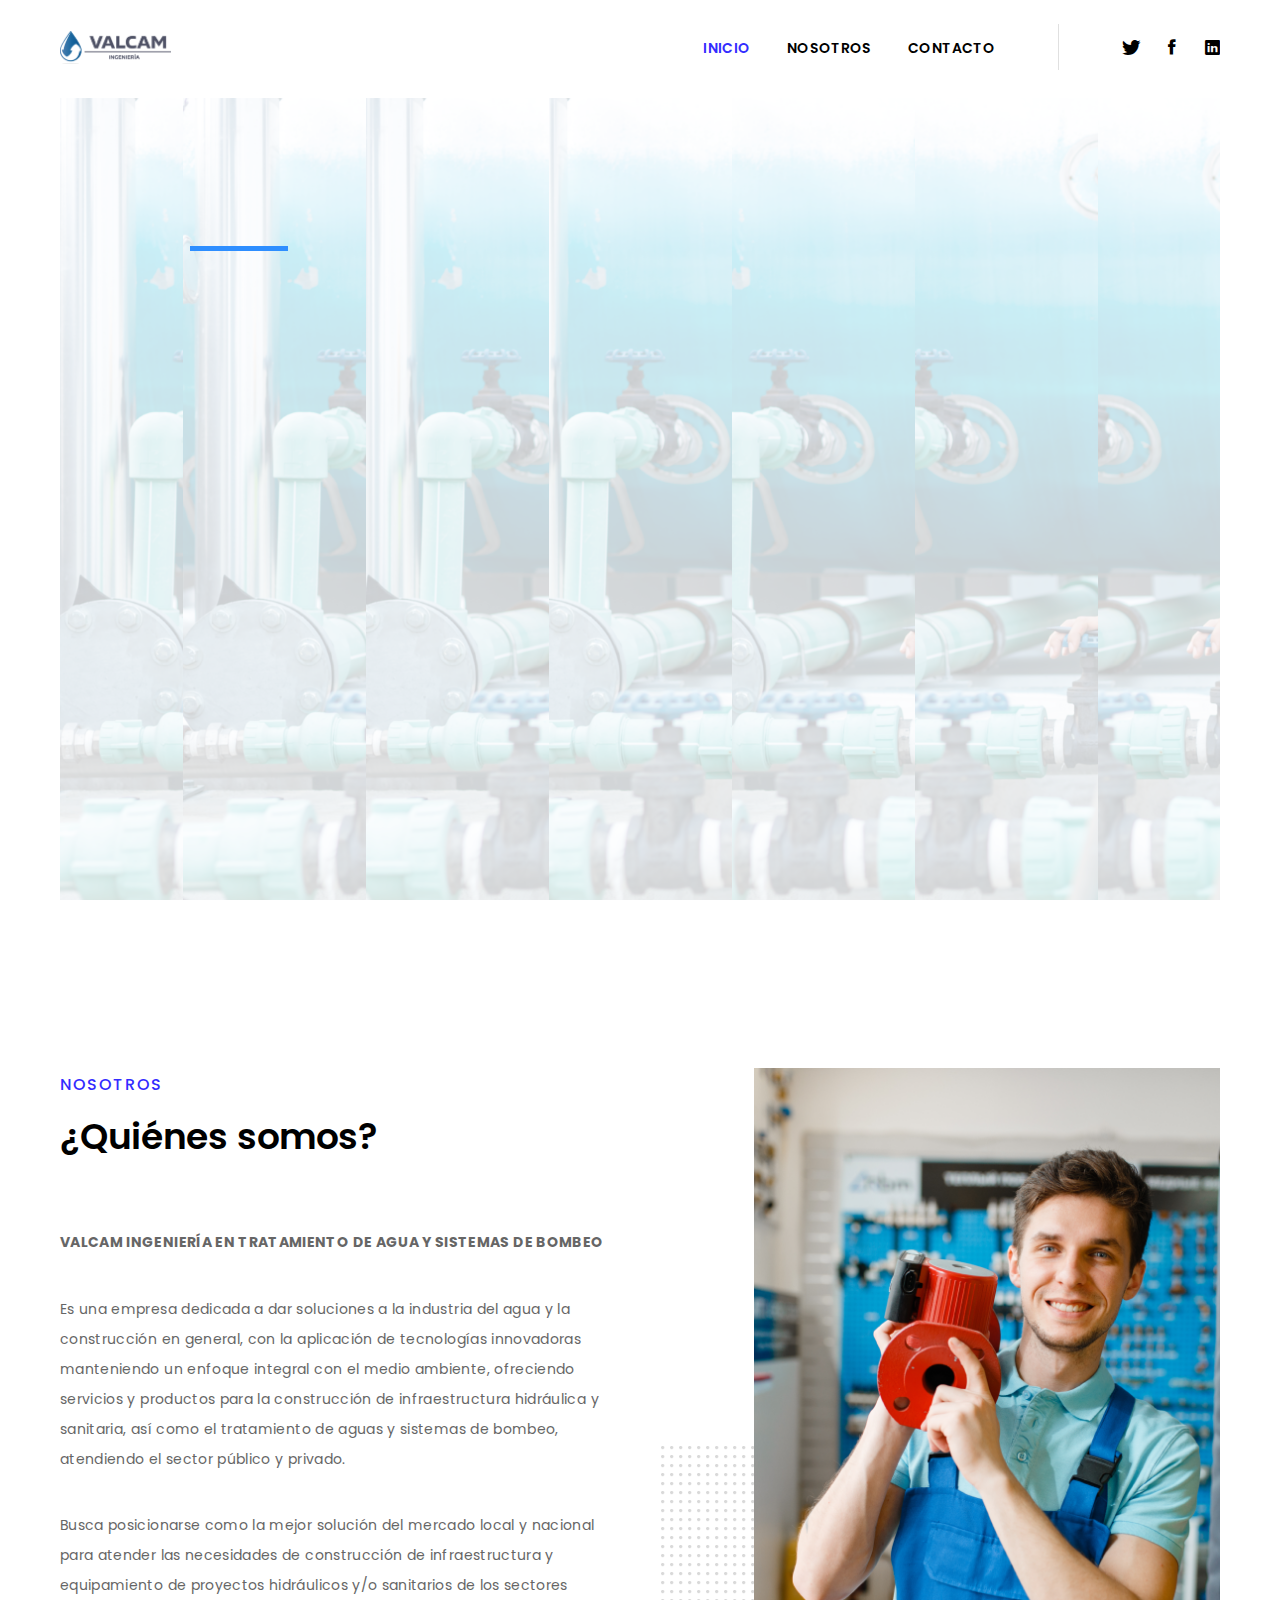
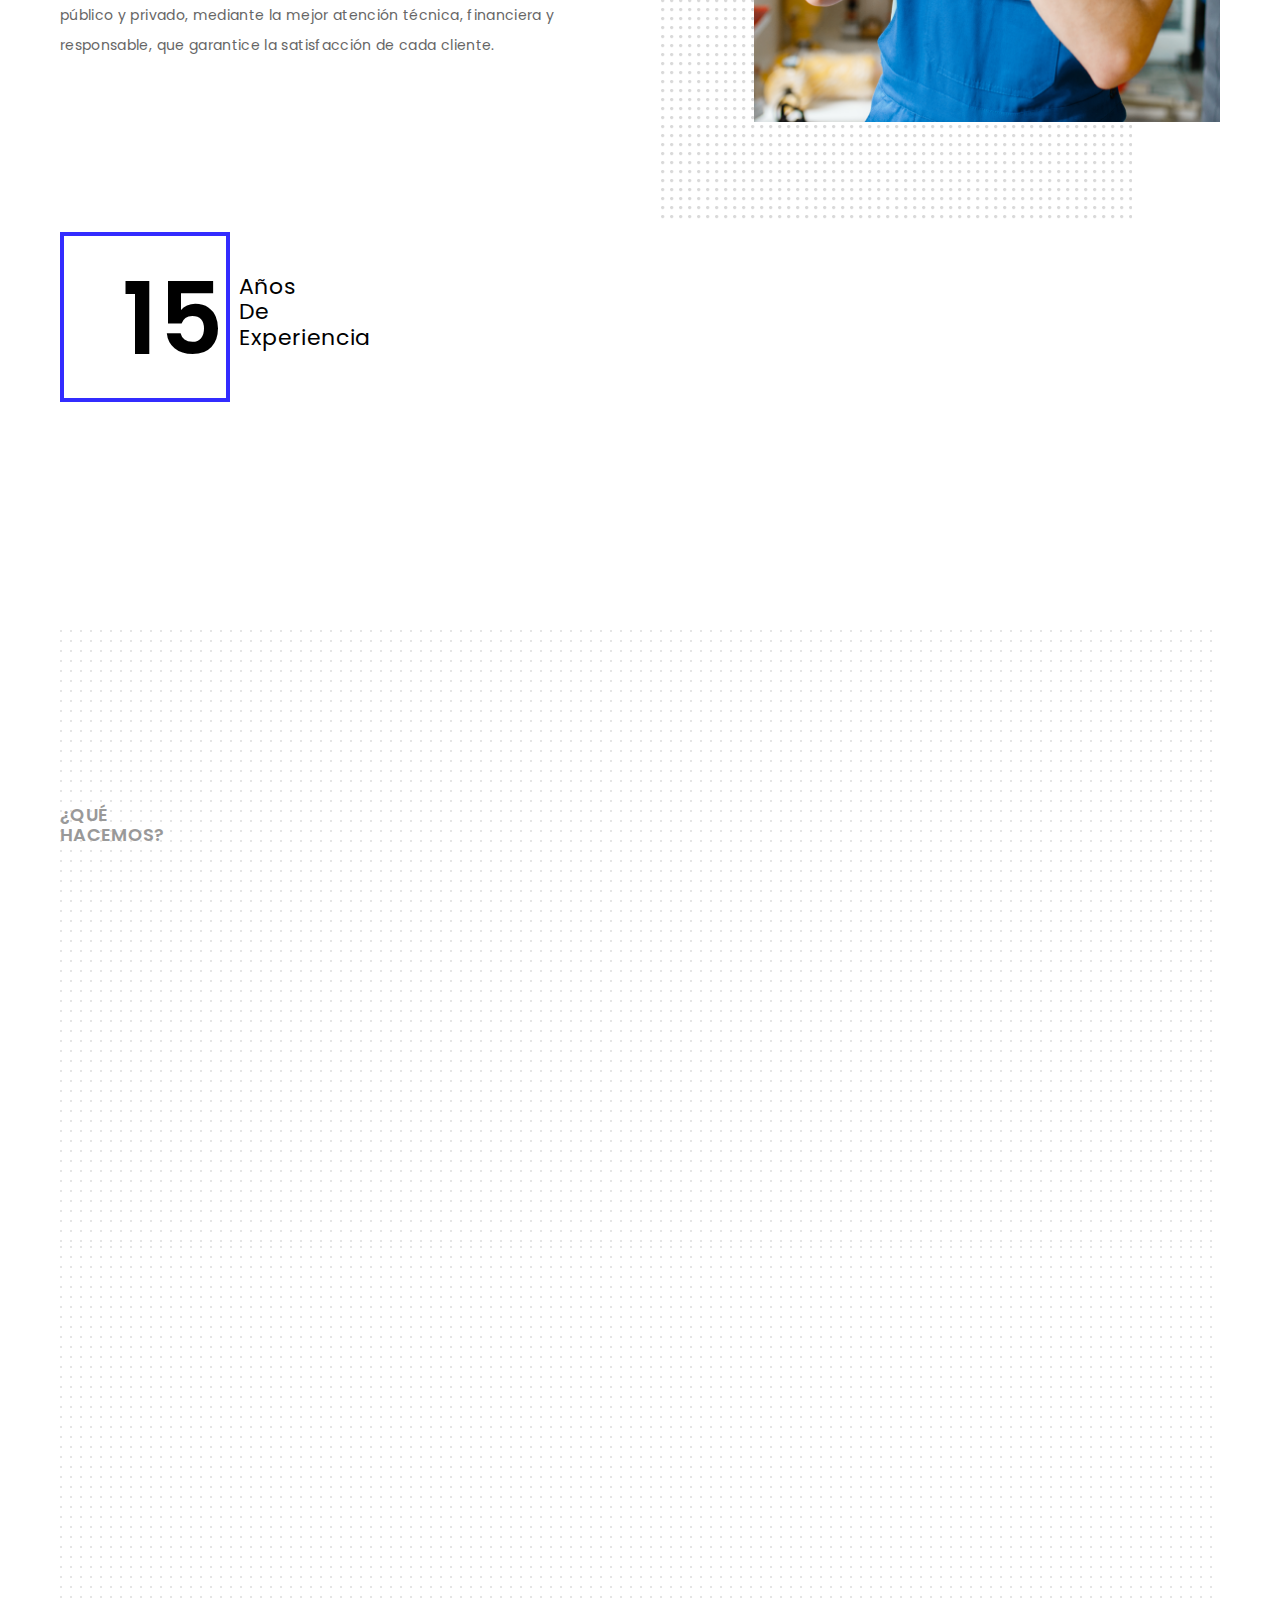
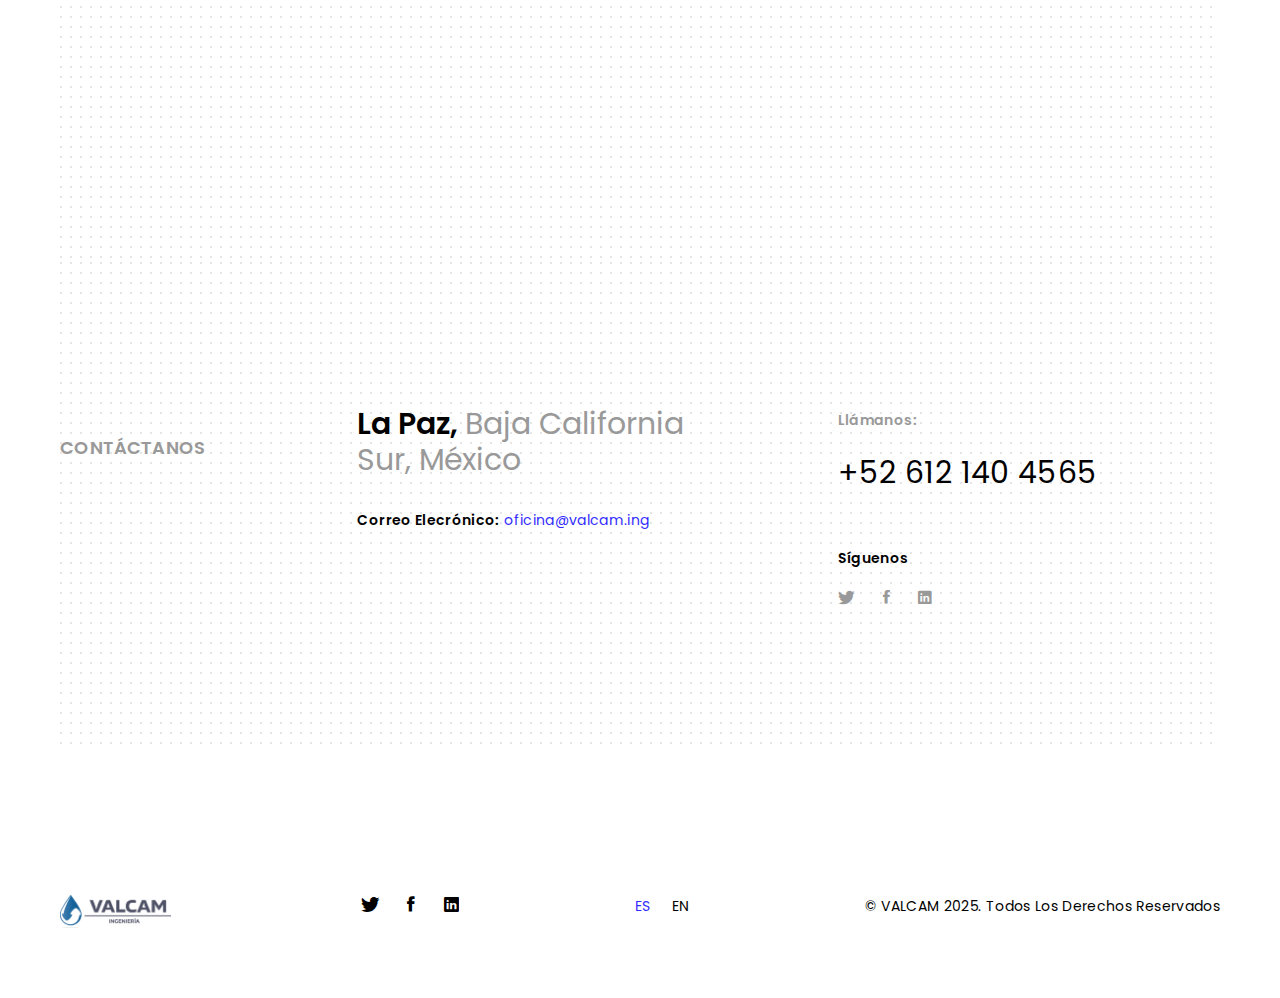
<file: index.html>
<!DOCTYPE HTML>
<html lang="en">
<head>
  <meta charset="utf-8">
  <meta name="viewport" content="width=device-width, initial-scale=1">
  <meta name="description" content="VALCAM - Ingeniería en Tratamiento de Agua y Sistemas de Bombeo">
  <meta name="author" content="Israel Valverde">

  <!-- Favicons -->
  <link rel="shortcut icon" href="favicon.png">
  <link rel="apple-touch-icon" href="apple-touch-icon.png">
  <link rel="apple-touch-icon" sizes="72x72" href="apple-touch-icon-72x72.png">
  <link rel="apple-touch-icon" sizes="114x114" href="apple-touch-icon-114x114.png">

  <title>VALCAM - Ingeniería en Tratamiento de Agua y Sistemas de Bombeo</title> 

  <!-- Fonts -->
  <link href="https://fonts.googleapis.com/css?family=Poppins:300,400,500,600,700" rel="stylesheet">

  <!-- Styles -->
  <link href="css/style.css" rel="stylesheet" media="screen">
</head>
<body>

  <!-- Loader -->
  <div class="loader">
    <div class="spinner">
      <div class="double-bounce1"></div>
      <div class="double-bounce2"></div>
    </div>
  </div>

  <div class="wrapper boxed">

    <!-- Content CLick Capture-->
    <div class="click-capture"></div>

    <!-- Sidebar Menu-->
    <div class="menu"> 
      <span class="close-menu icon-cross right-boxed"></span>
      <div class="menu-lang right-boxed">
        <a href="" class="active">Es</a>
      </div>
      <nav class="nav mobile-menu">
        <ul class="menu-list right-boxed">
          <li>
            <a  href="#main">Inicio</a>
          </li>
          <li>
            <a href="#about">Nosotros</a>
          </li>
          <li>
            <a href="#contacts">Contacto</a>
          </li>
        </ul>
      </nav>
      <div class="menu-footer right-boxed">
        <div class="social-list">
          <a href="#" class="icon ion-social-twitter"></a>
          <a href="#" class="icon ion-social-facebook"></a>
          <a href="#" class="icon ion-social-linkedin"></a>
        </div>
        <div class="copy">© VALCAM 2025. Todos Los Derechos Reservados<br> Design by Israel Valverde</div>
      </div>
    </div>

    <!-- Navbar -->
    <header class="navbar boxed js-navbar">
      
      <!-- Brand -->
      <a class="brand" href="#">
        <img alt="" src="images/brand.png">
        <div class="brand-info">
          <div class="brand-name"></div>
          <div class="brand-text"></div>
        </div>
      </a>

      <!-- Phone -->
      <address class="navbar-address visible-md visible-xl">call us: <span class="text-dark">(+080) 9684 32 45 789</span></address>

      <!-- Button -->
      <button type="button" class="navbar-toggle hidden-lg" data-toggle="collapse" data-target="#navbar-collapse" aria-expanded="false">
        <span class="icon-bar"></span>
        <span class="icon-bar"></span>
        <span class="icon-bar"></span>
      </button>

      <!-- Social -->
      <div class="social-list hidden-xs">
        <a href="#" class="icon ion-social-twitter"></a>
        <a href="#" class="icon ion-social-facebook"></a>
        <a href="#" class="icon ion-social-linkedin"></a>
      </div>

      <!-- Spacer -->
      <div class="navbar-spacer pull-right visible-lg"></div>

      <!-- Navigation -->
      <nav class="nav navigation visible-lg">
        <ul>
          <li>
            <a  href="#main">Inicio</a>
          </li>
          <li>
            <a href="#about">Nosotros</a>
          </li>
          <li>
            <a href="#contacts">Contacto</a>
          </li>
        </ul>
      </nav>
      
    </header>
    
    <!-- Main Jumbotron -->
    <main id="main" class="jumbotron">

      <!-- Start revolution slider -->
      <div class="rev_slider_wrapper">
        <div id="rev_slider" class="rev_slider tp-overflow-hidden fullscreenbanner">
          <ul>

            <!-- Slide 1 -->
            <li data-transition="slotzoom-horizontal" data-slotamount="7" data-masterspeed="1000" data-fsmasterspeed="1000">

              <!-- Main image-->
              <img src="images/slider/slide1.jpg" data-bgparallax="5"  alt="" data-bgposition="center 0" data-bgfit="cover" data-bgrepeat="no-repeat" class="rev-slidebg">

              <!-- Layer 1 -->
              <div class="tp-caption tp-shape tp-shapewrapper  tp-resizeme" 
                data-x="['left']" data-hoffset="['100']" 
                data-y="['middle','middle','middle','middle']" data-voffset="['-250']" 
                data-width="270"
                data-height="5"
                data-whitespace="nowrap"
                data-type="shape" 
                data-responsive_offset="on" 
                data-frames='[{"from":"x:[-100%];z:0;rX:0deg;rY:0;rZ:0;sX:1;sY:1;skX:0;skY:0;","mask":"x:0px;y:0px;","speed":1000,"to":"o:1;","delay":0,"ease":"Power3.easeInOut"},{"delay":"wait","speed":300,"to":"opacity:0;","ease":"nothing"}]'
                data-textAlign="['left','left','left','left']"
                data-paddingtop="[0,0,0,0]"
                data-paddingright="[0,0,0,0]"
                data-paddingbottom="[0,0,0,0]"
                data-paddingleft="[0,0,0,0]"

                style="background-color:#2E8EFF;"> </div>

              <!-- Layer 2 -->
              <div class="tp-caption tp-shape tp-shapewrapper  tp-resizeme" 
                data-x="['left']" data-hoffset="['370']" 
                data-y="['middle','middle','middle','middle']" data-voffset="['19']" 
                data-width="5"
                data-height="544"
                data-whitespace="nowrap"
                data-type="shape" 
                data-responsive_offset="on" 
                data-frames='[{"from":"y:[-100%];z:0;rX:0deg;rY:0;rZ:0;sX:1;sY:1;skX:0;skY:0;","mask":"x:0px;y:0px;","speed":1000,"to":"o:1;","delay":600,"ease":"Power3.easeInOut"},{"delay":"wait","speed":300,"to":"opacity:0;","ease":"nothing"}]'
                data-textAlign="['left','left','left','left']"
                data-paddingtop="[0,0,0,0]"
                data-paddingright="[0,0,0,0]"
                data-paddingbottom="[0,0,0,0]"
                data-paddingleft="[0,0,0,0]"
                style="background-color:#2E8EFF;"> </div>


              <!-- Layer 3 -->
              <div class="tp-caption tp-shape tp-shapewrapper  tp-resizeme" 
                data-x="['left']" data-hoffset="['100']" 
                data-y="['middle','middle','middle','middle']" data-voffset="['289']" 
                data-width="270"
                data-height="5"
                data-whitespace="nowrap"
                data-type="shape" 
                data-responsive_offset="on" 
                data-frames='[{"from":"x:[100%];z:0;rX:0deg;rY:0;rZ:0;sX:1;sY:1;skX:0;skY:0;","mask":"x:0px;y:0px;","speed":1000,"to":"o:1;","delay":1200,"ease":"Power3.easeInOut"},{"delay":"wait","speed":300,"to":"opacity:0;","ease":"nothing"}]'
                data-textAlign="['left','left','left','left']"
                data-paddingtop="[0,0,0,0]"
                data-paddingright="[0,0,0,0]"
                data-paddingbottom="[0,0,0,0]"
                data-paddingleft="[0,0,0,0]"

                style="background-color:#2E8EFF;"> </div>


              <!-- Layer 4 -->
              <div class="tp-caption tp-shape tp-shapewrapper  tp-resizeme" 
                data-x="['left']" data-hoffset="['100']" 
                data-y="['middle','middle','middle','middle']" data-voffset="['19']" 
                data-width="5"
                data-height="544"
                data-whitespace="nowrap"
                data-type="shape" 
                data-responsive_offset="on" 
                data-frames='[{"from":"y:[100%];z:0;rX:0deg;rY:0;rZ:0;sX:1;sY:1;skX:0;skY:0;","mask":"x:0px;y:0px;","speed":1000,"to":"o:1;","delay":1800,"ease":"Power3.easeInOut"},{"delay":"wait","speed":300,"to":"opacity:0;","ease":"nothing"}]'
                data-textAlign="['left','left','left','left']"
                data-paddingtop="[0,0,0,0]"
                data-paddingright="[0,0,0,0]"
                data-paddingbottom="[0,0,0,0]"
                data-paddingleft="[0,0,0,0]"
                style="background-color:#2E8EFF;"> </div>

              <!-- Layer 5 -->
              <div class="slider-title tp-caption tp-resizeme" 
                data-x="['left']" data-hoffset="['156']"  
                data-y="['middle','middle','middle','middle']" data-voffset="['-30']"
                data-textAlign="['left']"
                data-fontsize="['72', '63','57','50']"
                data-lineheight="['72','68', '62','54']"
                data-height="none"
                data-whitespace="nowrap"
                data-transform_idle="o:1;"
                data-transform_in="x:[-155%];z:0;rX:0deg;rY:0deg;rZ:0deg;sX:1;sY:1;skX:0;skY:0;s:2000;e:Power2.easeInOut;" 
                data-transform_out="y:[100%];s:1000;e:Power2.easeInOut;s:1000;e:Power2.easeInOut;" 
                data-mask_in="x:50px;y:0px;s:inherit;e:inherit;" 
                data-mask_out="x:inherit;y:inherit;s:inherit;e:inherit;" 
                data-start="500" 
                data-splitin="chars" 
                data-splitout="none" 
                data-responsive_offset="on" 
                data-elementdelay="0.05" style="font-weight:600; letter-spacing:-0.05em; color: #fff;">Infraestructura<br> Hidráulica y Sanitaria<br> de Calidad
              </div>

              <!-- Layer 6 -->
              <div class="slider-title tp-caption" 
                data-x="['left']" data-hoffset="['156']"  
                data-y="['middle','middle','middle','middle']" data-voffset="['-170']"
                data-textAlign="['left']"
                data-fontsize="['18']"
                data-lineheight="['20']"
                data-height="none"
                data-whitespace="nowrap"
                data-transform_idle="o:1;"
                data-transform_in="x:[155%];z:0;rX:0deg;rY:0deg;rZ:0deg;sX:1;sY:1;skX:0;skY:0;s:2000;e:Power2.easeInOut;" 
                data-transform_out="y:[100%];s:1000;e:Power2.easeInOut;s:1000;e:Power2.easeInOut;" 
                data-mask_in="x:50px;y:0px;s:inherit;e:inherit;" 
                data-mask_out="x:inherit;y:inherit;s:inherit;e:inherit;" 
                data-start="1000" 
                data-splitin="chars" 
                data-splitout="none" 
                data-responsive_offset="on" 
                data-elementdelay="0.05" style="font-weight:600; letter-spacing:0.1em; text-transform:uppercase;">VALCAM
              </div>

              <!-- Layer 7 -->
              <div class="slider-title tp-caption" 
                data-x="['left']" data-hoffset="['156']"  
                data-y="['middle','middle','middle','middle']" data-voffset="['230']"
                data-textAlign="['left']"
                data-fontsize="['18']"
                data-lineheight="['20']"
                data-height="none"
                data-whitespace="nowrap"
                data-transform_idle="o:1;"
                data-transform_in="x:[-105%];z:0;rX:0deg;rY:0deg;rZ:0deg;sX:1;sY:1;skX:0;skY:0;s:2000;e:Power2.easeInOut;" 
                data-transform_out="y:[100%];s:1000;e:Power2.easeInOut;s:1000;e:Power2.easeInOut;" 
                data-mask_in="x:50px;y:0px;s:inherit;e:inherit;" 
                data-mask_out="x:inherit;y:inherit;s:inherit;e:inherit;" 
                data-start="1500" 
                data-splitin="none" 
                data-splitout="none" 
                data-responsive_offset="on" 
                data-elementdelay="0.05" style="font-weight:600;">
                  <a href="#project6" class="popup-with-zoom-anim link-arrow">
                </a>
              </div>
            </li>

            <!-- Slide 2 -->
            <li data-transition="slotzoom-horizontal" data-slotamount="7" data-masterspeed="1000" data-fsmasterspeed="1000">

              <!-- Main image-->
              <img src="images/slider/slide2.jpg"  data-bgparallax="5" alt="" data-bgposition="center 0" data-bgfit="cover" data-bgrepeat="no-repeat" class="rev-slidebg">

              <!-- Layer 1 -->
              <div class="tp-caption tp-shape tp-shapewrapper  tp-resizeme" 
                data-x="['left']" data-hoffset="['100']" 
                data-y="['middle','middle','middle','middle']" data-voffset="['-250']" 
                data-width="270"
                data-height="5"
                data-whitespace="nowrap"
                data-type="shape" 
                data-responsive_offset="on" 
                data-frames='[{"from":"x:[-100%];z:0;rX:0deg;rY:0;rZ:0;sX:1;sY:1;skX:0;skY:0;","mask":"x:0px;y:0px;","speed":1000,"to":"o:1;","delay":0,"ease":"Power3.easeInOut"},{"delay":"wait","speed":300,"to":"opacity:0;","ease":"nothing"}]'
                data-textAlign="['left','left','left','left']"
                data-paddingtop="[0,0,0,0]"
                data-paddingright="[0,0,0,0]"
                data-paddingbottom="[0,0,0,0]"
                data-paddingleft="[0,0,0,0]"

                style="background-color:#2E8EFF;"> </div>

              <!-- Layer 2 -->
              <div class="tp-caption tp-shape tp-shapewrapper  tp-resizeme" 
                data-x="['left']" data-hoffset="['370']" 
                data-y="['middle','middle','middle','middle']" data-voffset="['19']" 
                data-width="5"
                data-height="544"
                data-whitespace="nowrap"
                data-type="shape" 
                data-responsive_offset="on" 
                data-frames='[{"from":"y:[-100%];z:0;rX:0deg;rY:0;rZ:0;sX:1;sY:1;skX:0;skY:0;","mask":"x:0px;y:0px;","speed":1000,"to":"o:1;","delay":600,"ease":"Power3.easeInOut"},{"delay":"wait","speed":300,"to":"opacity:0;","ease":"nothing"}]'
                data-textAlign="['left','left','left','left']"
                data-paddingtop="[0,0,0,0]"
                data-paddingright="[0,0,0,0]"
                data-paddingbottom="[0,0,0,0]"
                data-paddingleft="[0,0,0,0]"
                style="background-color:#2E8EFF;"> </div>


              <!-- Layer 3 -->
              <div class="tp-caption tp-shape tp-shapewrapper  tp-resizeme" 
                data-x="['left']" data-hoffset="['100']" 
                data-y="['middle','middle','middle','middle']" data-voffset="['289']" 
                data-width="270"
                data-height="5"
                data-whitespace="nowrap"
                data-type="shape" 
                data-responsive_offset="on" 
                data-frames='[{"from":"x:[100%];z:0;rX:0deg;rY:0;rZ:0;sX:1;sY:1;skX:0;skY:0;","mask":"x:0px;y:0px;","speed":1000,"to":"o:1;","delay":1200,"ease":"Power3.easeInOut"},{"delay":"wait","speed":300,"to":"opacity:0;","ease":"nothing"}]'
                data-textAlign="['left','left','left','left']"
                data-paddingtop="[0,0,0,0]"
                data-paddingright="[0,0,0,0]"
                data-paddingbottom="[0,0,0,0]"
                data-paddingleft="[0,0,0,0]"

                style="background-color:#2E8EFF;"> </div>


              <!-- Layer 4 -->
              <div class="tp-caption tp-shape tp-shapewrapper  tp-resizeme" 
                data-x="['left']" data-hoffset="['100']" 
                data-y="['middle','middle','middle','middle']" data-voffset="['19']" 
                data-width="5"
                data-height="544"
                data-whitespace="nowrap"
                data-type="shape" 
                data-responsive_offset="on" 
                data-frames='[{"from":"y:[100%];z:0;rX:0deg;rY:0;rZ:0;sX:1;sY:1;skX:0;skY:0;","mask":"x:0px;y:0px;","speed":1000,"to":"o:1;","delay":1800,"ease":"Power3.easeInOut"},{"delay":"wait","speed":300,"to":"opacity:0;","ease":"nothing"}]'
                data-textAlign="['left','left','left','left']"
                data-paddingtop="[0,0,0,0]"
                data-paddingright="[0,0,0,0]"
                data-paddingbottom="[0,0,0,0]"
                data-paddingleft="[0,0,0,0]"
                style="background-color:#2E8EFF;"> </div>

              <!-- Layer 5 -->
              <div class="slider-title tp-caption tp-resizeme" 
                data-x="['left']" data-hoffset="['156']"  
                data-y="['middle','middle','middle','middle']" data-voffset="['-30']"
                data-textAlign="['left']"
                data-fontsize="['72', '63','57','50']"
                data-lineheight="['72','68', '62','54']"
                data-height="none"
                data-whitespace="nowrap"
                data-transform_idle="o:1;"
                data-transform_in="x:[-155%];z:0;rX:0deg;rY:0deg;rZ:0deg;sX:1;sY:1;skX:0;skY:0;s:2000;e:Power2.easeInOut;" 
                data-transform_out="y:[100%];s:1000;e:Power2.easeInOut;s:1000;e:Power2.easeInOut;" 
                data-mask_in="x:50px;y:0px;s:inherit;e:inherit;" 
                data-mask_out="x:inherit;y:inherit;s:inherit;e:inherit;" 
                data-start="500" 
                data-splitin="chars" 
                data-splitout="none" 
                data-responsive_offset="on" 
                data-elementdelay="0.05" style="font-weight:600; color: #2E8EFF; letter-spacing:-0.05em;">Soluciones Inovadoras<br> Para el Agua<br> y la Construcción
              </div>


              <!-- Layer 6 -->
              <div class="slider-title tp-caption" 
                data-x="['left']" data-hoffset="['156']"  
                data-y="['middle','middle','middle','middle']" data-voffset="['-170']"
                data-textAlign="['left']"
                data-fontsize="['18']"
                data-lineheight="['20']"
                data-height="none"
                data-whitespace="nowrap"
                data-transform_idle="o:1;"
                data-transform_in="x:[155%];z:0;rX:0deg;rY:0deg;rZ:0deg;sX:1;sY:1;skX:0;skY:0;s:2000;e:Power2.easeInOut;" 
                data-transform_out="y:[100%];s:1000;e:Power2.easeInOut;s:1000;e:Power2.easeInOut;" 
                data-mask_in="x:50px;y:0px;s:inherit;e:inherit;" 
                data-mask_out="x:inherit;y:inherit;s:inherit;e:inherit;" 
                data-start="1000" 
                data-splitin="chars" 
                data-splitout="none" 
                data-responsive_offset="on" 
                data-elementdelay="0.05" style="font-weight:600; letter-spacing:0.1em; text-transform:uppercase;">VALCAM
              </div>

              <!-- Layer 7 -->
              <div class="slider-title tp-caption" 
                data-x="['left']" data-hoffset="['156']"  
                data-y="['middle','middle','middle','middle']" data-voffset="['230']"
                data-textAlign="['left']"
                data-fontsize="['18']"
                data-lineheight="['20']"
                data-height="none"
                data-whitespace="nowrap"
                data-transform_idle="o:1;"
                data-transform_in="x:[-105%];z:0;rX:0deg;rY:0deg;rZ:0deg;sX:1;sY:1;skX:0;skY:0;s:2000;e:Power2.easeInOut;" 
                data-transform_out="y:[100%];s:1000;e:Power2.easeInOut;s:1000;e:Power2.easeInOut;" 
                data-mask_in="x:50px;y:0px;s:inherit;e:inherit;" 
                data-mask_out="x:inherit;y:inherit;s:inherit;e:inherit;" 
                data-start="1500" 
                data-splitin="none" 
                data-splitout="none" 
                data-responsive_offset="on" 
                data-elementdelay="0.05" style="font-weight:600;">
                  <a href="#project7" class="popup-with-zoom-anim link-arrow"> 
                </a>
              </div>
            </li>

            <!-- Slide 3 -->
            <li data-transition="slotzoom-horizontal" data-slotamount="7" data-masterspeed="1000" data-fsmasterspeed="1000">

              <!-- Main image-->
              <img src="images/slider/slide3.jpg"  data-bgparallax="5" alt="" data-bgposition="center 0" data-bgfit="cover" data-bgrepeat="no-repeat" class="rev-slidebg">

              <!-- Layer 1 -->
              <div class="tp-caption tp-shape tp-shapewrapper  tp-resizeme" 
                data-x="['left']" data-hoffset="['100']" 
                data-y="['middle','middle','middle','middle']" data-voffset="['-250']" 
                data-width="270"
                data-height="5"
                data-whitespace="nowrap"
                data-type="shape" 
                data-responsive_offset="on" 
                data-frames='[{"from":"x:[-100%];z:0;rX:0deg;rY:0;rZ:0;sX:1;sY:1;skX:0;skY:0;","mask":"x:0px;y:0px;","speed":1000,"to":"o:1;","delay":0,"ease":"Power3.easeInOut"},{"delay":"wait","speed":300,"to":"opacity:0;","ease":"nothing"}]'
                data-textAlign="['left','left','left','left']"
                data-paddingtop="[0,0,0,0]"
                data-paddingright="[0,0,0,0]"
                data-paddingbottom="[0,0,0,0]"
                data-paddingleft="[0,0,0,0]"

                style="background-color:#2E8EFF;"> </div>

              <!-- Layer 2 -->
              <div class="tp-caption tp-shape tp-shapewrapper  tp-resizeme" 
                data-x="['left']" data-hoffset="['370']" 
                data-y="['middle','middle','middle','middle']" data-voffset="['19']" 
                data-width="5"
                data-height="544"
                data-whitespace="nowrap"
                data-type="shape" 
                data-responsive_offset="on" 
                data-frames='[{"from":"y:[-100%];z:0;rX:0deg;rY:0;rZ:0;sX:1;sY:1;skX:0;skY:0;","mask":"x:0px;y:0px;","speed":1000,"to":"o:1;","delay":600,"ease":"Power3.easeInOut"},{"delay":"wait","speed":300,"to":"opacity:0;","ease":"nothing"}]'
                data-textAlign="['left','left','left','left']"
                data-paddingtop="[0,0,0,0]"
                data-paddingright="[0,0,0,0]"
                data-paddingbottom="[0,0,0,0]"
                data-paddingleft="[0,0,0,0]"
                style="background-color:#2E8EFF;"> </div>


              <!-- Layer 3 -->
              <div class="tp-caption tp-shape tp-shapewrapper  tp-resizeme" 
                data-x="['left']" data-hoffset="['100']" 
                data-y="['middle','middle','middle','middle']" data-voffset="['289']" 
                data-width="270"
                data-height="5"
                data-whitespace="nowrap"
                data-type="shape" 
                data-responsive_offset="on" 
                data-frames='[{"from":"x:[100%];z:0;rX:0deg;rY:0;rZ:0;sX:1;sY:1;skX:0;skY:0;","mask":"x:0px;y:0px;","speed":1000,"to":"o:1;","delay":1200,"ease":"Power3.easeInOut"},{"delay":"wait","speed":300,"to":"opacity:0;","ease":"nothing"}]'
                data-textAlign="['left','left','left','left']"
                data-paddingtop="[0,0,0,0]"
                data-paddingright="[0,0,0,0]"
                data-paddingbottom="[0,0,0,0]"
                data-paddingleft="[0,0,0,0]"

                style="background-color:#2E8EFF;"> </div>


              <!-- Layer 4 -->
              <div class="tp-caption tp-shape tp-shapewrapper  tp-resizeme" 
                data-x="['left']" data-hoffset="['100']" 
                data-y="['middle','middle','middle','middle']" data-voffset="['19']" 
                data-width="5"
                data-height="544"
                data-whitespace="nowrap"
                data-type="shape" 
                data-responsive_offset="on" 
                data-frames='[{"from":"y:[100%];z:0;rX:0deg;rY:0;rZ:0;sX:1;sY:1;skX:0;skY:0;","mask":"x:0px;y:0px;","speed":1000,"to":"o:1;","delay":1800,"ease":"Power3.easeInOut"},{"delay":"wait","speed":300,"to":"opacity:0;","ease":"nothing"}]'
                data-textAlign="['left','left','left','left']"
                data-paddingtop="[0,0,0,0]"
                data-paddingright="[0,0,0,0]"
                data-paddingbottom="[0,0,0,0]"
                data-paddingleft="[0,0,0,0]"
                style="background-color:#2E8EFF;"> </div>

              <!-- Layer 5 -->
              <div class="slider-title tp-caption tp-resizeme" 
                data-x="['left']" data-hoffset="['156']"  
                data-y="['middle','middle','middle','middle']" data-voffset="['-30']"
                data-textAlign="['left']"
                data-fontsize="['72', '63','57','50']"
                data-lineheight="['72','68', '62','54']"
                data-height="none"
                data-whitespace="nowrap"
                data-transform_idle="o:1;"
                data-transform_in="x:[-155%];z:0;rX:0deg;rY:0deg;rZ:0deg;sX:1;sY:1;skX:0;skY:0;s:2000;e:Power2.easeInOut;" 
                data-transform_out="y:[100%];s:1000;e:Power2.easeInOut;s:1000;e:Power2.easeInOut;" 
                data-mask_in="x:50px;y:0px;s:inherit;e:inherit;" 
                data-mask_out="x:inherit;y:inherit;s:inherit;e:inherit;" 
                data-start="500" 
                data-splitin="chars" 
                data-splitout="none" 
                data-responsive_offset="on" 
                data-elementdelay="0.05" style="font-weight:600; letter-spacing:-0.05em;">Comprometidos<br>con el<br>Medio Ambiente
              </div>


              <!-- Layer 6 -->
              <div class="slider-title tp-caption" 
                data-x="['left']" data-hoffset="['156']"  
                data-y="['middle','middle','middle','middle']" data-voffset="['-170']"
                data-textAlign="['left']"
                data-fontsize="['18']"
                data-lineheight="['20']"
                data-height="none"
                data-whitespace="nowrap"
                data-transform_idle="o:1;"
                data-transform_in="x:[155%];z:0;rX:0deg;rY:0deg;rZ:0deg;sX:1;sY:1;skX:0;skY:0;s:2000;e:Power2.easeInOut;" 
                data-transform_out="y:[100%];s:1000;e:Power2.easeInOut;s:1000;e:Power2.easeInOut;" 
                data-mask_in="x:50px;y:0px;s:inherit;e:inherit;" 
                data-mask_out="x:inherit;y:inherit;s:inherit;e:inherit;" 
                data-start="1000" 
                data-splitin="chars" 
                data-splitout="none" 
                data-responsive_offset="on" 
                data-elementdelay="0.05" style="font-weight:600; letter-spacing:0.1em; text-transform:uppercase;">VALCAM
              </div>

              <!-- Layer 7 -->
              <div class="slider-title tp-caption" 
                data-x="['left']" data-hoffset="['156']"  
                data-y="['middle','middle','middle','middle']" data-voffset="['230']"
                data-textAlign="['left']"
                data-fontsize="['18']"
                data-lineheight="['20']"
                data-height="none"
                data-whitespace="nowrap"
                data-transform_idle="o:1;"
                data-transform_in="x:[-105%];z:0;rX:0deg;rY:0deg;rZ:0deg;sX:1;sY:1;skX:0;skY:0;s:2000;e:Power2.easeInOut;" 
                data-transform_out="y:[100%];s:1000;e:Power2.easeInOut;s:1000;e:Power2.easeInOut;" 
                data-mask_in="x:50px;y:0px;s:inherit;e:inherit;" 
                data-mask_out="x:inherit;y:inherit;s:inherit;e:inherit;" 
                data-start="1500" 
                data-splitin="none" 
                data-splitout="none" 
                data-responsive_offset="on" 
                data-elementdelay="0.05" style="font-weight:600; ">
                  <a href="#project4" class="popup-with-zoom-anim link-arrow"> <i class="icon ion-ios-arrow-thin-right"></i>
                </a>
              </div>
            </li>
          </ul>
        </div>
      </div>
    </main>

    <div class="content">   

      <!-- Section About -->
      <section id="about" class="section section-about">
        <div class="container">
          <div class="row">
            <div class="col-md-6">
              <strong class="section-subtitle">Nosotros</strong>
              <h2 class="section-title section-about-title">¿Quiénes somos?</h2>
              <p><b>VALCAM INGENIERÍA EN TRATAMIENTO DE AGUA Y SISTEMAS DE BOMBEO</b></p>Es una empresa dedicada a dar soluciones a la industria del agua y la construcción en general, con la aplicación de tecnologías innovadoras manteniendo un enfoque integral con el medio ambiente, ofreciendo servicios y productos para la construcción de infraestructura hidráulica y sanitaria, así como el tratamiento de aguas y sistemas de bombeo, atendiendo el sector público y privado.
              </p>

              <p>Busca posicionarse como la mejor solución del mercado local y nacional para atender las necesidades de construcción de infraestructura y equipamiento de proyectos hidráulicos y/o sanitarios de los sectores público y privado, mediante la mejor atención técnica, financiera y responsable, que garantice la satisfacción de cada cliente.
              </p>
              <div class="experience-box">
                <div class="experience-border"></div>
                <div class="experience-content">
                  <div class="experience-number">15</div>
                  <div class="experience-info">Años<br>De<br>Experiencia</div>
                </div>
              </div>
            </div>
            <div class="col-md-5 col-md-offset-1">
              <div class="dots-image">
                <img alt="" class="about-img img-responsive" src="images/1-470x660.jpg">
                <div class="dots"></div>
              </div>
            </div>
          </div>
        </div>
      </section>
      <section class="section bg-dots">
        <div class="container">
          <div class="row">
            <div class="col-md-3">
              <div class="section-info">
                <div class="title-hr wow fadeInLeft"></div>
                <div class="info-title">¿Qué Hacemos?</div>
              </div>
            </div>
            <div class="col-md-9">
              <div class="row-services row">
                <div class="col-service col-sm-6 col-lg-4 wow fadeInUp">
                  <span class="text-dark icon icon-book"></span>
                  <h4>Elaboración de proyectos</h4>
                  <p>Hidráulicos y Sanitarios. (Memorias de cálculo, Planos Ejecutivos, etc.).</p>
                </div>
                <div class="col-service col-sm-6 col-lg-4 wow fadeInUp" data-wow-delay="0.4s">
                  <span class="text-dark icon icon-construction"></span>
                  <h4>Construcción de Redes e Infraestructura</h4>
                  <p>Hidráulicas y Sanitarias (Industria, Residenciales y Comercial).</p>
                </div>
                <div class="clearfix visible-sm visible-md"></div>
                <div class="col-service col-sm-6 col-lg-4 wow fadeInUp" data-wow-delay="0.8s">
                  <span class="text-dark icon icon-pencil-ruler"></span>
                  <h4>Diseño, Construcción y Venta</h4>
                  <p>De Sistemas de Tratamiento de Agua Potable, Agua Residual y Desalinización.</p>
                </div>
              </div>
            </div>
          </div>
        </div>
      </section>

      <section class="section bg-dots">
        <div class="container">
          <div class="row">
            <div class="col-md-3">
              <div class="section-info">
              </div>
            </div>
            <div class="col-md-9">
              <div class="row-services row">
                <div class="col-service col-sm-6 col-lg-4 wow fadeInUp">
                  <span class="text-dark icon icon-pencil-ruler"></span>
                  <h4>Diseño, Construcción y Venta</h4>
                  <p>De Sistemas de Bombeo para Múltiples Aplicaciones.</p>
                </div>
                <div class="col-service col-sm-6 col-lg-4 wow fadeInUp" data-wow-delay="0.4s">
                  <span class="text-dark icon icon-briefcase"></span>
                  <h4>Asesoría, Reparación y Mantenimiento</h4>
                  <p>De Sistemas Hidráulicos y Sanitarios.</p>
                </div>
                <div class="clearfix visible-sm visible-md"></div>
                <div class="col-service col-sm-6 col-lg-4 wow fadeInUp" data-wow-delay="0.8s">
                  <span class="text-dark icon icon-cog"></span>
                  <h4>Ejecución de obra eléctrica de baja tensión</h4>
                  <p>(cuartos de máquinas industriales, locales comerciales, residencial).</p>
                </div>
              </div>
            </div>
          </div>
        </div>
      </section>

      <!-- Section Projects -->

      <!-- Section Clients -->
      
      <!-- Section Team -->

      <!-- Section Contacts -->
      <section id="contacts">
        <div class="section bg-dots">
          <section>
            <div class="container">
              <div class="row">
                <div class="col-md-3">
                  <div class="section-info">
                    <div class="title-hr wow fadeInLeft"></div>
                    <div class="info-title">Contáctanos</div>
                  </div>
                </div>
                <div class="col-md-9">
                  <div class="row-contact row">
                    <div class="col-contact col-lg-6">
                      <h3 class="contact-title contact-top">La Paz, <span>Baja California Sur, México</span></h3>
                      <p class="contact-address text-muted"><strong></strong></p>
                      <p class="contact-row"><strong class="text-dark">Correo Elecrónico:</strong> <a href="mailto:oficina@valcam.ing">oficina@valcam.ing</a></p></p>
                    </div>
                    <div class="col-contact col-lg-6">
                      <p class="contact-top"><strong class="text-muted">Llámanos:</strong></p>
                      <p class="phone-lg text-dark">+52 612 140 4565</p>
                      <div class="text-muted"><strong class="text-dark">Síguenos</strong><br>
                        <div class="contact-social social-list">
                          <a href="" class="icon ion-social-twitter"></a>
                          <a href="" class="icon ion-social-facebook"></a>
                          <a href="" class="icon ion-social-linkedin"></a>
                        </div>
                      </div>
                    </div>
                  </div>
                </div>
              </div>
            </div>
          </section>
    </div>

    <!-- Footer -->
    <footer id="footer" class="footer section"> 
      <div class="footer-flex">
        <div class="flex-item">
          <a class="brand pull-left" href="#">
            <img alt="" src="images/brand.png">
            <div class="brand-info">
              <div class="brand-name"></div>
              <div class="brand-text"></div>
            </div>
          </a>
        </div>
        <div class="flex-item">
          <div class="social-list pull-sm-right">
            <a href="" class="icon ion-social-twitter"></a>
            <a href="" class="icon ion-social-facebook"></a>
            <a href="" class="icon ion-social-linkedin"></a>
          </div>
        </div>
        <div class="flex-item">
          <ul class="lang-list">
            <li class="active"><a href="">ES</a></li>
            <li><a href="">EN</a></li>
          </ul> 
        </div>
        <div class="flex-item">
          <div class="inline-block pull-sm-right">© VALCAM 2025. Todos Los Derechos Reservados</div>
        </div>
      </div>
    </footer>
  </div>

  <!-- jQuery -->
  <script src="js/jquery.min.js"></script>
  <script src="js/bootstrap.min.js"></script>
  <script src="js/smoothscroll.js"></script>
  <script src="js/jquery.validate.min.js"></script>
  <script src="js/wow.min.js"></script>
  <script src="js/jquery.magnific-popup.min.js"></script>
  <script src="js/owl.carousel.min.js"></script>
  <script src="http://maps.google.com/maps/api/js?key=AIzaSyCwVuYiM-83l2IdjpT9uC0lg4jBm8-w4j8"></script> 
  <script src="js/gmap.js"></script>

  <!-- Slider revolution -->
  <script src="js/rev-slider/jquery.themepunch.tools.min.js"></script>
  <script src="js/rev-slider/jquery.themepunch.revolution.min.js"></script>

  <!-- Slider revolution 5x Extensions   -->
  <script src="js/rev-slider/revolution.extension.actions.min.js"></script>
  <script src="js/rev-slider/revolution.extension.carousel.min.js"></script>
  <script src="js/rev-slider/revolution.extension.kenburn.min.js"></script>
  <script src="js/rev-slider/revolution.extension.layeranimation.min.js"></script>
  <script src="js/rev-slider/revolution.extension.migration.min.js"></script>
  <script src="js/rev-slider/revolution.extension.navigation.min.js"></script>
  <script src="js/rev-slider/revolution.extension.parallax.min.js"></script>
  <script src="js/rev-slider/revolution.extension.slideanims.min.js"></script>
  <script src="js/rev-slider/revolution.extension.video.min.js"></script>

  <!-- Scripts -->
  <script src="js/rev-slider-init.js"></script>
  <script src="js/scripts.js"></script> 
</body>
</html>
</file>
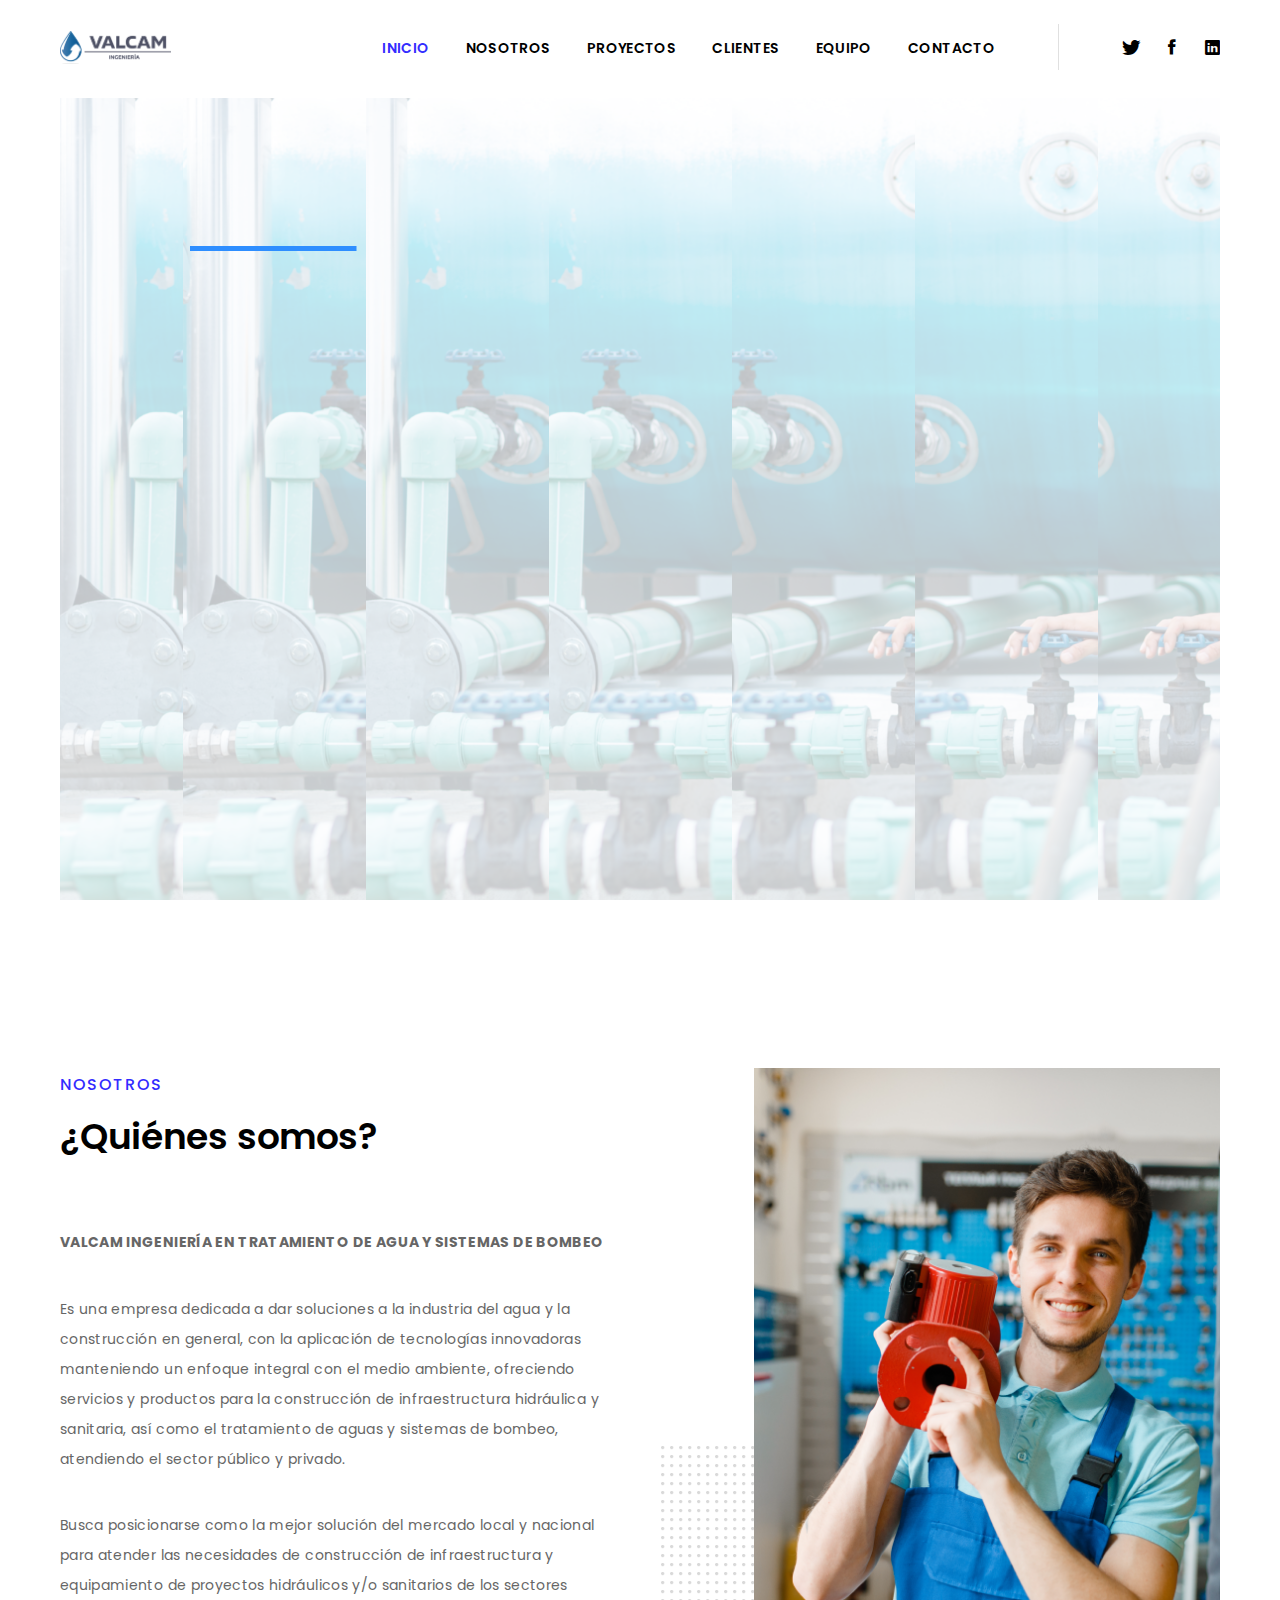
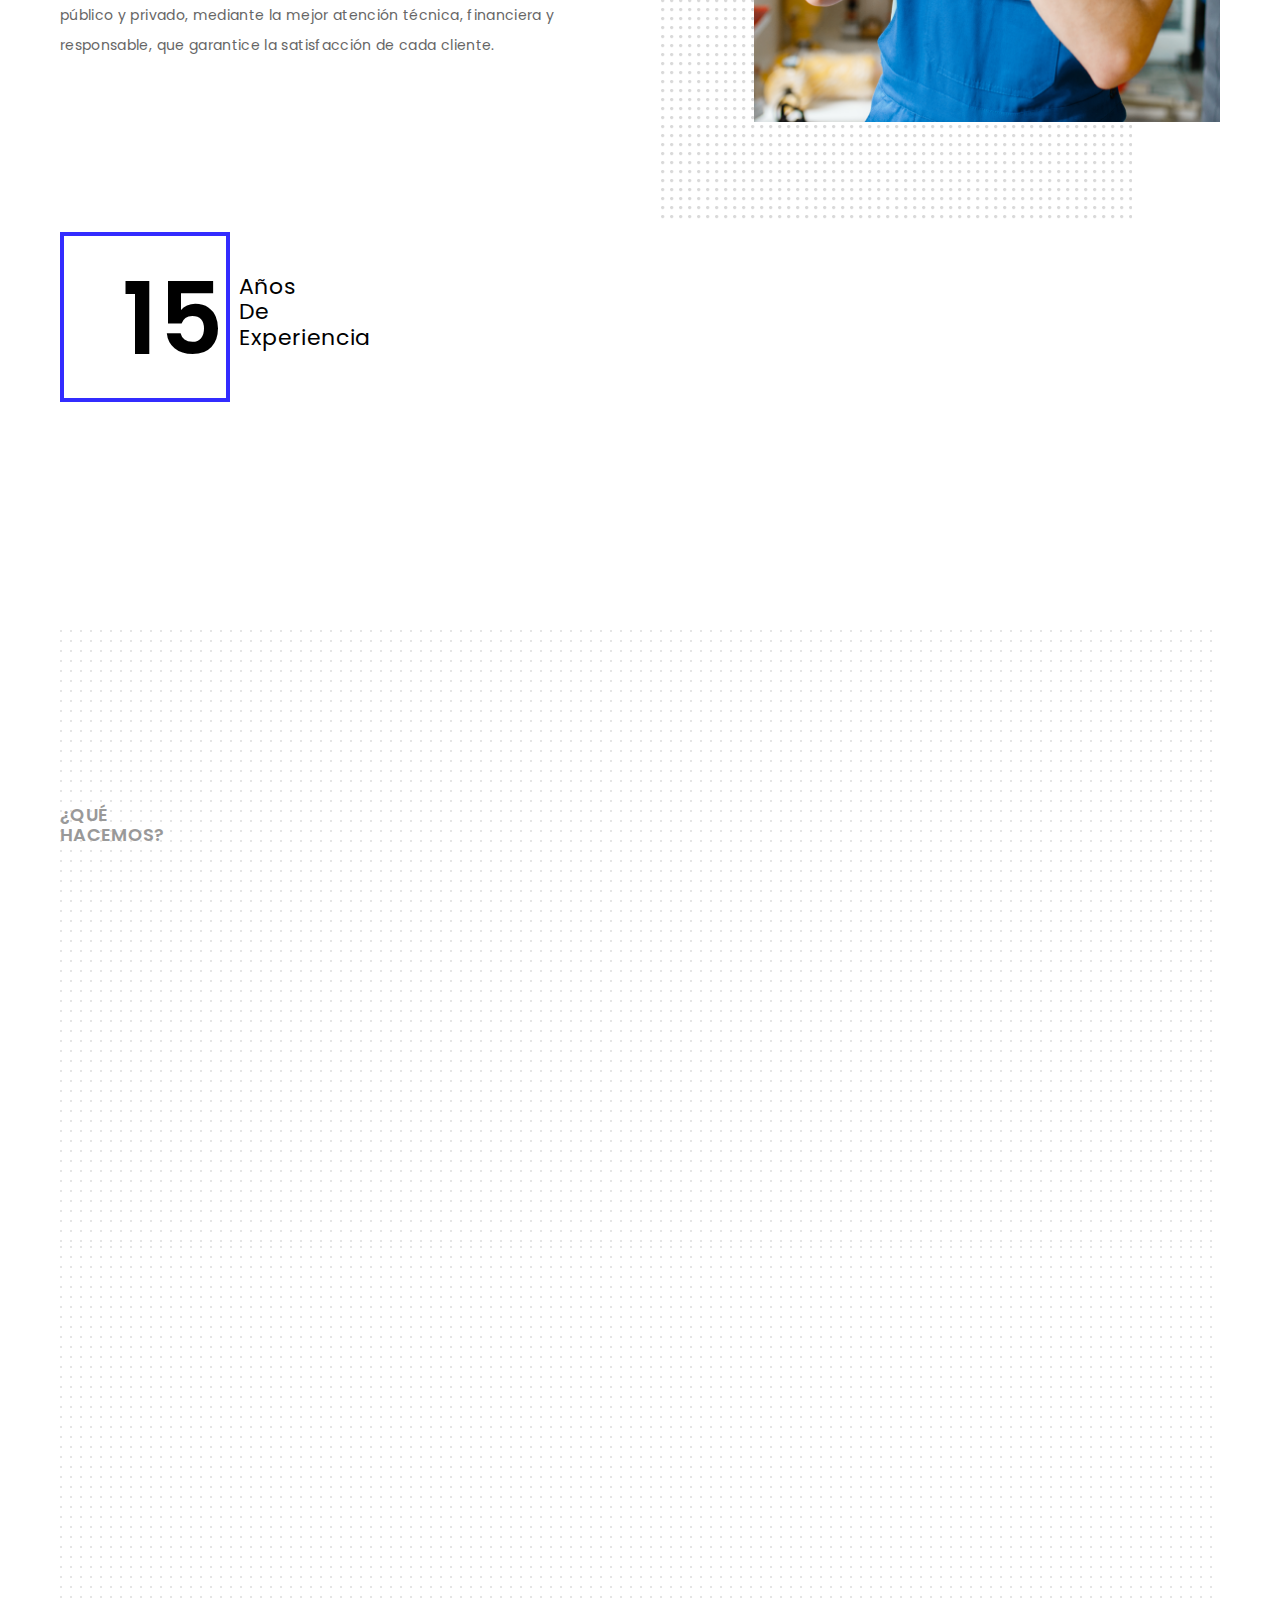
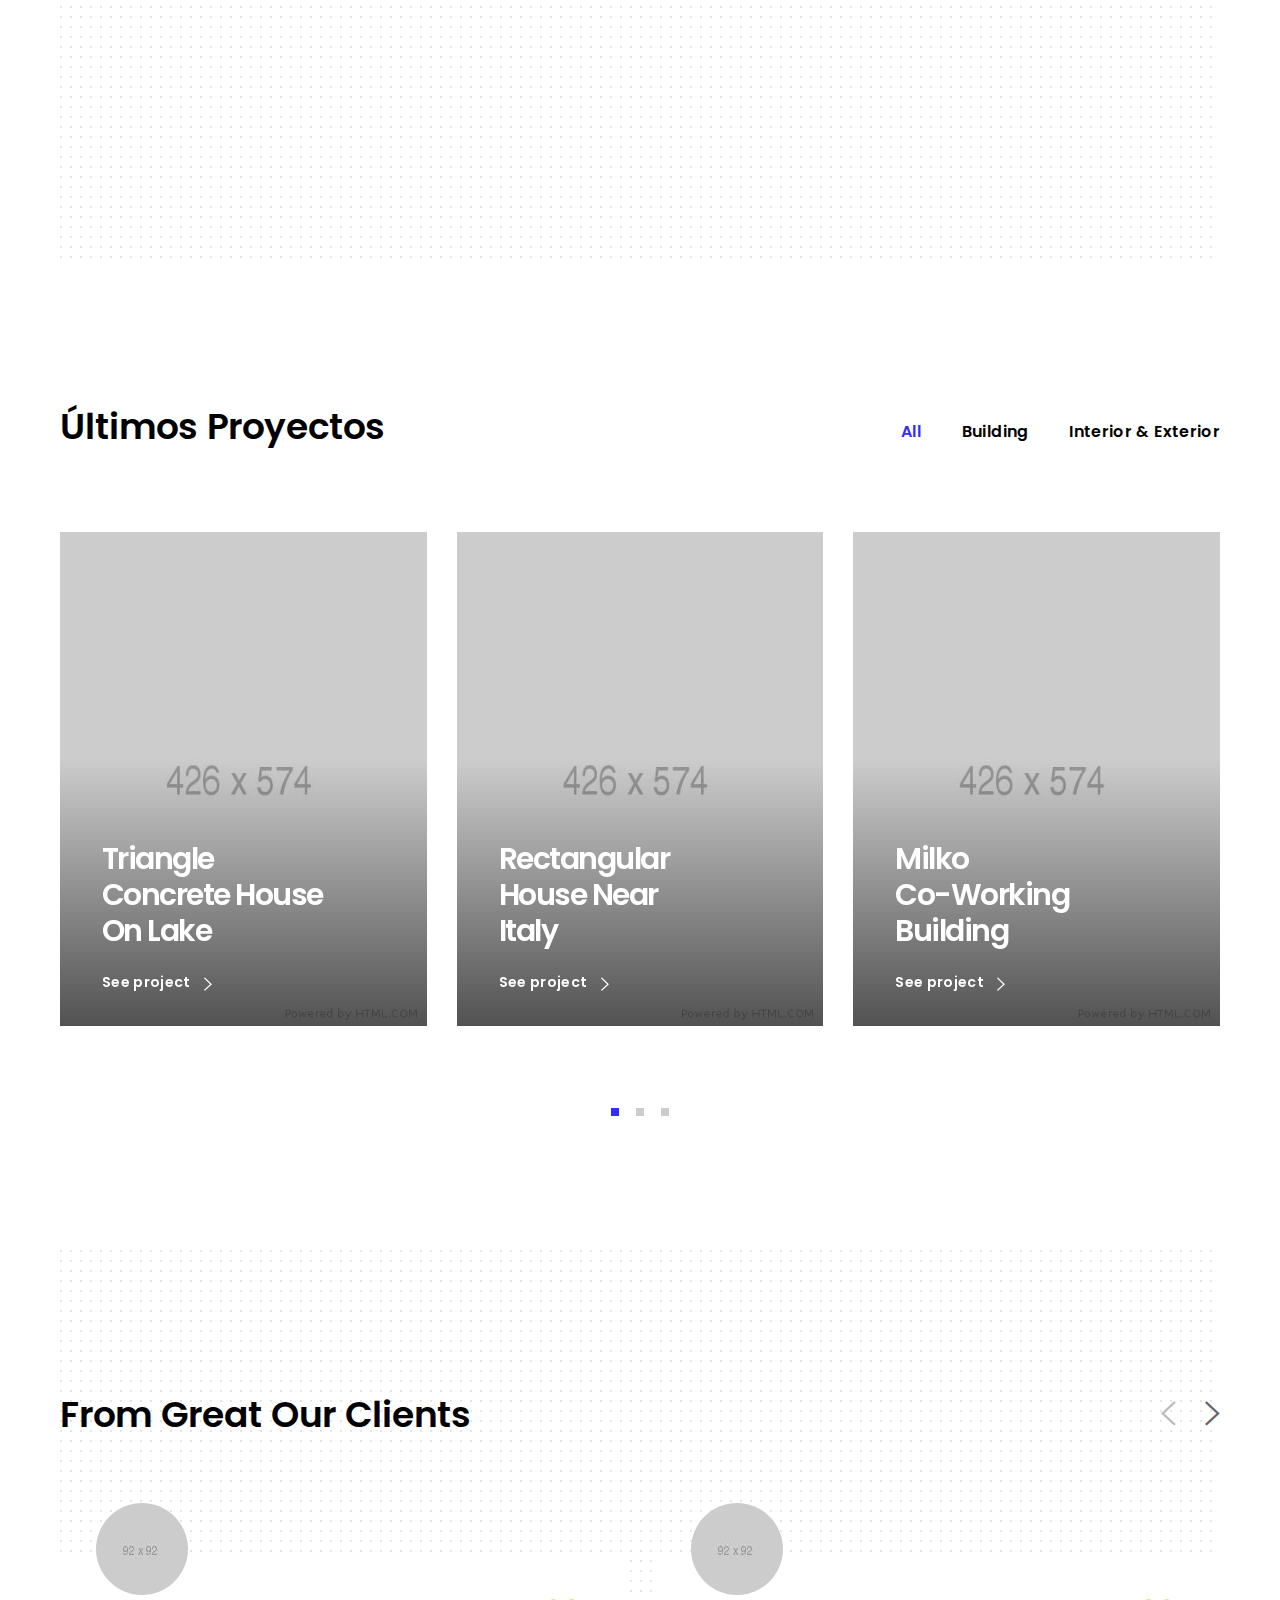
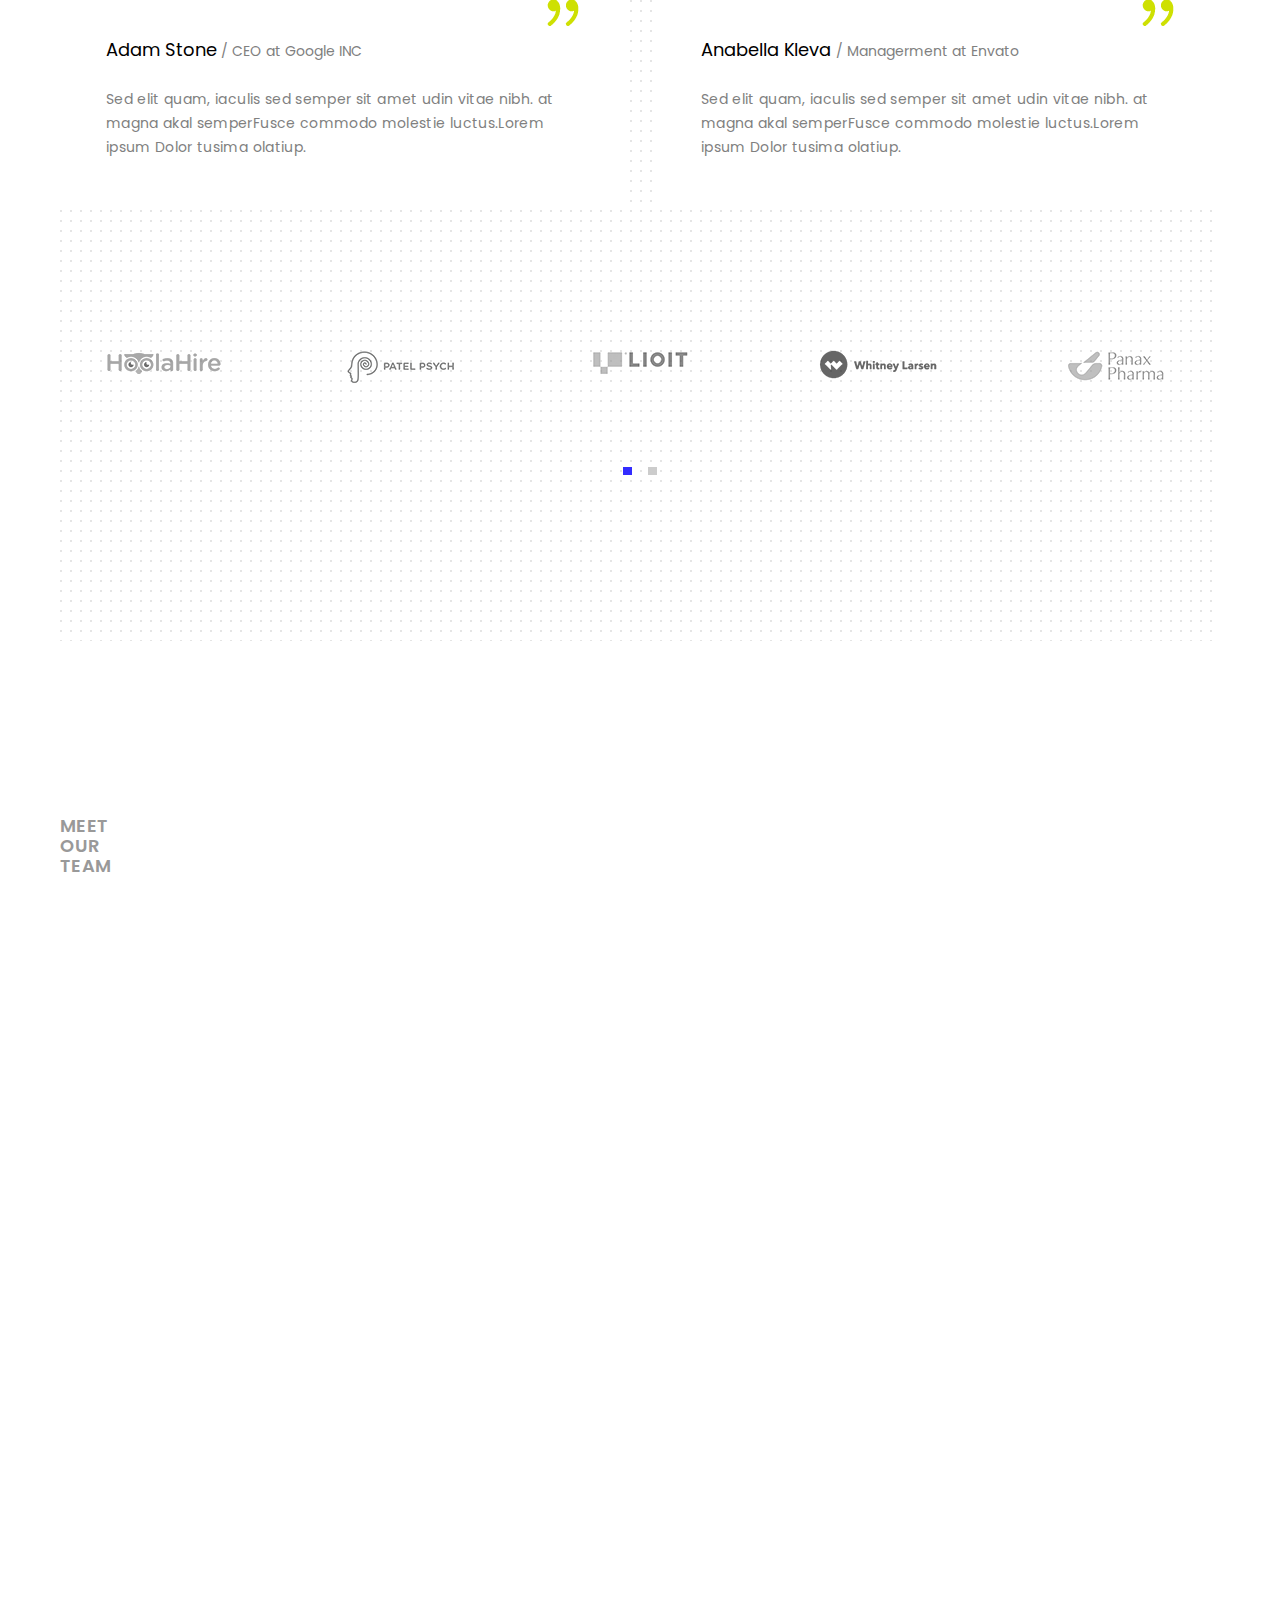
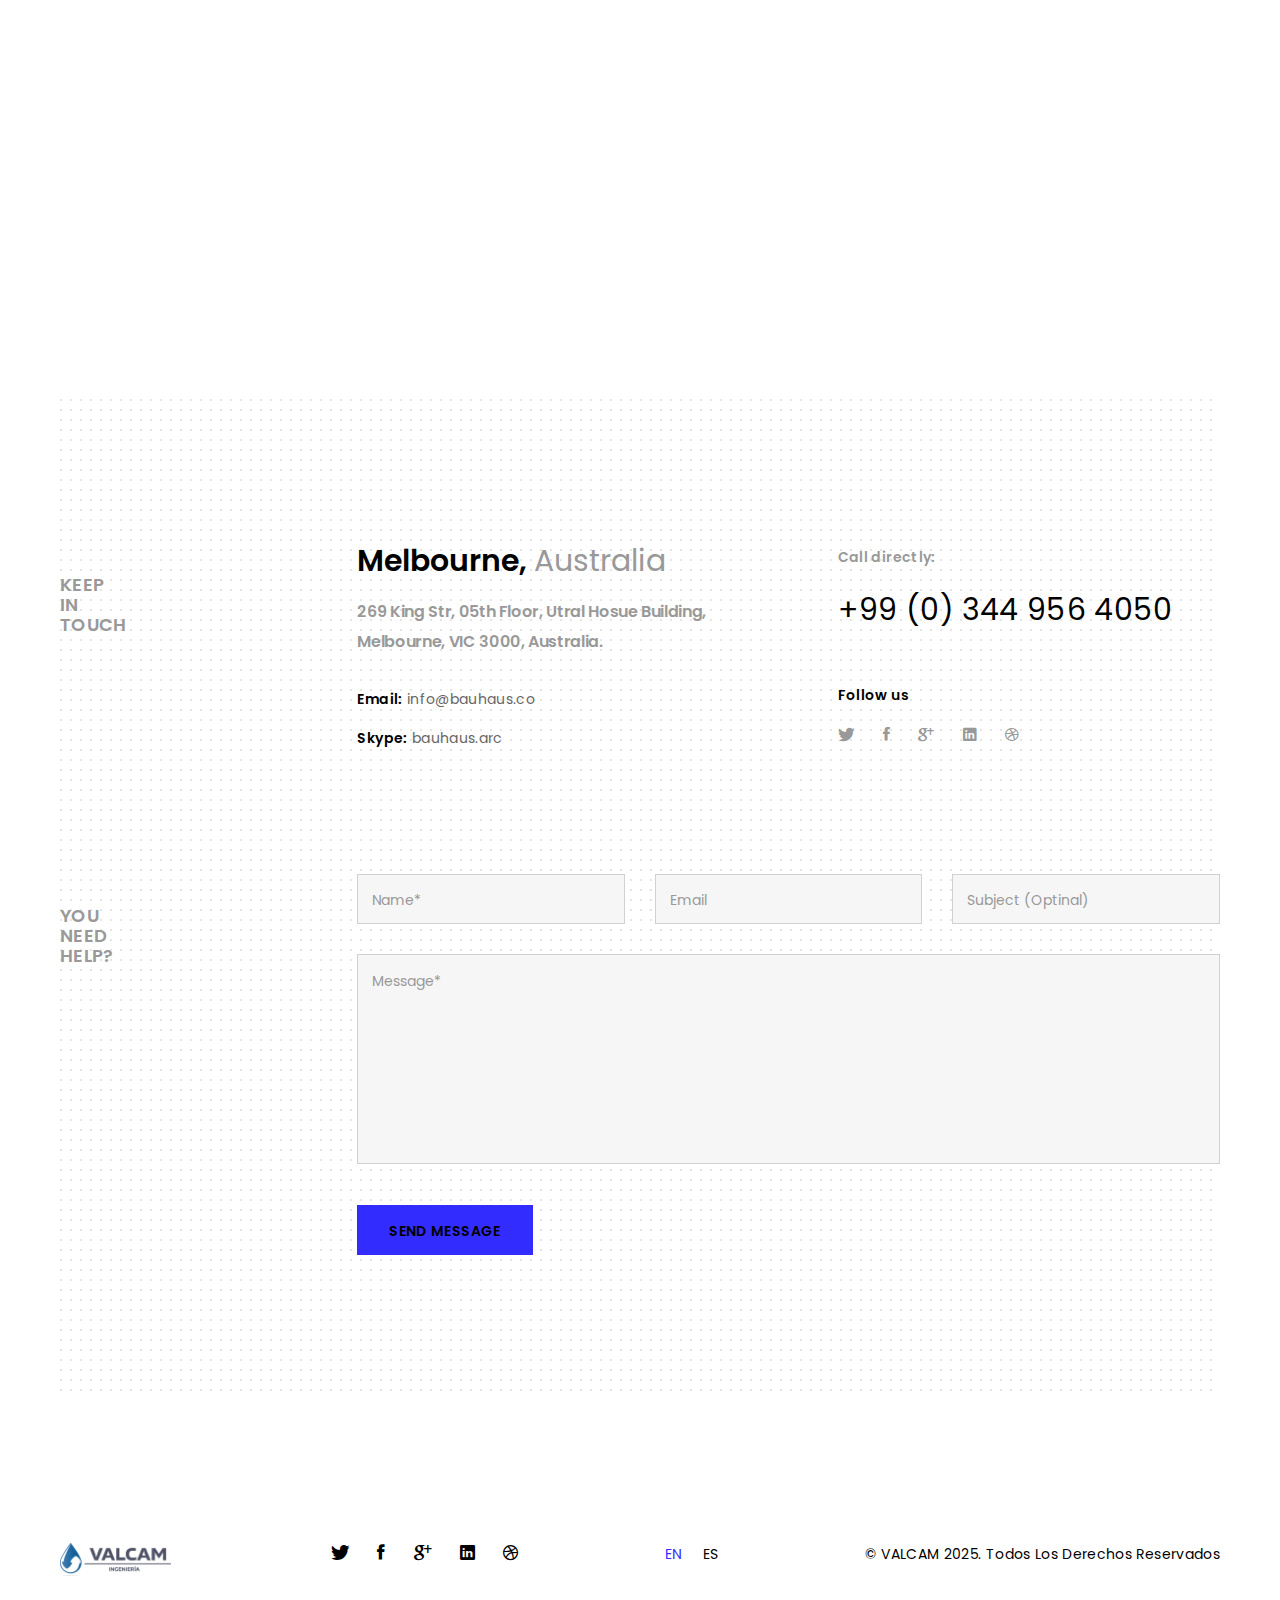
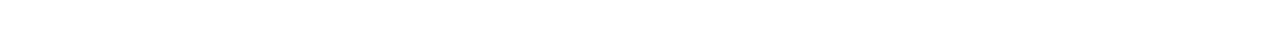
<file: index copy.html>
<!DOCTYPE HTML>
<html lang="en">
<head>
  <meta charset="utf-8">
  <meta name="viewport" content="width=device-width, initial-scale=1">
  <meta name="description" content="VALCAM - Ingeniería en Tratamiento de Agua y Sistemas de Bombeo">
  <meta name="author" content="Israel Valverde">

  <!-- Favicons -->
  <link rel="shortcut icon" href="favicon.png">
  <link rel="apple-touch-icon" href="apple-touch-icon.png">
  <link rel="apple-touch-icon" sizes="72x72" href="apple-touch-icon-72x72.png">
  <link rel="apple-touch-icon" sizes="114x114" href="apple-touch-icon-114x114.png">

  <title>VALCAM - Ingeniería en Tratamiento de Agua y Sistemas de Bombeo</title> 

  <!-- Fonts -->
  <link href="https://fonts.googleapis.com/css?family=Poppins:300,400,500,600,700" rel="stylesheet">

  <!-- Styles -->
  <link href="css/style.css" rel="stylesheet" media="screen">
</head>
<body>

  <!-- Loader -->
  <div class="loader">
    <div class="spinner">
      <div class="double-bounce1"></div>
      <div class="double-bounce2"></div>
    </div>
  </div>

  <div class="wrapper boxed">

    <!-- Content CLick Capture-->
    <div class="click-capture"></div>

    <!-- Sidebar Menu-->
    <div class="menu"> 
      <span class="close-menu icon-cross right-boxed"></span>
      <div class="menu-lang right-boxed">
        <a href="" class="active">En</a>
        <a href="">Fr</a>
        <a href="">De</a>
      </div>
      <nav class="nav mobile-menu">
        <ul class="menu-list right-boxed">
          <li>
            <a  href="#main">Inicio</a>
          </li>
          <li>
            <a href="#about">Nosotros</a>
          </li>
          <li>
            <a href="#projects">Proyectos</a>
          </li>
          <li>
            <a href="#clients">Clientes</a>
          </li>
          <li>
            <a href="#team">Equipo</a>
          </li>
          <li>
            <a href="#contacts">Contacto</a>
          </li>
        </ul>
      </nav>
      <div class="menu-footer right-boxed">
        <div class="social-list">
          <a href="#" class="icon ion-social-twitter"></a>
          <a href="#" class="icon ion-social-facebook"></a>
          <a href="#" class="icon ion-social-linkedin"></a>
        </div>
        <div class="copy">© VALCAM 2025. Todos Los Derechos Reservados<br> Design by Israel Valverde</div>
      </div>
    </div>

    <!-- Navbar -->
    <header class="navbar boxed js-navbar">
      
      <!-- Brand -->
      <a class="brand" href="#">
        <img alt="" src="images/brand.png">
        <div class="brand-info">
          <div class="brand-name"></div>
          <div class="brand-text"></div>
        </div>
      </a>

      <!-- Phone -->
      <address class="navbar-address visible-md visible-xl">call us: <span class="text-dark">(+080) 9684 32 45 789</span></address>

      <!-- Button -->
      <button type="button" class="navbar-toggle hidden-lg" data-toggle="collapse" data-target="#navbar-collapse" aria-expanded="false">
        <span class="icon-bar"></span>
        <span class="icon-bar"></span>
        <span class="icon-bar"></span>
      </button>

      <!-- Social -->
      <div class="social-list hidden-xs">
        <a href="#" class="icon ion-social-twitter"></a>
        <a href="#" class="icon ion-social-facebook"></a>
        <a href="#" class="icon ion-social-linkedin"></a>
      </div>

      <!-- Spacer -->
      <div class="navbar-spacer pull-right visible-lg"></div>

      <!-- Navigation -->
      <nav class="nav navigation visible-lg">
        <ul>
          <li>
            <a  href="#main">Inicio</a>
          </li>
          <li>
            <a href="#about">Nosotros</a>
          </li>
          <li>
            <a href="#projects">Proyectos</a>
          </li>
          <li>
            <a href="#clients">Clientes</a>
          </li>
          <li>
            <a href="#team">Equipo</a>
          </li>
          <li>
            <a href="#contacts">Contacto</a>
          </li>
        </ul>
      </nav>
      
    </header>
    
    <!-- Main Jumbotron -->
    <main id="main" class="jumbotron">

      <!-- Start revolution slider -->
      <div class="rev_slider_wrapper">
        <div id="rev_slider" class="rev_slider tp-overflow-hidden fullscreenbanner">
          <ul>

            <!-- Slide 1 -->
            <li data-transition="slotzoom-horizontal" data-slotamount="7" data-masterspeed="1000" data-fsmasterspeed="1000">

              <!-- Main image-->
              <img src="images/slider/slide1.jpg" data-bgparallax="5"  alt="" data-bgposition="center 0" data-bgfit="cover" data-bgrepeat="no-repeat" class="rev-slidebg">

              <!-- Layer 1 -->
              <div class="tp-caption tp-shape tp-shapewrapper  tp-resizeme" 
                data-x="['left']" data-hoffset="['100']" 
                data-y="['middle','middle','middle','middle']" data-voffset="['-250']" 
                data-width="270"
                data-height="5"
                data-whitespace="nowrap"
                data-type="shape" 
                data-responsive_offset="on" 
                data-frames='[{"from":"x:[-100%];z:0;rX:0deg;rY:0;rZ:0;sX:1;sY:1;skX:0;skY:0;","mask":"x:0px;y:0px;","speed":1000,"to":"o:1;","delay":0,"ease":"Power3.easeInOut"},{"delay":"wait","speed":300,"to":"opacity:0;","ease":"nothing"}]'
                data-textAlign="['left','left','left','left']"
                data-paddingtop="[0,0,0,0]"
                data-paddingright="[0,0,0,0]"
                data-paddingbottom="[0,0,0,0]"
                data-paddingleft="[0,0,0,0]"

                style="background-color:#2E8EFF;"> </div>

              <!-- Layer 2 -->
              <div class="tp-caption tp-shape tp-shapewrapper  tp-resizeme" 
                data-x="['left']" data-hoffset="['370']" 
                data-y="['middle','middle','middle','middle']" data-voffset="['19']" 
                data-width="5"
                data-height="544"
                data-whitespace="nowrap"
                data-type="shape" 
                data-responsive_offset="on" 
                data-frames='[{"from":"y:[-100%];z:0;rX:0deg;rY:0;rZ:0;sX:1;sY:1;skX:0;skY:0;","mask":"x:0px;y:0px;","speed":1000,"to":"o:1;","delay":600,"ease":"Power3.easeInOut"},{"delay":"wait","speed":300,"to":"opacity:0;","ease":"nothing"}]'
                data-textAlign="['left','left','left','left']"
                data-paddingtop="[0,0,0,0]"
                data-paddingright="[0,0,0,0]"
                data-paddingbottom="[0,0,0,0]"
                data-paddingleft="[0,0,0,0]"
                style="background-color:#2E8EFF;"> </div>


              <!-- Layer 3 -->
              <div class="tp-caption tp-shape tp-shapewrapper  tp-resizeme" 
                data-x="['left']" data-hoffset="['100']" 
                data-y="['middle','middle','middle','middle']" data-voffset="['289']" 
                data-width="270"
                data-height="5"
                data-whitespace="nowrap"
                data-type="shape" 
                data-responsive_offset="on" 
                data-frames='[{"from":"x:[100%];z:0;rX:0deg;rY:0;rZ:0;sX:1;sY:1;skX:0;skY:0;","mask":"x:0px;y:0px;","speed":1000,"to":"o:1;","delay":1200,"ease":"Power3.easeInOut"},{"delay":"wait","speed":300,"to":"opacity:0;","ease":"nothing"}]'
                data-textAlign="['left','left','left','left']"
                data-paddingtop="[0,0,0,0]"
                data-paddingright="[0,0,0,0]"
                data-paddingbottom="[0,0,0,0]"
                data-paddingleft="[0,0,0,0]"

                style="background-color:#2E8EFF;"> </div>


              <!-- Layer 4 -->
              <div class="tp-caption tp-shape tp-shapewrapper  tp-resizeme" 
                data-x="['left']" data-hoffset="['100']" 
                data-y="['middle','middle','middle','middle']" data-voffset="['19']" 
                data-width="5"
                data-height="544"
                data-whitespace="nowrap"
                data-type="shape" 
                data-responsive_offset="on" 
                data-frames='[{"from":"y:[100%];z:0;rX:0deg;rY:0;rZ:0;sX:1;sY:1;skX:0;skY:0;","mask":"x:0px;y:0px;","speed":1000,"to":"o:1;","delay":1800,"ease":"Power3.easeInOut"},{"delay":"wait","speed":300,"to":"opacity:0;","ease":"nothing"}]'
                data-textAlign="['left','left','left','left']"
                data-paddingtop="[0,0,0,0]"
                data-paddingright="[0,0,0,0]"
                data-paddingbottom="[0,0,0,0]"
                data-paddingleft="[0,0,0,0]"
                style="background-color:#2E8EFF;"> </div>

              <!-- Layer 5 -->
              <div class="slider-title tp-caption tp-resizeme" 
                data-x="['left']" data-hoffset="['156']"  
                data-y="['middle','middle','middle','middle']" data-voffset="['-30']"
                data-textAlign="['left']"
                data-fontsize="['72', '63','57','50']"
                data-lineheight="['72','68', '62','54']"
                data-height="none"
                data-whitespace="nowrap"
                data-transform_idle="o:1;"
                data-transform_in="x:[-155%];z:0;rX:0deg;rY:0deg;rZ:0deg;sX:1;sY:1;skX:0;skY:0;s:2000;e:Power2.easeInOut;" 
                data-transform_out="y:[100%];s:1000;e:Power2.easeInOut;s:1000;e:Power2.easeInOut;" 
                data-mask_in="x:50px;y:0px;s:inherit;e:inherit;" 
                data-mask_out="x:inherit;y:inherit;s:inherit;e:inherit;" 
                data-start="500" 
                data-splitin="chars" 
                data-splitout="none" 
                data-responsive_offset="on" 
                data-elementdelay="0.05" style="font-weight:600; letter-spacing:-0.05em; color: #fff;">Infraestructura<br> Hidráulica y Sanitaria<br> de Calidad
              </div>

              <!-- Layer 6 -->
              <div class="slider-title tp-caption" 
                data-x="['left']" data-hoffset="['156']"  
                data-y="['middle','middle','middle','middle']" data-voffset="['-170']"
                data-textAlign="['left']"
                data-fontsize="['18']"
                data-lineheight="['20']"
                data-height="none"
                data-whitespace="nowrap"
                data-transform_idle="o:1;"
                data-transform_in="x:[155%];z:0;rX:0deg;rY:0deg;rZ:0deg;sX:1;sY:1;skX:0;skY:0;s:2000;e:Power2.easeInOut;" 
                data-transform_out="y:[100%];s:1000;e:Power2.easeInOut;s:1000;e:Power2.easeInOut;" 
                data-mask_in="x:50px;y:0px;s:inherit;e:inherit;" 
                data-mask_out="x:inherit;y:inherit;s:inherit;e:inherit;" 
                data-start="1000" 
                data-splitin="chars" 
                data-splitout="none" 
                data-responsive_offset="on" 
                data-elementdelay="0.05" style="font-weight:600; letter-spacing:0.1em; text-transform:uppercase;">VALCAM
              </div>

              <!-- Layer 7 -->
              <div class="slider-title tp-caption" 
                data-x="['left']" data-hoffset="['156']"  
                data-y="['middle','middle','middle','middle']" data-voffset="['230']"
                data-textAlign="['left']"
                data-fontsize="['18']"
                data-lineheight="['20']"
                data-height="none"
                data-whitespace="nowrap"
                data-transform_idle="o:1;"
                data-transform_in="x:[-105%];z:0;rX:0deg;rY:0deg;rZ:0deg;sX:1;sY:1;skX:0;skY:0;s:2000;e:Power2.easeInOut;" 
                data-transform_out="y:[100%];s:1000;e:Power2.easeInOut;s:1000;e:Power2.easeInOut;" 
                data-mask_in="x:50px;y:0px;s:inherit;e:inherit;" 
                data-mask_out="x:inherit;y:inherit;s:inherit;e:inherit;" 
                data-start="1500" 
                data-splitin="none" 
                data-splitout="none" 
                data-responsive_offset="on" 
                data-elementdelay="0.05" style="font-weight:600;">
                  <a href="#project6" class="popup-with-zoom-anim link-arrow">
                </a>
              </div>
            </li>

            <!-- Slide 2 -->
            <li data-transition="slotzoom-horizontal" data-slotamount="7" data-masterspeed="1000" data-fsmasterspeed="1000">

              <!-- Main image-->
              <img src="images/slider/slide2.jpg"  data-bgparallax="5" alt="" data-bgposition="center 0" data-bgfit="cover" data-bgrepeat="no-repeat" class="rev-slidebg">

              <!-- Layer 1 -->
              <div class="tp-caption tp-shape tp-shapewrapper  tp-resizeme" 
                data-x="['left']" data-hoffset="['100']" 
                data-y="['middle','middle','middle','middle']" data-voffset="['-250']" 
                data-width="270"
                data-height="5"
                data-whitespace="nowrap"
                data-type="shape" 
                data-responsive_offset="on" 
                data-frames='[{"from":"x:[-100%];z:0;rX:0deg;rY:0;rZ:0;sX:1;sY:1;skX:0;skY:0;","mask":"x:0px;y:0px;","speed":1000,"to":"o:1;","delay":0,"ease":"Power3.easeInOut"},{"delay":"wait","speed":300,"to":"opacity:0;","ease":"nothing"}]'
                data-textAlign="['left','left','left','left']"
                data-paddingtop="[0,0,0,0]"
                data-paddingright="[0,0,0,0]"
                data-paddingbottom="[0,0,0,0]"
                data-paddingleft="[0,0,0,0]"

                style="background-color:#2E8EFF;"> </div>

              <!-- Layer 2 -->
              <div class="tp-caption tp-shape tp-shapewrapper  tp-resizeme" 
                data-x="['left']" data-hoffset="['370']" 
                data-y="['middle','middle','middle','middle']" data-voffset="['19']" 
                data-width="5"
                data-height="544"
                data-whitespace="nowrap"
                data-type="shape" 
                data-responsive_offset="on" 
                data-frames='[{"from":"y:[-100%];z:0;rX:0deg;rY:0;rZ:0;sX:1;sY:1;skX:0;skY:0;","mask":"x:0px;y:0px;","speed":1000,"to":"o:1;","delay":600,"ease":"Power3.easeInOut"},{"delay":"wait","speed":300,"to":"opacity:0;","ease":"nothing"}]'
                data-textAlign="['left','left','left','left']"
                data-paddingtop="[0,0,0,0]"
                data-paddingright="[0,0,0,0]"
                data-paddingbottom="[0,0,0,0]"
                data-paddingleft="[0,0,0,0]"
                style="background-color:#2E8EFF;"> </div>


              <!-- Layer 3 -->
              <div class="tp-caption tp-shape tp-shapewrapper  tp-resizeme" 
                data-x="['left']" data-hoffset="['100']" 
                data-y="['middle','middle','middle','middle']" data-voffset="['289']" 
                data-width="270"
                data-height="5"
                data-whitespace="nowrap"
                data-type="shape" 
                data-responsive_offset="on" 
                data-frames='[{"from":"x:[100%];z:0;rX:0deg;rY:0;rZ:0;sX:1;sY:1;skX:0;skY:0;","mask":"x:0px;y:0px;","speed":1000,"to":"o:1;","delay":1200,"ease":"Power3.easeInOut"},{"delay":"wait","speed":300,"to":"opacity:0;","ease":"nothing"}]'
                data-textAlign="['left','left','left','left']"
                data-paddingtop="[0,0,0,0]"
                data-paddingright="[0,0,0,0]"
                data-paddingbottom="[0,0,0,0]"
                data-paddingleft="[0,0,0,0]"

                style="background-color:#2E8EFF;"> </div>


              <!-- Layer 4 -->
              <div class="tp-caption tp-shape tp-shapewrapper  tp-resizeme" 
                data-x="['left']" data-hoffset="['100']" 
                data-y="['middle','middle','middle','middle']" data-voffset="['19']" 
                data-width="5"
                data-height="544"
                data-whitespace="nowrap"
                data-type="shape" 
                data-responsive_offset="on" 
                data-frames='[{"from":"y:[100%];z:0;rX:0deg;rY:0;rZ:0;sX:1;sY:1;skX:0;skY:0;","mask":"x:0px;y:0px;","speed":1000,"to":"o:1;","delay":1800,"ease":"Power3.easeInOut"},{"delay":"wait","speed":300,"to":"opacity:0;","ease":"nothing"}]'
                data-textAlign="['left','left','left','left']"
                data-paddingtop="[0,0,0,0]"
                data-paddingright="[0,0,0,0]"
                data-paddingbottom="[0,0,0,0]"
                data-paddingleft="[0,0,0,0]"
                style="background-color:#2E8EFF;"> </div>

              <!-- Layer 5 -->
              <div class="slider-title tp-caption tp-resizeme" 
                data-x="['left']" data-hoffset="['156']"  
                data-y="['middle','middle','middle','middle']" data-voffset="['-30']"
                data-textAlign="['left']"
                data-fontsize="['72', '63','57','50']"
                data-lineheight="['72','68', '62','54']"
                data-height="none"
                data-whitespace="nowrap"
                data-transform_idle="o:1;"
                data-transform_in="x:[-155%];z:0;rX:0deg;rY:0deg;rZ:0deg;sX:1;sY:1;skX:0;skY:0;s:2000;e:Power2.easeInOut;" 
                data-transform_out="y:[100%];s:1000;e:Power2.easeInOut;s:1000;e:Power2.easeInOut;" 
                data-mask_in="x:50px;y:0px;s:inherit;e:inherit;" 
                data-mask_out="x:inherit;y:inherit;s:inherit;e:inherit;" 
                data-start="500" 
                data-splitin="chars" 
                data-splitout="none" 
                data-responsive_offset="on" 
                data-elementdelay="0.05" style="font-weight:600; color: #2E8EFF; letter-spacing:-0.05em;">Soluciones Inovadoras<br> Para el Agua<br> y la Construcción
              </div>


              <!-- Layer 6 -->
              <div class="slider-title tp-caption" 
                data-x="['left']" data-hoffset="['156']"  
                data-y="['middle','middle','middle','middle']" data-voffset="['-170']"
                data-textAlign="['left']"
                data-fontsize="['18']"
                data-lineheight="['20']"
                data-height="none"
                data-whitespace="nowrap"
                data-transform_idle="o:1;"
                data-transform_in="x:[155%];z:0;rX:0deg;rY:0deg;rZ:0deg;sX:1;sY:1;skX:0;skY:0;s:2000;e:Power2.easeInOut;" 
                data-transform_out="y:[100%];s:1000;e:Power2.easeInOut;s:1000;e:Power2.easeInOut;" 
                data-mask_in="x:50px;y:0px;s:inherit;e:inherit;" 
                data-mask_out="x:inherit;y:inherit;s:inherit;e:inherit;" 
                data-start="1000" 
                data-splitin="chars" 
                data-splitout="none" 
                data-responsive_offset="on" 
                data-elementdelay="0.05" style="font-weight:600; letter-spacing:0.1em; text-transform:uppercase;">VALCAM
              </div>

              <!-- Layer 7 -->
              <div class="slider-title tp-caption" 
                data-x="['left']" data-hoffset="['156']"  
                data-y="['middle','middle','middle','middle']" data-voffset="['230']"
                data-textAlign="['left']"
                data-fontsize="['18']"
                data-lineheight="['20']"
                data-height="none"
                data-whitespace="nowrap"
                data-transform_idle="o:1;"
                data-transform_in="x:[-105%];z:0;rX:0deg;rY:0deg;rZ:0deg;sX:1;sY:1;skX:0;skY:0;s:2000;e:Power2.easeInOut;" 
                data-transform_out="y:[100%];s:1000;e:Power2.easeInOut;s:1000;e:Power2.easeInOut;" 
                data-mask_in="x:50px;y:0px;s:inherit;e:inherit;" 
                data-mask_out="x:inherit;y:inherit;s:inherit;e:inherit;" 
                data-start="1500" 
                data-splitin="none" 
                data-splitout="none" 
                data-responsive_offset="on" 
                data-elementdelay="0.05" style="font-weight:600;">
                  <a href="#project7" class="popup-with-zoom-anim link-arrow"> 
                </a>
              </div>
            </li>

            <!-- Slide 3 -->
            <li data-transition="slotzoom-horizontal" data-slotamount="7" data-masterspeed="1000" data-fsmasterspeed="1000">

              <!-- Main image-->
              <img src="images/slider/slide3.jpg"  data-bgparallax="5" alt="" data-bgposition="center 0" data-bgfit="cover" data-bgrepeat="no-repeat" class="rev-slidebg">

              <!-- Layer 1 -->
              <div class="tp-caption tp-shape tp-shapewrapper  tp-resizeme" 
                data-x="['left']" data-hoffset="['100']" 
                data-y="['middle','middle','middle','middle']" data-voffset="['-250']" 
                data-width="270"
                data-height="5"
                data-whitespace="nowrap"
                data-type="shape" 
                data-responsive_offset="on" 
                data-frames='[{"from":"x:[-100%];z:0;rX:0deg;rY:0;rZ:0;sX:1;sY:1;skX:0;skY:0;","mask":"x:0px;y:0px;","speed":1000,"to":"o:1;","delay":0,"ease":"Power3.easeInOut"},{"delay":"wait","speed":300,"to":"opacity:0;","ease":"nothing"}]'
                data-textAlign="['left','left','left','left']"
                data-paddingtop="[0,0,0,0]"
                data-paddingright="[0,0,0,0]"
                data-paddingbottom="[0,0,0,0]"
                data-paddingleft="[0,0,0,0]"

                style="background-color:#2E8EFF;"> </div>

              <!-- Layer 2 -->
              <div class="tp-caption tp-shape tp-shapewrapper  tp-resizeme" 
                data-x="['left']" data-hoffset="['370']" 
                data-y="['middle','middle','middle','middle']" data-voffset="['19']" 
                data-width="5"
                data-height="544"
                data-whitespace="nowrap"
                data-type="shape" 
                data-responsive_offset="on" 
                data-frames='[{"from":"y:[-100%];z:0;rX:0deg;rY:0;rZ:0;sX:1;sY:1;skX:0;skY:0;","mask":"x:0px;y:0px;","speed":1000,"to":"o:1;","delay":600,"ease":"Power3.easeInOut"},{"delay":"wait","speed":300,"to":"opacity:0;","ease":"nothing"}]'
                data-textAlign="['left','left','left','left']"
                data-paddingtop="[0,0,0,0]"
                data-paddingright="[0,0,0,0]"
                data-paddingbottom="[0,0,0,0]"
                data-paddingleft="[0,0,0,0]"
                style="background-color:#2E8EFF;"> </div>


              <!-- Layer 3 -->
              <div class="tp-caption tp-shape tp-shapewrapper  tp-resizeme" 
                data-x="['left']" data-hoffset="['100']" 
                data-y="['middle','middle','middle','middle']" data-voffset="['289']" 
                data-width="270"
                data-height="5"
                data-whitespace="nowrap"
                data-type="shape" 
                data-responsive_offset="on" 
                data-frames='[{"from":"x:[100%];z:0;rX:0deg;rY:0;rZ:0;sX:1;sY:1;skX:0;skY:0;","mask":"x:0px;y:0px;","speed":1000,"to":"o:1;","delay":1200,"ease":"Power3.easeInOut"},{"delay":"wait","speed":300,"to":"opacity:0;","ease":"nothing"}]'
                data-textAlign="['left','left','left','left']"
                data-paddingtop="[0,0,0,0]"
                data-paddingright="[0,0,0,0]"
                data-paddingbottom="[0,0,0,0]"
                data-paddingleft="[0,0,0,0]"

                style="background-color:#2E8EFF;"> </div>


              <!-- Layer 4 -->
              <div class="tp-caption tp-shape tp-shapewrapper  tp-resizeme" 
                data-x="['left']" data-hoffset="['100']" 
                data-y="['middle','middle','middle','middle']" data-voffset="['19']" 
                data-width="5"
                data-height="544"
                data-whitespace="nowrap"
                data-type="shape" 
                data-responsive_offset="on" 
                data-frames='[{"from":"y:[100%];z:0;rX:0deg;rY:0;rZ:0;sX:1;sY:1;skX:0;skY:0;","mask":"x:0px;y:0px;","speed":1000,"to":"o:1;","delay":1800,"ease":"Power3.easeInOut"},{"delay":"wait","speed":300,"to":"opacity:0;","ease":"nothing"}]'
                data-textAlign="['left','left','left','left']"
                data-paddingtop="[0,0,0,0]"
                data-paddingright="[0,0,0,0]"
                data-paddingbottom="[0,0,0,0]"
                data-paddingleft="[0,0,0,0]"
                style="background-color:#2E8EFF;"> </div>

              <!-- Layer 5 -->
              <div class="slider-title tp-caption tp-resizeme" 
                data-x="['left']" data-hoffset="['156']"  
                data-y="['middle','middle','middle','middle']" data-voffset="['-30']"
                data-textAlign="['left']"
                data-fontsize="['72', '63','57','50']"
                data-lineheight="['72','68', '62','54']"
                data-height="none"
                data-whitespace="nowrap"
                data-transform_idle="o:1;"
                data-transform_in="x:[-155%];z:0;rX:0deg;rY:0deg;rZ:0deg;sX:1;sY:1;skX:0;skY:0;s:2000;e:Power2.easeInOut;" 
                data-transform_out="y:[100%];s:1000;e:Power2.easeInOut;s:1000;e:Power2.easeInOut;" 
                data-mask_in="x:50px;y:0px;s:inherit;e:inherit;" 
                data-mask_out="x:inherit;y:inherit;s:inherit;e:inherit;" 
                data-start="500" 
                data-splitin="chars" 
                data-splitout="none" 
                data-responsive_offset="on" 
                data-elementdelay="0.05" style="font-weight:600; letter-spacing:-0.05em;">Comprometidos<br>con el<br>Medio Ambiente
              </div>


              <!-- Layer 6 -->
              <div class="slider-title tp-caption" 
                data-x="['left']" data-hoffset="['156']"  
                data-y="['middle','middle','middle','middle']" data-voffset="['-170']"
                data-textAlign="['left']"
                data-fontsize="['18']"
                data-lineheight="['20']"
                data-height="none"
                data-whitespace="nowrap"
                data-transform_idle="o:1;"
                data-transform_in="x:[155%];z:0;rX:0deg;rY:0deg;rZ:0deg;sX:1;sY:1;skX:0;skY:0;s:2000;e:Power2.easeInOut;" 
                data-transform_out="y:[100%];s:1000;e:Power2.easeInOut;s:1000;e:Power2.easeInOut;" 
                data-mask_in="x:50px;y:0px;s:inherit;e:inherit;" 
                data-mask_out="x:inherit;y:inherit;s:inherit;e:inherit;" 
                data-start="1000" 
                data-splitin="chars" 
                data-splitout="none" 
                data-responsive_offset="on" 
                data-elementdelay="0.05" style="font-weight:600; letter-spacing:0.1em; text-transform:uppercase;">VALCAM
              </div>

              <!-- Layer 7 -->
              <div class="slider-title tp-caption" 
                data-x="['left']" data-hoffset="['156']"  
                data-y="['middle','middle','middle','middle']" data-voffset="['230']"
                data-textAlign="['left']"
                data-fontsize="['18']"
                data-lineheight="['20']"
                data-height="none"
                data-whitespace="nowrap"
                data-transform_idle="o:1;"
                data-transform_in="x:[-105%];z:0;rX:0deg;rY:0deg;rZ:0deg;sX:1;sY:1;skX:0;skY:0;s:2000;e:Power2.easeInOut;" 
                data-transform_out="y:[100%];s:1000;e:Power2.easeInOut;s:1000;e:Power2.easeInOut;" 
                data-mask_in="x:50px;y:0px;s:inherit;e:inherit;" 
                data-mask_out="x:inherit;y:inherit;s:inherit;e:inherit;" 
                data-start="1500" 
                data-splitin="none" 
                data-splitout="none" 
                data-responsive_offset="on" 
                data-elementdelay="0.05" style="font-weight:600; ">
                  <a href="#project4" class="popup-with-zoom-anim link-arrow"> <i class="icon ion-ios-arrow-thin-right"></i>
                </a>
              </div>
            </li>
          </ul>
        </div>
      </div>
    </main>

    <div class="content">   

      <!-- Section About -->
      <section id="about" class="section section-about">
        <div class="container">
          <div class="row">
            <div class="col-md-6">
              <strong class="section-subtitle">Nosotros</strong>
              <h2 class="section-title section-about-title">¿Quiénes somos?</h2>
              <p><b>VALCAM INGENIERÍA EN TRATAMIENTO DE AGUA Y SISTEMAS DE BOMBEO</b></p>Es una empresa dedicada a dar soluciones a la industria del agua y la construcción en general, con la aplicación de tecnologías innovadoras manteniendo un enfoque integral con el medio ambiente, ofreciendo servicios y productos para la construcción de infraestructura hidráulica y sanitaria, así como el tratamiento de aguas y sistemas de bombeo, atendiendo el sector público y privado.
              </p>

              <p>Busca posicionarse como la mejor solución del mercado local y nacional para atender las necesidades de construcción de infraestructura y equipamiento de proyectos hidráulicos y/o sanitarios de los sectores público y privado, mediante la mejor atención técnica, financiera y responsable, que garantice la satisfacción de cada cliente.
              </p>
              <div class="experience-box">
                <div class="experience-border"></div>
                <div class="experience-content">
                  <div class="experience-number">15</div>
                  <div class="experience-info">Años<br>De<br>Experiencia</div>
                </div>
              </div>
            </div>
            <div class="col-md-5 col-md-offset-1">
              <div class="dots-image">
                <img alt="" class="about-img img-responsive" src="images/1-470x660.jpg">
                <div class="dots"></div>
              </div>
            </div>
          </div>
        </div>
      </section>
      <section class="section bg-dots">
        <div class="container">
          <div class="row">
            <div class="col-md-3">
              <div class="section-info">
                <div class="title-hr wow fadeInLeft"></div>
                <div class="info-title">¿Qué Hacemos?</div>
              </div>
            </div>
            <div class="col-md-9">
              <div class="row-services row">
                <div class="col-service col-sm-6 col-lg-4 wow fadeInUp">
                  <span class="text-dark icon icon-book"></span>
                  <h4>Elaboración de proyectos</h4>
                  <p>Hidráulicos y Sanitarios. (Memorias de cálculo, Planos Ejecutivos, etc.).</p>
                </div>
                <div class="col-service col-sm-6 col-lg-4 wow fadeInUp" data-wow-delay="0.4s">
                  <span class="text-dark icon icon-construction"></span>
                  <h4>Construcción de Redes e Infraestructura</h4>
                  <p>Hidráulicas y Sanitarias (Industria, Residenciales y Comercial).</p>
                </div>
                <div class="clearfix visible-sm visible-md"></div>
                <div class="col-service col-sm-6 col-lg-4 wow fadeInUp" data-wow-delay="0.8s">
                  <span class="text-dark icon icon-pencil-ruler"></span>
                  <h4>Diseño, Construcción y Venta</h4>
                  <p>De Sistemas de Tratamiento de Agua Potable, Agua Residual y Desalinización.</p>
                </div>
              </div>
            </div>
          </div>
        </div>
      </section>

      <section class="section bg-dots">
        <div class="container">
          <div class="row">
            <div class="col-md-3">
              <div class="section-info">
              </div>
            </div>
            <div class="col-md-9">
              <div class="row-services row">
                <div class="col-service col-sm-6 col-lg-4 wow fadeInUp">
                  <span class="text-dark icon icon-pencil-ruler"></span>
                  <h4>Diseño, Construcción y Venta</h4>
                  <p>De Sistemas de Bombeo para Múltiples Aplicaciones.</p>
                </div>
                <div class="col-service col-sm-6 col-lg-4 wow fadeInUp" data-wow-delay="0.4s">
                  <span class="text-dark icon icon-briefcase"></span>
                  <h4>Asesoría, Reparación y Mantenimiento</h4>
                  <p>De Sistemas Hidráulicos y Sanitarios.</p>
                </div>
                <div class="clearfix visible-sm visible-md"></div>
                <div class="col-service col-sm-6 col-lg-4 wow fadeInUp" data-wow-delay="0.8s">
                  <span class="text-dark icon icon-cog"></span>
                  <h4>Ejecución de obra eléctrica de baja tensión</h4>
                  <p>(cuartos de máquinas industriales, locales comerciales, residencial).</p>
                </div>
              </div>
            </div>
          </div>
        </div>
      </section>

      <!-- Section Projects -->
      <section id="projects" class="section-projects section">
        <div class="container">
          <div class="row">
            <div class="col-lg-5">
               <h2 class="section-title">Últimos Proyectos</h2>
            </div>        
            <div class="col-lg-7">
              <div class="filter-content">
                <ul class="filter-carousel filter pull-lg-right js-filter-carousel">
                  <li class="active"><a href="#" class="all" data-filter="*">All</a></li>
                  <li><a href="#" data-filter=".building">Building </a></li>
                  <li><a href="#" data-filter=".interior-exterior">Interior & Exterior </a></li>
                </ul>
              </div>
            </div>
          </div>
        </div>
        <div class="project-carousel owl-carousel">

          <!-- Project Carousel Item 1 -->
          <a href="#project1" class="project-item item-shadow popup-with-zoom-anim building">
            <img alt="" class="img-responsive" src="images/projects/1-426x574.jpg">
            <div class="project-hover">
              <div class="project-hover-content">
                <h3 class="project-title">Triangle<br>Concrete House<br>On Lake</h3>
                <p class="project-description">Lorem ipsum dolor sit amet, consectetur adipil pcing elit. Proin nunc leo, rhoncus sit amet tolil arcu vel, pharetra volutpat sem lorn Donec tincidunt velit nec laoreet semper...</p>
              </div>
            </div>
            <span class="link-arrow">See project <i class="icon ion-ios-arrow-right"></i></span>
          </a>
          
          <!-- Project Carousel Item 2 -->
          <a href="#project2" class="project-item item-shadow popup-with-zoom-anim building">
            <img alt="" class="img-responsive" src="images/projects/2-426x574.jpg">
            <div class="project-hover">
              <div class="project-hover-content">
                <h3 class="project-title">Rectangular<br>House Near<br>Italy</h3>
                <p class="project-description">Lorem ipsum dolor sit amet, consectetur adipil pcing elit. Proin nunc leo, rhoncus sit amet tolil arcu vel, pharetra volutpat sem lorn Donec tincidunt velit nec laoreet semper...</p>
              </div>
            </div>
            <span class="link-arrow">See project <i class="icon ion-ios-arrow-right"></i></span>
          </a>
          
          <!-- Project Carousel Item 3 -->
          <a href="#project3" class="project-item item-shadow popup-with-zoom-anim building">
            <img alt="" class="img-responsive" src="images/projects/3-426x574.jpg">
            <div class="project-hover">
              <div class="project-hover-content">
                <h3 class="project-title">Milko<br>Co-Working<br>Building</h3>
                <p class="project-description">Lorem ipsum dolor sit amet, consectetur adipil pcing elit. Proin nunc leo, rhoncus sit amet tolil arcu vel, pharetra volutpat sem lorn Donec tincidunt velit nec laoreet semper...</p>
              </div>
            </div>
            <span class="link-arrow">See project <i class="icon ion-ios-arrow-right"></i></span>
          </a>

          <!-- Project Carousel Item 4 -->
          <a href="#project4" class="project-item item-shadow popup-with-zoom-anim building">
            <img alt="" class="img-responsive" src="images/projects/4-426x574.jpg">
            <div class="project-hover">
              <div class="project-hover-content">
                <h3 class="project-title">Redesign<br>Interior For<br>Villa</h3>
                <p class="project-description">Lorem ipsum dolor sit amet, consectetur adipil pcing elit. Proin nunc leo, rhoncus sit amet tolil arcu vel, pharetra volutpat sem lorn Donec tincidunt velit nec laoreet semper...</p>
              </div>
            </div>
            <span class="link-arrow">See project <i class="icon ion-ios-arrow-right"></i></span>
          </a>

          <!-- Project Carousel Item 5 -->
          <a href="#project5" class="project-item item-shadow popup-with-zoom-anim interior-exterior">
            <img alt="" class="img-responsive" src="images/projects/5-426x574.jpg">
            <div class="project-hover">
              <div class="project-hover-content">
                <h3 class="project-title">Wooden<br>Hozirontal<br>Villa</h3>
                <p class="project-description">Lorem ipsum dolor sit amet, consectetur adipil pcing elit. Proin nunc leo, rhoncus sit amet tolil arcu vel, pharetra volutpat sem lorn Donec tincidunt velit nec laoreet semper...</p>
              </div>
            </div>
            <span class="link-arrow">See project <i class="icon ion-ios-arrow-right"></i></span>
          </a>

          <!-- Project Carousel Item 6 -->
          <a href="#project6" class="project-item item-shadow popup-with-zoom-anim interior-exterior">
            <img alt="" class="img-responsive" src="images/projects/6-426x574.jpg">
            <div class="project-hover">
              <div class="project-hover-content">
                <h3 class="project-title">Infraestructura<br>Hidráulica y Sanitaria<br>de Calidad</h3>
                <p class="project-description">Lorem ipsum dolor sit amet, consectetur adipil pcing elit. Proin nunc leo, rhoncus sit amet tolil arcu vel, pharetra volutpat sem lorn Donec tincidunt velit nec laoreet semper...</p>
              </div>
            </div>
            <span class="link-arrow"></span>
          </a>

          <!-- Project Carousel Item 7 -->
          <a href="#project7" class="project-item item-shadow popup-with-zoom-anim interior-exterior">
            <img alt="" class="img-responsive" src="images/projects/7-426x574.jpg">
            <div class="project-hover">
              <div class="project-hover-content">
                <h3 class="project-title">The luxury<br> residence in<br> forest</h3>
                <p class="project-description">Lorem ipsum dolor sit amet, consectetur adipil pcing elit. Proin nunc leo, rhoncus sit amet tolil arcu vel, pharetra volutpat sem lorn Donec tincidunt velit nec laoreet semper...</p>
              </div>
            </div>
            <span class="link-arrow">See project <i class="icon ion-ios-arrow-right"></i></span>
          </a>

          <!-- Project Carousel Item 8 -->
          <a href="#project8" class="project-item item-shadow popup-with-zoom-anim interior-exterior">
            <img alt="" class="img-responsive" src="images/projects/8-426x574.jpg">
            <div class="project-hover">
              <div class="project-hover-content">
                <h3 class="project-title">Cubic<br>Inter Mesuem<br>In Rome</h3>
                <p class="project-description">Lorem ipsum dolor sit amet, consectetur adipil pcing elit. Proin nunc leo, rhoncus sit amet tolil arcu vel, pharetra volutpat sem lorn Donec tincidunt velit nec laoreet semper...</p>
              </div>
            </div>
            <span class="link-arrow">See project <i class="icon ion-ios-arrow-right"></i></span>
          </a>
        </div>

        <!-- Project Modal Dialog 1 -->
        <div id="project1" class="container zoom-anim-dialog mfp-hide">
          <div class="row">
            <div class="col-lg-8"><img alt="" class="project-detail-img" src="images/projects/1-680x680.jpg"></div>
            <div class="col-lg-4">
              <h3 class="project-detail-title">Triangle Concrete House On Lake</h3>
              <p class="project-detail-text">Lorem ipsum dolor sit amet, consectetuer adipiscing elit, sed diam nonummy nibh euismod tincidunt ut. magna aliquam erat volutpat enim ad minim veniam. Duis autem vel eum iriure dolor in hendrerit in.</p>
              <ul class="project-detail-list text-dark">
                <li>
                  <span class="left">Clients:</span>
                  <span class="right">Ethan Hunt, John Doe</span>
                </li>
                <li>
                  <span class="left">Completion:</span>
                  <span class="right">February 5th, 2019</span>
                </li>
                <li>
                  <span class="left">Project Type:</span>
                  <span class="right">Villa, Residence</span>
                </li>
                <li>
                  <span class="left">Architects:</span>
                  <span class="right">Logan Cee, Paul</span>
                </li>
                <li>
                  <span class="left">Budget:</span>
                  <span class="right">$1 200 000</span>
                </li>
              </ul>
              <div class="project-detail-meta">
                <span class="left text-dark hidden-xs pull-sm-left">Share:</span>
                <div class="social-list pull-sm-right">
                  <a href="" class="icon ion-social-twitter"></a>
                  <a href="" class="icon ion-social-facebook"></a>
                  <a href="" class="icon ion-social-linkedin"></a>
                </div>
              </div>
            </div>
          </div>
        </div>

        <!-- Project Modal Dialog 2 -->
        <div id="project2" class="container zoom-anim-dialog mfp-hide">
          <div class="row">
            <div class="col-lg-8"><img alt="" class="project-detail-img" src="images/projects/2-680x680.jpg"></div>
            <div class="col-lg-4">
              <h3 class="project-detail-title">Rectangular House Near Italy</h3>
              <p class="project-detail-text">Lorem ipsum dolor sit amet, consectetuer adipiscing elit, sed diam nonummy nibh euismod tincidunt ut. magna aliquam erat volutpat enim ad minim veniam. Duis autem vel eum iriure dolor in hendrerit in.</p>
              <ul class="project-detail-list text-dark">
                <li>
                  <span class="left">Clients:</span>
                  <span class="right">Ethan Hunt, John Doe</span>
                </li>
                <li>
                  <span class="left">Completion:</span>
                  <span class="right">February 5th, 2019</span>
                </li>
                <li>
                  <span class="left">Project Type:</span>
                  <span class="right">Villa, Residence</span>
                </li>
                <li>
                  <span class="left">Architects:</span>
                  <span class="right">Logan Cee, Paul</span>
                </li>
                <li>
                  <span class="left">Budget:</span>
                  <span class="right">$1 200 000</span>
                </li>
              </ul>
              <div class="project-detail-meta">
                <span class="left text-dark hidden-xs pull-sm-left">Share:</span>
                <div class="social-list pull-sm-right">
                  <a href="" class="icon ion-social-twitter"></a>
                  <a href="" class="icon ion-social-facebook"></a>
                  <a href="" class="icon ion-social-linkedin"></a>
                </div>
              </div>
            </div>
          </div>
        </div>

        <!-- Project Modal Dialog 3 -->
        <div id="project3" class="container zoom-anim-dialog mfp-hide">
          <div class="row">
            <div class="col-lg-8"><img alt="" class="project-detail-img" src="images/projects/3-680x680.jpg"></div>
            <div class="col-lg-4">
              <h3 class="project-detail-title">Milko Co-Working Building</h3>
              <p class="project-detail-text">Lorem ipsum dolor sit amet, consectetuer adipiscing elit, sed diam nonummy nibh euismod tincidunt ut. magna aliquam erat volutpat enim ad minim veniam. Duis autem vel eum iriure dolor in hendrerit in.</p>
              <ul class="project-detail-list text-dark">
                <li>
                  <span class="left">Clients:</span>
                  <span class="right">Ethan Hunt, John Doe</span>
                </li>
                <li>
                  <span class="left">Completion:</span>
                  <span class="right">February 5th, 2019</span>
                </li>
                <li>
                  <span class="left">Project Type:</span>
                  <span class="right">Villa, Residence</span>
                </li>
                <li>
                  <span class="left">Architects:</span>
                  <span class="right">Logan Cee, Paul</span>
                </li>
                <li>
                  <span class="left">Budget:</span>
                  <span class="right">$1 200 000</span>
                </li>
              </ul>
              <div class="project-detail-meta">
                <span class="left text-dark hidden-xs pull-sm-left">Share:</span>
                <div class="social-list pull-sm-right">
                  <a href="" class="icon ion-social-twitter"></a>
                  <a href="" class="icon ion-social-facebook"></a>
                  <a href="" class="icon ion-social-linkedin"></a>
                </div>
              </div>
            </div>
          </div>
        </div>

        <!-- Project Modal Dialog 4 -->
        <div id="project4" class="container zoom-anim-dialog mfp-hide">
          <div class="row">
            <div class="col-lg-8"><img alt="" class="project-detail-img" src="images/projects/4-680x680.jpg"></div>
            <div class="col-lg-4">
              <h3 class="project-detail-title">Redesign Interior For Villa</h3>
              <p class="project-detail-text">Lorem ipsum dolor sit amet, consectetuer adipiscing elit, sed diam nonummy nibh euismod tincidunt ut. magna aliquam erat volutpat enim ad minim veniam. Duis autem vel eum iriure dolor in hendrerit in.</p>
              <ul class="project-detail-list text-dark">
                <li>
                  <span class="left">Clients:</span>
                  <span class="right">Ethan Hunt, John Doe</span>
                </li>
                <li>
                  <span class="left">Completion:</span>
                  <span class="right">February 5th, 2019</span>
                </li>
                <li>
                  <span class="left">Project Type:</span>
                  <span class="right">Villa, Residence</span>
                </li>
                <li>
                  <span class="left">Architects:</span>
                  <span class="right">Logan Cee, Paul</span>
                </li>
                <li>
                  <span class="left">Budget:</span>
                  <span class="right">$1 200 000</span>
                </li>
              </ul>
              <div class="project-detail-meta">
                <span class="left text-dark hidden-xs pull-sm-left">Share:</span>
                <div class="social-list pull-sm-right">
                  <a href="" class="icon ion-social-twitter"></a>
                  <a href="" class="icon ion-social-facebook"></a>
                  <a href="" class="icon ion-social-linkedin"></a>
                </div>
              </div>
            </div>
          </div>
        </div>

        <!-- Project Modal Dialog 5 -->
        <div id="project5" class="container zoom-anim-dialog mfp-hide">
          <div class="row">
            <div class="col-lg-8"><img alt="" class="project-detail-img" src="images/projects/5-680x680.jpg"></div>
            <div class="col-lg-4">
              <h3 class="project-detail-title">Wooden Hozirontal Villa</h3>
              <p class="project-detail-text">Lorem ipsum dolor sit amet, consectetuer adipiscing elit, sed diam nonummy nibh euismod tincidunt ut. magna aliquam erat volutpat enim ad minim veniam. Duis autem vel eum iriure dolor in hendrerit in.</p>
              <ul class="project-detail-list text-dark">
                <li>
                  <span class="left">Clients:</span>
                  <span class="right">Ethan Hunt, John Doe</span>
                </li>
                <li>
                  <span class="left">Completion:</span>
                  <span class="right">February 5th, 2019</span>
                </li>
                <li>
                  <span class="left">Project Type:</span>
                  <span class="right">Villa, Residence</span>
                </li>
                <li>
                  <span class="left">Architects:</span>
                  <span class="right">Logan Cee, Paul</span>
                </li>
                <li>
                  <span class="left">Budget:</span>
                  <span class="right">$1 200 000</span>
                </li>
              </ul>
              <div class="project-detail-meta">
                <span class="left text-dark hidden-xs pull-sm-left">Share:</span>
                <div class="social-list pull-sm-right">
                  <a href="" class="icon ion-social-twitter"></a>
                  <a href="" class="icon ion-social-facebook"></a>
                  <a href="" class="icon ion-social-linkedin"></a>
                </div>
              </div>
            </div>
          </div>
        </div>

        <!-- Project Modal Dialog 6 -->
        <div id="project6" class="container zoom-anim-dialog mfp-hide">
          <div class="row">
            <div class="col-lg-8"><img alt="" class="project-detail-img" src="images/projects/6-680x680.jpg"></div>
            <div class="col-lg-4">
              <h3 class="project-detail-title">Infraestructura</h3>
              <p class="project-detail-text">Lorem ipsum dolor sit amet, consectetuer adipiscing elit, sed diam nonummy nibh euismod tincidunt ut. magna aliquam erat volutpat enim ad minim veniam. Duis autem vel eum iriure dolor in hendrerit in.</p>
              <ul class="project-detail-list text-dark">
                <li>
                  <span class="left">Clients:</span>
                  <span class="right">Ethan Hunt, John Doe</span>
                </li>
                <li>
                  <span class="left">Completion:</span>
                  <span class="right">February 5th, 2019</span>
                </li>
                <li>
                  <span class="left">Project Type:</span>
                  <span class="right">Villa, Residence</span>
                </li>
                <li>
                  <span class="left">Architects:</span>
                  <span class="right">Logan Cee, Paul</span>
                </li>
                <li>
                  <span class="left">Budget:</span>
                  <span class="right">$1 200 000</span>
                </li>
              </ul>
              <div class="project-detail-meta">
                <span class="left text-dark hidden-xs pull-sm-left">Share:</span>
                <div class="social-list pull-sm-right">
                  <a href="" class="icon ion-social-twitter"></a>
                  <a href="" class="icon ion-social-facebook"></a>
                  <a href="" class="icon ion-social-linkedin"></a>
                </div>
              </div>
            </div>
          </div>
        </div>

        <!-- Project Modal Dialog 7 -->
        <div id="project7" class="container zoom-anim-dialog mfp-hide">
          <div class="row">
            <div class="col-lg-8"><img alt="" class="project-detail-img" src="images/projects/7-680x680.jpg"></div>
            <div class="col-lg-4">
              <h3 class="project-detail-title">The Luxury Residence In Forest</h3>
              <p class="project-detail-text">Lorem ipsum dolor sit amet, consectetuer adipiscing elit, sed diam nonummy nibh euismod tincidunt ut. magna aliquam erat volutpat enim ad minim veniam. Duis autem vel eum iriure dolor in hendrerit in.</p>
              <ul class="project-detail-list text-dark">
                <li>
                  <span class="left">Clients:</span>
                  <span class="right">Ethan Hunt, John Doe</span>
                </li>
                <li>
                  <span class="left">Completion:</span>
                  <span class="right">February 5th, 2019</span>
                </li>
                <li>
                  <span class="left">Project Type:</span>
                  <span class="right">Villa, Residence</span>
                </li>
                <li>
                  <span class="left">Architects:</span>
                  <span class="right">Logan Cee, Paul</span>
                </li>
                <li>
                  <span class="left">Budget:</span>
                  <span class="right">$1 200 000</span>
                </li>
              </ul>
              <div class="project-detail-meta">
                <span class="left text-dark hidden-xs pull-sm-left">Share:</span>
                <div class="social-list pull-sm-right">
                  <a href="" class="icon ion-social-twitter"></a>
                  <a href="" class="icon ion-social-facebook"></a>
                  <a href="" class="icon ion-social-linkedin"></a>
                </div>
              </div>
            </div>
          </div>
        </div>

        <!-- Project Modal Dialog 8 -->
        <div id="project8" class="container zoom-anim-dialog mfp-hide">
          <div class="row">
            <div class="col-lg-8"><img alt="" class="project-detail-img" src="images/projects/8-680x680.jpg"></div>
            <div class="col-lg-4">
              <h3 class="project-detail-title">Cubic Inter Mesuem In Rome</h3>
              <p class="project-detail-text">Lorem ipsum dolor sit amet, consectetuer adipiscing elit, sed diam nonummy nibh euismod tincidunt ut. magna aliquam erat volutpat enim ad minim veniam. Duis autem vel eum iriure dolor in hendrerit in.</p>
              <ul class="project-detail-list text-dark">
                <li>
                  <span class="left">Clients:</span>
                  <span class="right">Ethan Hunt, John Doe</span>
                </li>
                <li>
                  <span class="left">Completion:</span>
                  <span class="right">February 5th, 2019</span>
                </li>
                <li>
                  <span class="left">Project Type:</span>
                  <span class="right">Villa, Residence</span>
                </li>
                <li>
                  <span class="left">Architects:</span>
                  <span class="right">Logan Cee, Paul</span>
                </li>
                <li>
                  <span class="left">Budget:</span>
                  <span class="right">$1 200 000</span>
                </li>
              </ul>
              <div class="project-detail-meta">
                <span class="left text-dark hidden-xs pull-sm-left">Share:</span>
                <div class="social-list pull-sm-right">
                  <a href="" class="icon ion-social-twitter"></a>
                  <a href="" class="icon ion-social-facebook"></a>
                  <a href="" class="icon ion-social-linkedin"></a>
                </div>
              </div>
            </div>
          </div>
        </div>
      </section>

      <!-- Section Clients -->
      <section id="clients" class="section-clients section bg-dots">
        <div class="container">
          <h2 class="section-title">From Great Our Clients</h2>
          <div class="client-carousel owl-carousel">
            <div class="client-carousel-item">
              <img alt="" class="client-img" src="images/clients/1-92x92.jpg">
              <div class="client-box">
                <img alt="" class="image-quote" src="images/image-icons/icon-quote.png">
                <div class="client-title">
                  <span class="client-name">Adam Stone</span> 
                  <span class="client-company">/ CEO at Google INC</span>
                </div>
                <p class="client-description">Sed elit quam, iaculis sed semper sit amet udin vitae nibh. at magna akal semperFusce commodo molestie luctus.Lorem ipsum Dolor tusima olatiup.</p>
              </div>
            </div>
            <div class="client-carousel-item">
              <img alt="" class="client-img" src="images/clients/2-92x92.jpg">
              <div class="client-box">
                <img alt="" class="image-quote" src="images/image-icons/icon-quote.png">
                <div class="client-title">
                  <span class="client-name">Anabella Kleva </span> 
                  <span class="client-company">/ Managerment at Envato</span>
                </div>
                <p class="client-description">Sed elit quam, iaculis sed semper sit amet udin vitae nibh. at magna akal semperFusce commodo molestie luctus.Lorem ipsum Dolor tusima olatiup.</p>
              </div>
            </div>
            <div class="client-carousel-item">
              <img alt="" class="client-img" src="images/clients/1-92x92.jpg">
              <div class="client-box">
                <img alt="" class="image-quote" src="images/image-icons/icon-quote.png">
                <div class="client-title">
                  <span class="client-name">Adam Stone</span> 
                  <span class="client-company">/ CEO at Google INC</span>
                </div>
                <p class="client-description">Sed elit quam, iaculis sed semper sit amet udin vitae nibh. at magna akal semperFusce commodo molestie luctus.Lorem ipsum Dolor tusima olatiup. Sed elit quam, iaculis sed semper sit amet udin vitae nibh</p>
              </div>
            </div>
            <div class="client-carousel-item">
              <img alt="" class="client-img" src="images/clients/2-92x92.jpg">
              <div class="client-box">
                <img alt="" class="image-quote" src="images/image-icons/icon-quote.png">
                <div class="client-title">
                  <span class="client-name">Adam Stone</span> 
                  <span class="client-company">/ CEO at Google INC</span>
                </div>
                <p class="client-description">Sed elit quam, iaculis sed semper sit amet udin vitae nibh. at magna akal semperFusce commodo molestie luctus.Lorem ipsum Dolor tusima olatiup.</p>
              </div>
            </div>
          </div>
          <div class="partner-carousel owl-carousel">
            <div class="partner-carousel-item">
              <img alt="" src="images/partners/1.png">
            </div>
            <div class="partner-carousel-item">
              <img alt="" src="images/partners/2.png">
            </div>
            <div class="partner-carousel-item">
              <img alt="" src="images/partners/3.png">
            </div>
            <div class="partner-carousel-item">
              <img alt="" src="images/partners/4.png">
            </div>
            <div class="partner-carousel-item">
              <img alt="" src="images/partners/5.png">
            </div>
            <div class="partner-carousel-item">
              <img alt="" src="images/partners/1.png">
            </div>
            <div class="partner-carousel-item">
              <img alt="" src="images/partners/2.png">
            </div>
            <div class="partner-carousel-item">
              <img alt="" src="images/partners/3.png">
            </div>
            <div class="partner-carousel-item">
              <img alt="" src="images/partners/4.png">
            </div>
            <div class="partner-carousel-item">
              <img alt="" src="images/partners/5.png">
            </div>
          </div>
        </div>
      </section>

      <!-- Section Team -->
      <section id="team" class="section">
        <div class="container">
          <div class="row">
            <div class="col-md-3">
              <div class="section-info">
                <div class="title-hr wow fadeInLeft"></div>
                <div class="info-title">Meet Our Team</div>
              </div>
            </div>
            <div class="col-md-9">
              <div class="row-team row">
                <div class="col-team col-xs-6 col-md-4 wow fadeIn">
                  <div class="team-profile">
                    <img alt="" src="images/team/1-270x270.jpg">
                    <div class="team-hover">
                      <div class="team-content">
                        <div class="team-name">
                          <h6>Alex Ferguson</h6>
                          <div class="team-spec">CEO Founder</div>
                        </div>
                        <div class="team-social">
                          <a href="" class="icon ion-social-twitter"></a>
                          <a href="" class="icon ion-social-facebook"></a>
                          <a href="" class="icon ion-social-linkedin"></a>
                        </div>
                      </div>
                    </div>
                  </div>
                </div>
                <div class="col-team col-xs-6 col-md-4 wow fadeIn" data-wow-delay="0.3s">
                  <div class="team-profile">
                    <img alt="" src="images/team/2-270x270.jpg">
                    <div class="team-hover">
                      <div class="team-content">
                        <div class="team-name">
                          <h6>Alex Ferguson</h6>
                          <div class="team-spec">CEO Founder</div>
                        </div>
                        <div class="team-social">
                          <a href="" class="icon ion-social-twitter"></a>
                          <a href="" class="icon ion-social-facebook"></a>
                          <a href="" class="icon ion-social-linkedin"></a>
                        </div>
                      </div>
                    </div>
                  </div>
                </div>
                <div class="col-team col-xs-6 col-md-4 wow fadeIn" data-wow-delay="0.6s">
                  <div class="team-profile">
                    <img alt="" src="images/team/3-270x270.jpg">
                    <div class="team-hover">
                      <div class="team-content">
                        <div class="team-name">
                          <h6>Alex Ferguson</h6>
                          <div class="team-spec">CEO Founder</div>
                        </div>
                        <div class="team-social">
                          <a href="" class="icon ion-social-twitter"></a>
                          <a href="" class="icon ion-social-facebook"></a>
                          <a href="" class="icon ion-social-linkedin"></a>
                        </div>
                      </div>
                    </div>
                  </div>
                </div>
                <div class="col-team col-xs-6 col-md-4 wow fadeIn">
                  <div class="team-profile">
                    <img alt="" src="images/team/4-270x270.jpg">
                    <div class="team-hover">
                      <div class="team-content">
                        <div class="team-name">
                          <h6>Alex Ferguson</h6>
                          <div class="team-spec">CEO Founder</div>
                        </div>
                        <div class="team-social">
                          <a href="" class="icon ion-social-twitter"></a>
                          <a href="" class="icon ion-social-facebook"></a>
                          <a href="" class="icon ion-social-linkedin"></a>
                        </div>
                      </div>
                    </div>
                  </div>
                </div>
                <div class="col-team col-xs-6 col-md-4 wow fadeIn" data-wow-delay="0.3s">
                  <div class="team-profile">
                    <img alt="" src="images/team/5-270x270.jpg">
                    <div class="team-hover">
                      <div class="team-content">
                        <div class="team-name">
                          <h6>Alex Ferguson</h6>
                          <div class="team-spec">CEO Founder</div>
                        </div>
                        <div class="team-social">
                          <a href="" class="icon ion-social-twitter"></a>
                          <a href="" class="icon ion-social-facebook"></a>
                          <a href="" class="icon ion-social-linkedin"></a>
                        </div>
                      </div>
                    </div>
                  </div>
                </div>
                <div class="col-team col-xs-6 col-md-4 wow fadeIn" data-wow-delay="0.6s">
                  <div class="add-new-team">
                    <div class="add-new-text">
                      <div class="inner">submit<br>your<br>resume</div>
                    </div>
                    <form>
                      <input type="file">
                    </form>
                  </div>
                </div>
              </div>
            </div>
          </div>
        </div>
      </section>

      <!-- Section Contacts -->
      <section id="contacts">
        <div id="map" class="map"></div>
        <div class="section bg-dots">
          <section>
            <div class="container">
              <div class="row">
                <div class="col-md-3">
                  <div class="section-info">
                    <div class="title-hr wow fadeInLeft"></div>
                    <div class="info-title">Keep in touch</div>
                  </div>
                </div>
                <div class="col-md-9">
                  <div class="row-contact row">
                    <div class="col-contact col-lg-6">
                      <h3 class="contact-title contact-top">Melbourne, <span>Australia</span></h3>
                      <p class="contact-address text-muted"><strong>269 King Str, 05th Floor, Utral Hosue Building, Melbourne, VIC 3000, Australia.</strong></p>
                      <p class="contact-row"><strong class="text-dark">Email:</strong> info@bauhaus.co</p>
                      <p class="contact-row"><strong class="text-dark">Skype:</strong>  bauhaus.arc</p>
                    </div>
                    <div class="col-contact col-lg-6">
                      <p class="contact-top"><strong class="text-muted">Call directly:</strong></p>
                      <p class="phone-lg text-dark">+99 (0) 344 956 4050</p>
                      <div class="text-muted"><strong class="text-dark">Follow us</strong><br>
                        <div class="contact-social social-list">
                          <a href="" class="icon ion-social-twitter"></a>
                          <a href="" class="icon ion-social-facebook"></a>
                          <a href="" class="icon ion-social-googleplus"></a>
                          <a href="" class="icon ion-social-linkedin"></a>
                          <a href="" class="icon ion-social-dribbble-outline"></a>
                        </div>
                      </div>
                    </div>
                  </div>
                </div>
              </div>
            </div>
          </section>
          <section class="section-message">
            <div class="container">
              <div class="row">
                <div class="col-md-3">
                  <div class="section-info">
                    <div class="title-hr wow fadeInLeft"></div>
                    <div class="info-title">You need help?</div>
                  </div>
                </div>
                <div class="col-md-9">
                  <form class="js-form">
                    <div class="row">
                      <div class="form-group col-sm-6 col-lg-4">
                        <input class="input-gray" type="text" name="name" required placeholder="Name*">
                      </div>
                      <div class="form-group col-sm-6 col-lg-4">
                        <input class="input-gray" type="email" name="email" placeholder="Email">
                      </div>
                      <div class="form-group col-sm-12 col-lg-4">
                        <input class="input-gray" type="text" name="subject" placeholder="Subject (Optinal)">
                      </div>
                      <div class="form-group col-sm-12">
                        <textarea class="input-gray" name="message"  required  placeholder="Message*"></textarea>
                      </div>
                      <div class="col-sm-12"><button type="submit" class="btn-upper btn-yellow btn">Send Message</button></div>
                    </div>
                    <div class="success-message"><i class="fa fa-check text-primary"></i> Thank you!. Your message is successfully sent...</div>
                    <div class="error-message">We're sorry, but something went wrong</div>
                  </form>
                </div>
              </div>
            </div>
          </section>
        </div>
      </section> 
    </div>

    <!-- Footer -->
    <footer id="footer" class="footer section"> 
      <div class="footer-flex">
        <div class="flex-item">
          <a class="brand pull-left" href="#">
            <img alt="" src="images/brand.png">
            <div class="brand-info">
              <div class="brand-name"></div>
              <div class="brand-text"></div>
            </div>
          </a>
        </div>
        <div class="flex-item">
          <div class="social-list pull-sm-right">
            <a href="" class="icon ion-social-twitter"></a>
            <a href="" class="icon ion-social-facebook"></a>
            <a href="" class="icon ion-social-googleplus"></a>
            <a href="" class="icon ion-social-linkedin"></a>
            <a href="" class="icon ion-social-dribbble-outline"></a>
          </div>
        </div>
        <div class="flex-item">
          <ul class="lang-list">
            <li class="active"><a href="">EN</a></li>
            <li><a href="">ES</a></li>
          </ul> 
        </div>
        <div class="flex-item">
          <div class="inline-block pull-sm-right">© VALCAM 2025. Todos Los Derechos Reservados</div>
        </div>
      </div>
    </footer>
  </div>

  <!-- jQuery -->
  <script src="js/jquery.min.js"></script>
  <script src="js/bootstrap.min.js"></script>
  <script src="js/smoothscroll.js"></script>
  <script src="js/jquery.validate.min.js"></script>
  <script src="js/wow.min.js"></script>
  <script src="js/jquery.magnific-popup.min.js"></script>
  <script src="js/owl.carousel.min.js"></script>
  <script src="http://maps.google.com/maps/api/js?key=AIzaSyCwVuYiM-83l2IdjpT9uC0lg4jBm8-w4j8"></script> 
  <script src="js/gmap.js"></script>

  <!-- Slider revolution -->
  <script src="js/rev-slider/jquery.themepunch.tools.min.js"></script>
  <script src="js/rev-slider/jquery.themepunch.revolution.min.js"></script>

  <!-- Slider revolution 5x Extensions   -->
  <script src="js/rev-slider/revolution.extension.actions.min.js"></script>
  <script src="js/rev-slider/revolution.extension.carousel.min.js"></script>
  <script src="js/rev-slider/revolution.extension.kenburn.min.js"></script>
  <script src="js/rev-slider/revolution.extension.layeranimation.min.js"></script>
  <script src="js/rev-slider/revolution.extension.migration.min.js"></script>
  <script src="js/rev-slider/revolution.extension.navigation.min.js"></script>
  <script src="js/rev-slider/revolution.extension.parallax.min.js"></script>
  <script src="js/rev-slider/revolution.extension.slideanims.min.js"></script>
  <script src="js/rev-slider/revolution.extension.video.min.js"></script>

  <!-- Scripts -->
  <script src="js/rev-slider-init.js"></script>
  <script src="js/scripts.js"></script> 
</body>
</html>
</file>
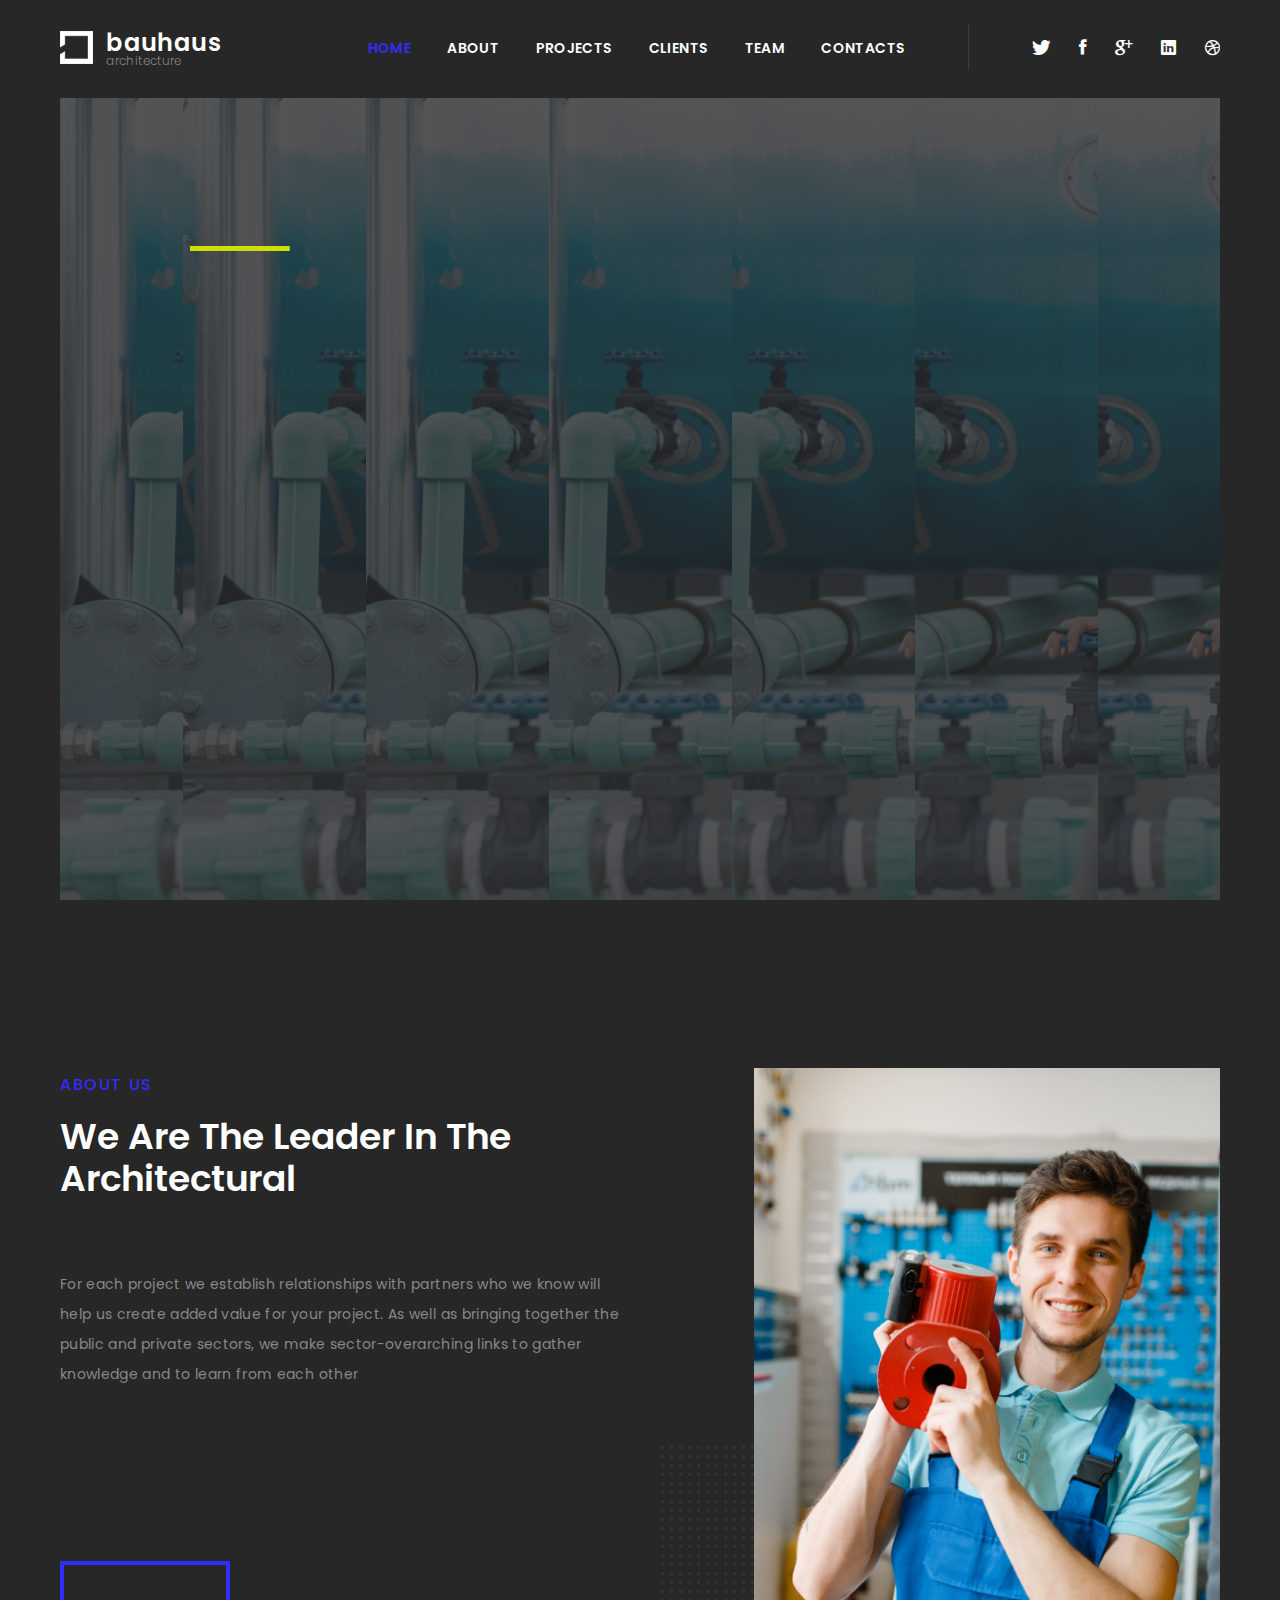
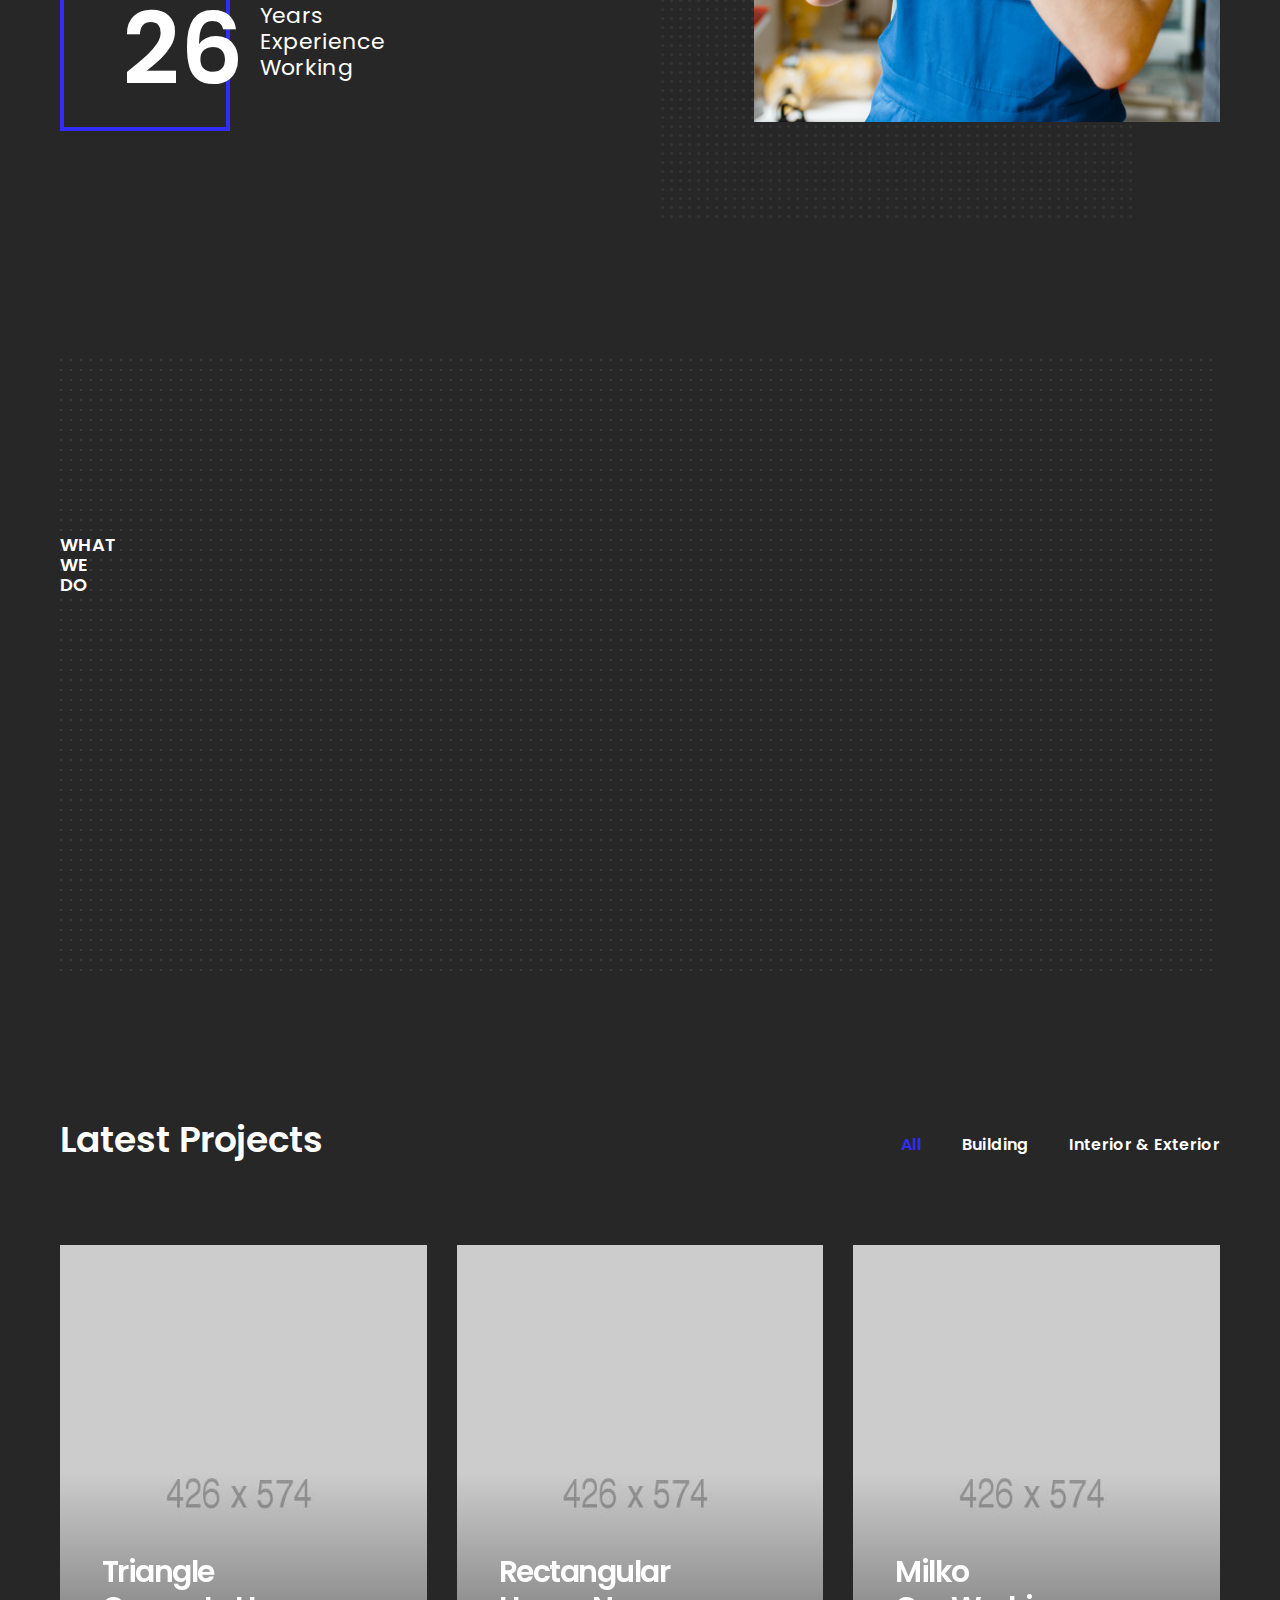
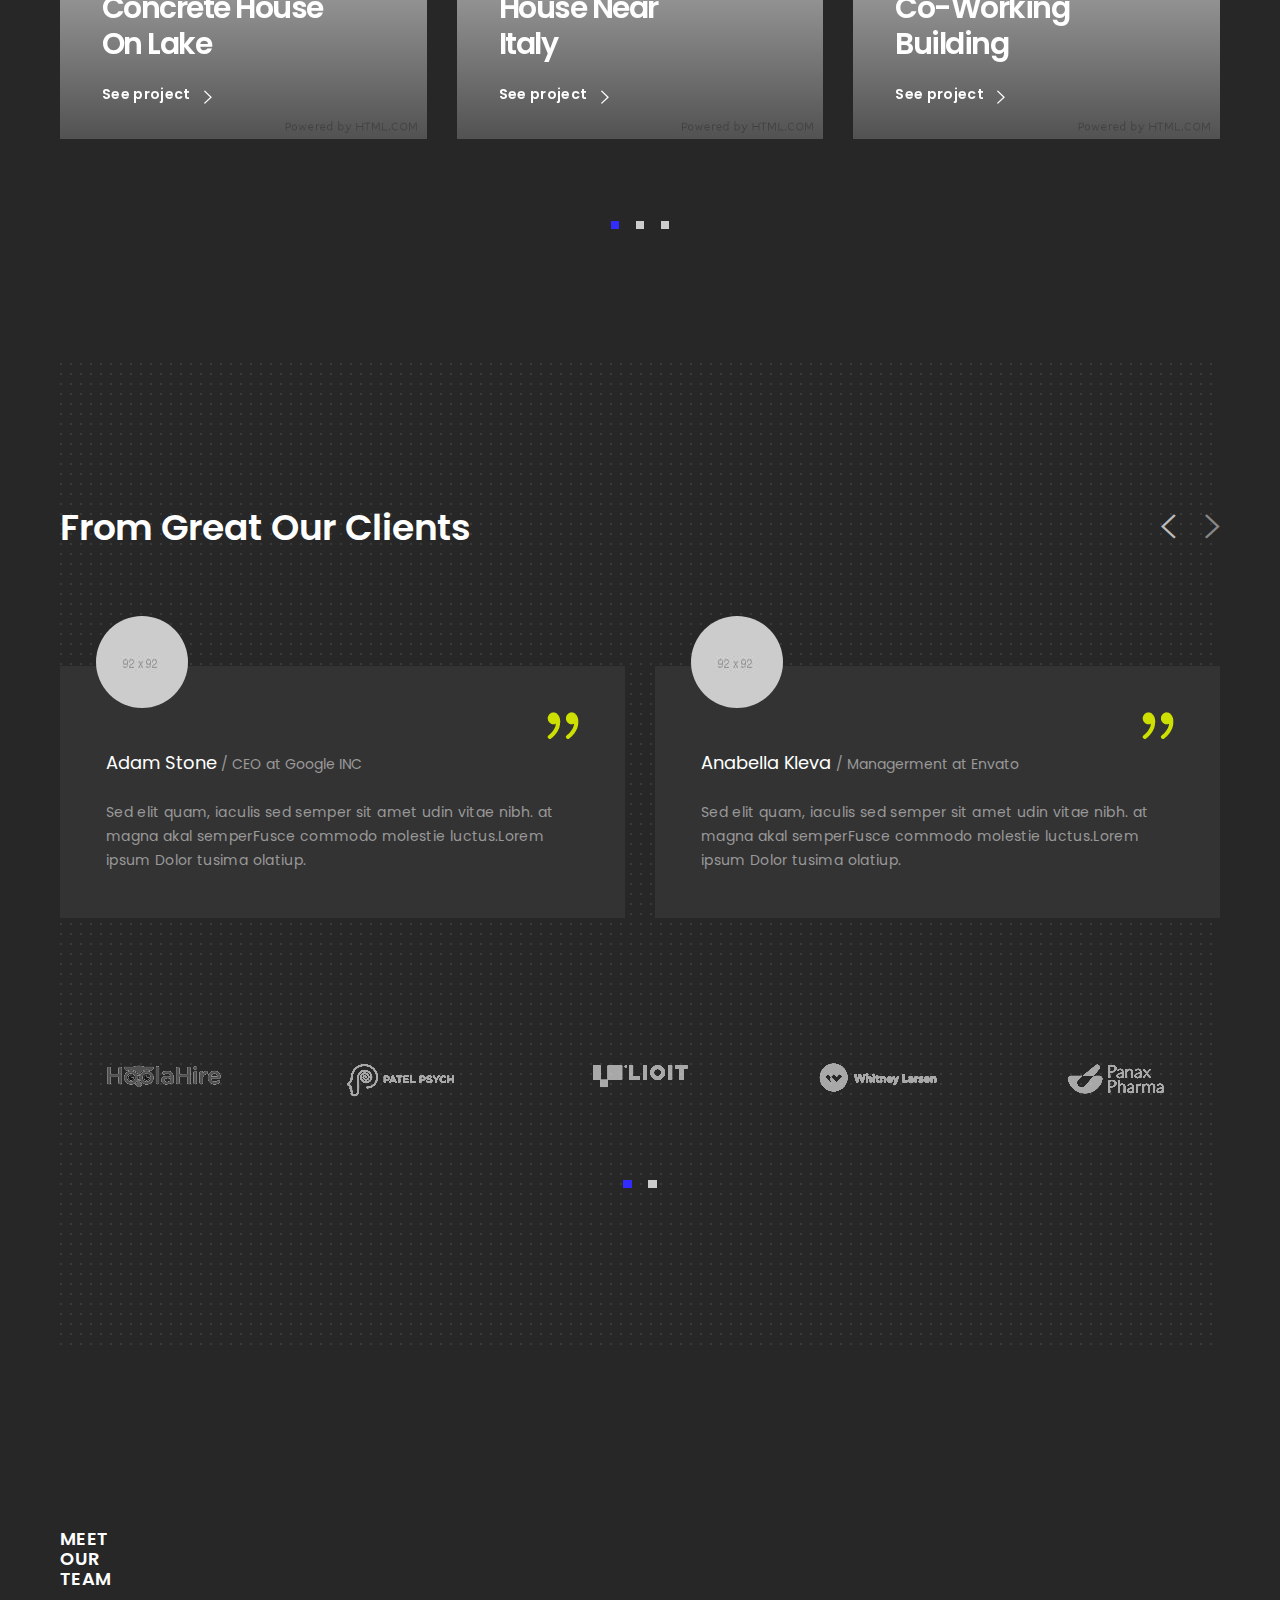
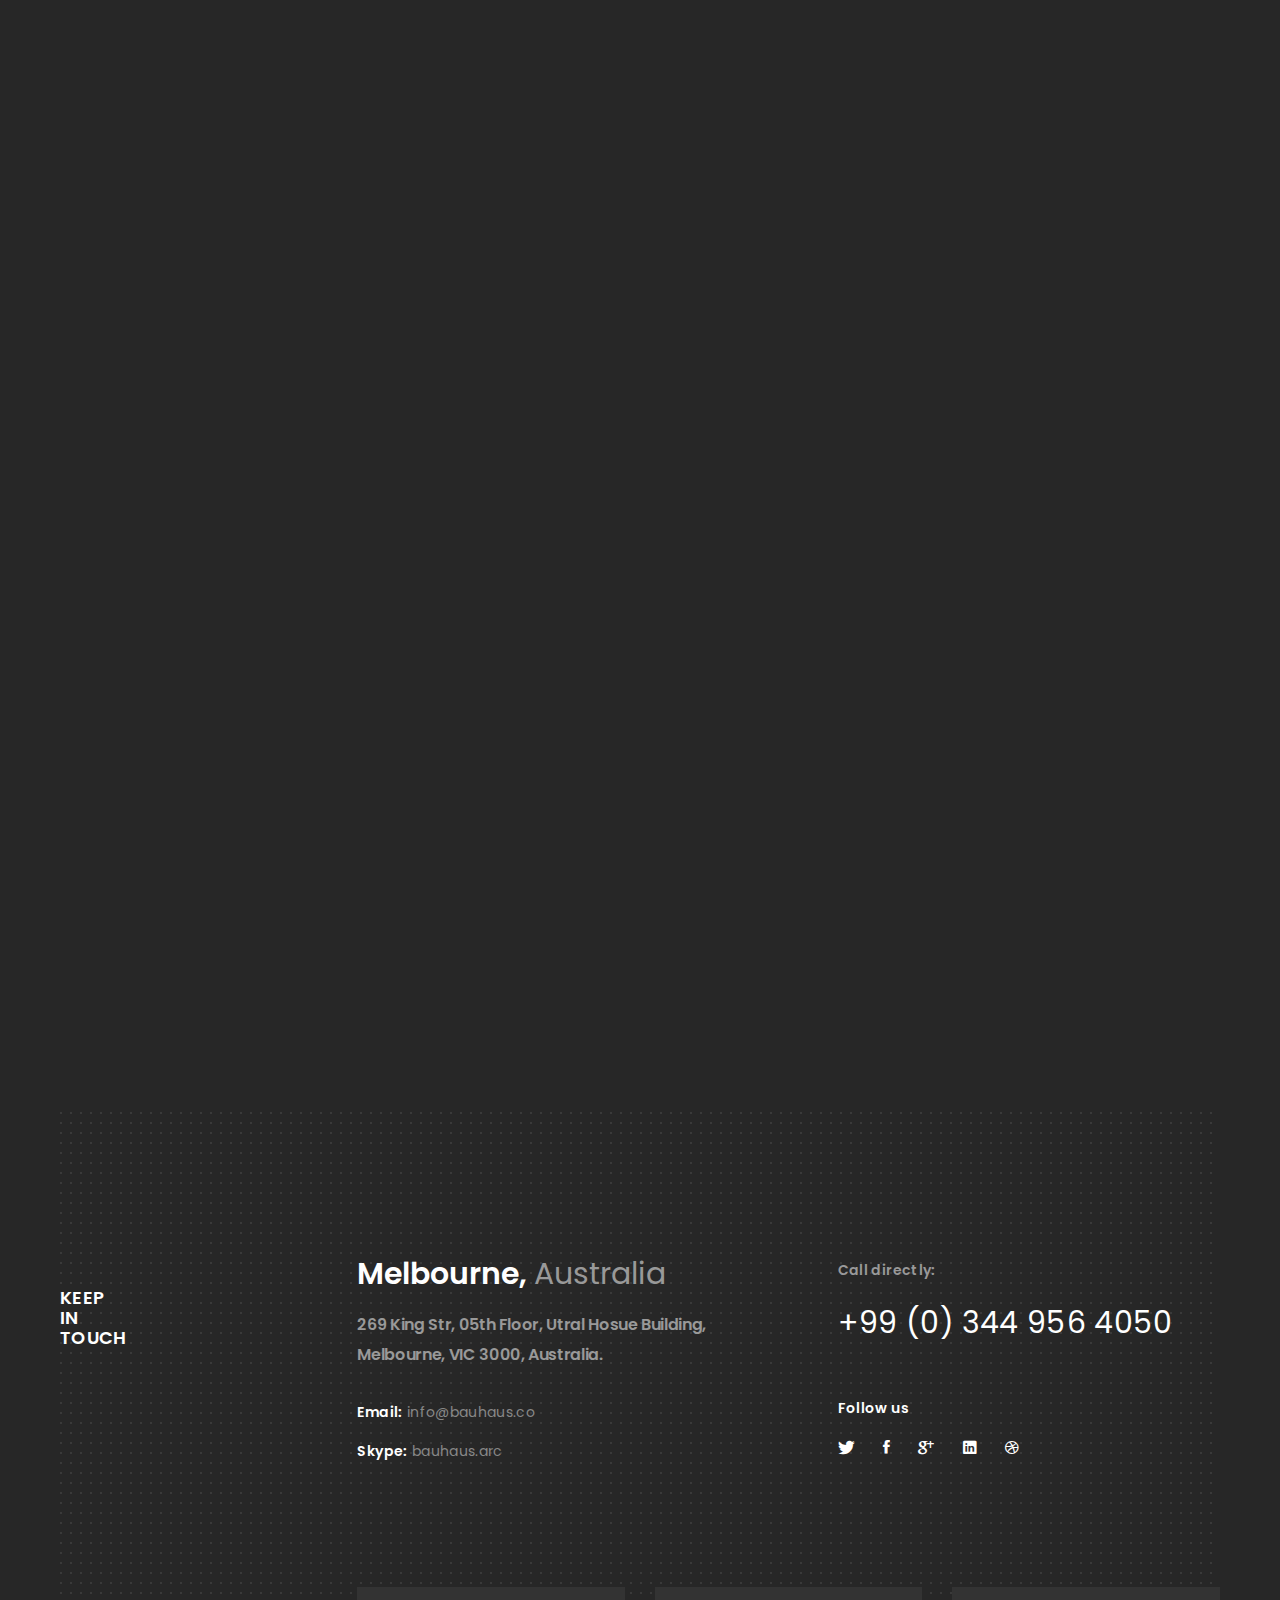
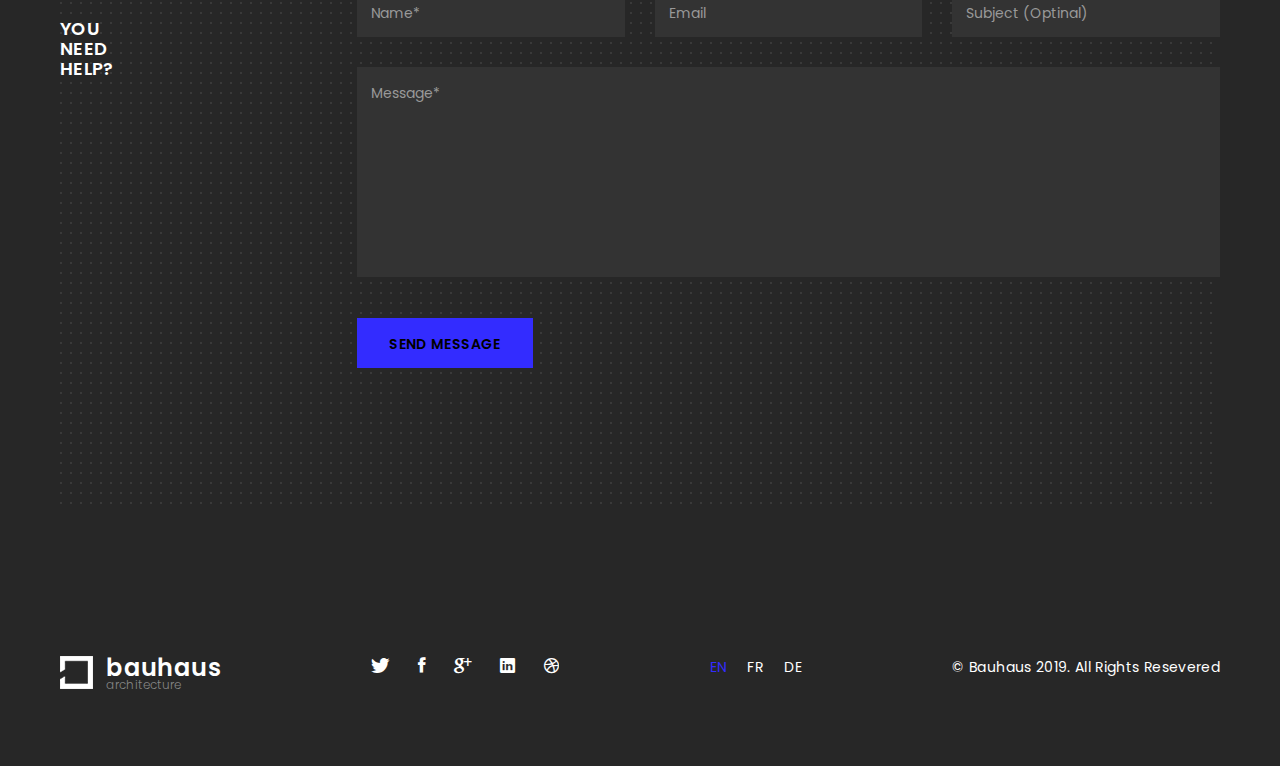
<file: index-dark.html>
<!DOCTYPE HTML>
<html lang="en">
<head>
  <meta charset="utf-8">
  <meta name="viewport" content="width=device-width, initial-scale=1">
  <meta name="description" content="Bauhaus - OnePage Architecture & Interior HTML Template">
  <meta name="author" content="Paul">

  <!-- Favicons -->
  <link rel="shortcut icon" href="favicon.png">
  <link rel="apple-touch-icon" href="apple-touch-icon.png">
  <link rel="apple-touch-icon" sizes="72x72" href="apple-touch-icon-72x72.png">
  <link rel="apple-touch-icon" sizes="114x114" href="apple-touch-icon-114x114.png">

  <title>Bauhaus - OnePage Architecture & Interior HTML Template</title> 

  <!-- Fonts -->
  <link href="https://fonts.googleapis.com/css?family=Poppins:300,400,500,600,700" rel="stylesheet">

  <!-- Styles -->
  <link href="css/style.css" rel="stylesheet" media="screen">
  <link href="css/dark.css" rel="stylesheet" media="screen">
</head>
<body>

  <!-- Loader -->
  <div class="loader">
    <div class="spinner">
      <div class="double-bounce1"></div>
      <div class="double-bounce2"></div>
    </div>
  </div>

  <div class="wrapper boxed">

    <!-- Content CLick Capture-->
    <div class="click-capture"></div>

    <!-- Sidebar Menu-->
    <div class="menu"> 
      <span class="close-menu icon-cross right-boxed"></span>
      <div class="menu-lang right-boxed">
        <a href="" class="active">En</a>
        <a href="">Fr</a>
        <a href="">De</a>
      </div>
      <nav class="nav mobile-menu">
        <ul class="menu-list right-boxed">
          <li>
            <a  href="#main">Home</a>
          </li>
          <li>
            <a href="#about">About</a>
          </li>
          <li>
            <a href="#projects">Projects</a>
          </li>
          <li>
            <a href="#clients">Clients</a>
          </li>
          <li>
            <a href="#team">Team</a>
          </li>
          <li>
            <a href="#contacts">Contacts</a>
          </li>
        </ul>
      </nav>
      <div class="menu-footer right-boxed">
        <div class="social-list">
          <a href="#" class="icon ion-social-twitter"></a>
          <a href="#" class="icon ion-social-facebook"></a>
          <a href="#" class="icon ion-social-googleplus"></a>
          <a href="#" class="icon ion-social-linkedin"></a>
          <a href="#" class="icon ion-social-dribbble-outline"></a>
        </div>
        <div class="copy">© Bauhaus 2019. All Rights Reseverd<br> Design by LoganCee</div>
      </div>
    </div>

    <!-- Navbar -->
    <header class="navbar boxed js-navbar">
      
      <!-- Brand -->
      <a class="brand" href="#">
        <img alt="" src="images/brand-white.png">
        <div class="brand-info">
          <div class="brand-name">bauhaus</div>
          <div class="brand-text">architecture</div>
        </div>
      </a>

      <!-- Phone -->
      <address class="navbar-address visible-md visible-xl">call us: <span class="text-white">(+080) 9684 32 45 789</span></address>

      <!-- Button -->
      <button type="button" class="navbar-toggle hidden-lg" data-toggle="collapse" data-target="#navbar-collapse" aria-expanded="false">
        <span class="icon-bar"></span>
        <span class="icon-bar"></span>
        <span class="icon-bar"></span>
      </button>

      <!-- Social -->
      <div class="social-list hidden-xs">
        <a href="#" class="icon ion-social-twitter"></a>
        <a href="#" class="icon ion-social-facebook"></a>
        <a href="#" class="icon ion-social-googleplus"></a>
        <a href="#" class="icon ion-social-linkedin"></a>
        <a href="#" class="icon ion-social-dribbble-outline"></a>
      </div>

      <!-- Spacer -->
      <div class="navbar-spacer pull-right visible-lg"></div>

      <!-- Navigation -->
      <nav class="nav navigation visible-lg">
        <ul>
          <li>
            <a  href="#main">Home</a>
          </li>
          <li>
            <a href="#about">About</a>
          </li>
          <li>
            <a href="#projects">Projects</a>
          </li>
          <li>
            <a href="#clients">Clients</a>
          </li>
          <li>
            <a href="#team">Team</a>
          </li>
          <li>
            <a href="#contacts">Contacts</a>
          </li>
        </ul>
      </nav>
      
    </header>
    
    <!-- Main Jumbotron -->
    <main id="main" class="jumbotron">

      <!-- Start revolution slider -->
      <div class="rev_slider_wrapper">
        <div id="rev_slider" class="rev_slider tp-overflow-hidden fullscreenbanner">
          <ul>

            <!-- Slide 1 -->
            <li data-transition="slotzoom-horizontal" data-slotamount="7" data-masterspeed="1000" data-fsmasterspeed="1000">

              <!-- Main image-->
              <img src="images/slider/slide1.jpg" data-bgparallax="5"  alt="" data-bgposition="center 0" data-bgfit="cover" data-bgrepeat="no-repeat" class="rev-slidebg">

              <!-- Layer 1 -->
              <div class="tp-caption tp-shape tp-shapewrapper  tp-resizeme" 
                data-x="['left']" data-hoffset="['100']" 
                data-y="['middle','middle','middle','middle']" data-voffset="['-250']" 
                data-width="270"
                data-height="5"
                data-whitespace="nowrap"
                data-type="shape" 
                data-responsive_offset="on" 
                data-frames='[{"from":"x:[-100%];z:0;rX:0deg;rY:0;rZ:0;sX:1;sY:1;skX:0;skY:0;","mask":"x:0px;y:0px;","speed":1000,"to":"o:1;","delay":0,"ease":"Power3.easeInOut"},{"delay":"wait","speed":300,"to":"opacity:0;","ease":"nothing"}]'
                data-textAlign="['left','left','left','left']"
                data-paddingtop="[0,0,0,0]"
                data-paddingright="[0,0,0,0]"
                data-paddingbottom="[0,0,0,0]"
                data-paddingleft="[0,0,0,0]"

                style="background-color:#cee002;"> </div>

              <!-- Layer 2 -->
              <div class="tp-caption tp-shape tp-shapewrapper  tp-resizeme" 
                data-x="['left']" data-hoffset="['370']" 
                data-y="['middle','middle','middle','middle']" data-voffset="['19']" 
                data-width="5"
                data-height="544"
                data-whitespace="nowrap"
                data-type="shape" 
                data-responsive_offset="on" 
                data-frames='[{"from":"y:[-100%];z:0;rX:0deg;rY:0;rZ:0;sX:1;sY:1;skX:0;skY:0;","mask":"x:0px;y:0px;","speed":1000,"to":"o:1;","delay":600,"ease":"Power3.easeInOut"},{"delay":"wait","speed":300,"to":"opacity:0;","ease":"nothing"}]'
                data-textAlign="['left','left','left','left']"
                data-paddingtop="[0,0,0,0]"
                data-paddingright="[0,0,0,0]"
                data-paddingbottom="[0,0,0,0]"
                data-paddingleft="[0,0,0,0]"
                style="background-color:#cee002;"> </div>


              <!-- Layer 3 -->
              <div class="tp-caption tp-shape tp-shapewrapper  tp-resizeme" 
                data-x="['left']" data-hoffset="['100']" 
                data-y="['middle','middle','middle','middle']" data-voffset="['289']" 
                data-width="270"
                data-height="5"
                data-whitespace="nowrap"
                data-type="shape" 
                data-responsive_offset="on" 
                data-frames='[{"from":"x:[100%];z:0;rX:0deg;rY:0;rZ:0;sX:1;sY:1;skX:0;skY:0;","mask":"x:0px;y:0px;","speed":1000,"to":"o:1;","delay":1200,"ease":"Power3.easeInOut"},{"delay":"wait","speed":300,"to":"opacity:0;","ease":"nothing"}]'
                data-textAlign="['left','left','left','left']"
                data-paddingtop="[0,0,0,0]"
                data-paddingright="[0,0,0,0]"
                data-paddingbottom="[0,0,0,0]"
                data-paddingleft="[0,0,0,0]"

                style="background-color:#cee002;"> </div>


              <!-- Layer 4 -->
              <div class="tp-caption tp-shape tp-shapewrapper  tp-resizeme" 
                data-x="['left']" data-hoffset="['100']" 
                data-y="['middle','middle','middle','middle']" data-voffset="['19']" 
                data-width="5"
                data-height="544"
                data-whitespace="nowrap"
                data-type="shape" 
                data-responsive_offset="on" 
                data-frames='[{"from":"y:[100%];z:0;rX:0deg;rY:0;rZ:0;sX:1;sY:1;skX:0;skY:0;","mask":"x:0px;y:0px;","speed":1000,"to":"o:1;","delay":1800,"ease":"Power3.easeInOut"},{"delay":"wait","speed":300,"to":"opacity:0;","ease":"nothing"}]'
                data-textAlign="['left','left','left','left']"
                data-paddingtop="[0,0,0,0]"
                data-paddingright="[0,0,0,0]"
                data-paddingbottom="[0,0,0,0]"
                data-paddingleft="[0,0,0,0]"
                style="background-color:#cee002;"> </div>

              <!-- Layer 5 -->
              <div class="slider-title tp-caption tp-resizeme" 
                data-x="['left']" data-hoffset="['156']"  
                data-y="['middle','middle','middle','middle']" data-voffset="['-30']"
                data-textAlign="['left']"
                data-fontsize="['72', '63','57','50']"
                data-lineheight="['72','68', '62','54']"
                data-height="none"
                data-whitespace="nowrap"
                data-transform_idle="o:1;"
                data-transform_in="x:[-155%];z:0;rX:0deg;rY:0deg;rZ:0deg;sX:1;sY:1;skX:0;skY:0;s:2000;e:Power2.easeInOut;" 
                data-transform_out="y:[100%];s:1000;e:Power2.easeInOut;s:1000;e:Power2.easeInOut;" 
                data-mask_in="x:50px;y:0px;s:inherit;e:inherit;" 
                data-mask_out="x:inherit;y:inherit;s:inherit;e:inherit;" 
                data-start="500" 
                data-splitin="chars" 
                data-splitout="none" 
                data-responsive_offset="on" 
                data-elementdelay="0.05" style="font-weight:600; letter-spacing:-0.05em;">Small<br> House Near<br> Wroclaw
              </div>

              <!-- Layer 6 -->
              <div class="slider-title tp-caption" 
                data-x="['left']" data-hoffset="['156']"  
                data-y="['middle','middle','middle','middle']" data-voffset="['-170']"
                data-textAlign="['left']"
                data-fontsize="['18']"
                data-lineheight="['20']"
                data-height="none"
                data-whitespace="nowrap"
                data-transform_idle="o:1;"
                data-transform_in="x:[155%];z:0;rX:0deg;rY:0deg;rZ:0deg;sX:1;sY:1;skX:0;skY:0;s:2000;e:Power2.easeInOut;" 
                data-transform_out="y:[100%];s:1000;e:Power2.easeInOut;s:1000;e:Power2.easeInOut;" 
                data-mask_in="x:50px;y:0px;s:inherit;e:inherit;" 
                data-mask_out="x:inherit;y:inherit;s:inherit;e:inherit;" 
                data-start="1000" 
                data-splitin="chars" 
                data-splitout="none" 
                data-responsive_offset="on" 
                data-elementdelay="0.05" style="font-weight:600; letter-spacing:0.1em; text-transform:uppercase;">House
              </div>

              <!-- Layer 7 -->
              <div class="slider-title tp-caption" 
                data-x="['left']" data-hoffset="['156']"  
                data-y="['middle','middle','middle','middle']" data-voffset="['230']"
                data-textAlign="['left']"
                data-fontsize="['18']"
                data-lineheight="['20']"
                data-height="none"
                data-whitespace="nowrap"
                data-transform_idle="o:1;"
                data-transform_in="x:[-105%];z:0;rX:0deg;rY:0deg;rZ:0deg;sX:1;sY:1;skX:0;skY:0;s:2000;e:Power2.easeInOut;" 
                data-transform_out="y:[100%];s:1000;e:Power2.easeInOut;s:1000;e:Power2.easeInOut;" 
                data-mask_in="x:50px;y:0px;s:inherit;e:inherit;" 
                data-mask_out="x:inherit;y:inherit;s:inherit;e:inherit;" 
                data-start="1500" 
                data-splitin="none" 
                data-splitout="none" 
                data-responsive_offset="on" 
                data-elementdelay="0.05" style="font-weight:600;">
                  <a href="#project6" class="popup-with-zoom-anim link-arrow">See project <i class="icon ion-ios-arrow-thin-right"></i>
                </a>
              </div>
            </li>

            <!-- Slide 2 -->
            <li data-transition="slotzoom-horizontal" data-slotamount="7" data-masterspeed="1000" data-fsmasterspeed="1000">

              <!-- Main image-->
              <img src="images/slider/slide2.jpg"  data-bgparallax="5" alt="" data-bgposition="center 0" data-bgfit="cover" data-bgrepeat="no-repeat" class="rev-slidebg">

              <!-- Layer 1 -->
              <div class="tp-caption tp-shape tp-shapewrapper  tp-resizeme" 
                data-x="['left']" data-hoffset="['100']" 
                data-y="['middle','middle','middle','middle']" data-voffset="['-250']" 
                data-width="270"
                data-height="5"
                data-whitespace="nowrap"
                data-type="shape" 
                data-responsive_offset="on" 
                data-frames='[{"from":"x:[-100%];z:0;rX:0deg;rY:0;rZ:0;sX:1;sY:1;skX:0;skY:0;","mask":"x:0px;y:0px;","speed":1000,"to":"o:1;","delay":0,"ease":"Power3.easeInOut"},{"delay":"wait","speed":300,"to":"opacity:0;","ease":"nothing"}]'
                data-textAlign="['left','left','left','left']"
                data-paddingtop="[0,0,0,0]"
                data-paddingright="[0,0,0,0]"
                data-paddingbottom="[0,0,0,0]"
                data-paddingleft="[0,0,0,0]"

                style="background-color:#cee002;"> </div>

              <!-- Layer 2 -->
              <div class="tp-caption tp-shape tp-shapewrapper  tp-resizeme" 
                data-x="['left']" data-hoffset="['370']" 
                data-y="['middle','middle','middle','middle']" data-voffset="['19']" 
                data-width="5"
                data-height="544"
                data-whitespace="nowrap"
                data-type="shape" 
                data-responsive_offset="on" 
                data-frames='[{"from":"y:[-100%];z:0;rX:0deg;rY:0;rZ:0;sX:1;sY:1;skX:0;skY:0;","mask":"x:0px;y:0px;","speed":1000,"to":"o:1;","delay":600,"ease":"Power3.easeInOut"},{"delay":"wait","speed":300,"to":"opacity:0;","ease":"nothing"}]'
                data-textAlign="['left','left','left','left']"
                data-paddingtop="[0,0,0,0]"
                data-paddingright="[0,0,0,0]"
                data-paddingbottom="[0,0,0,0]"
                data-paddingleft="[0,0,0,0]"
                style="background-color:#cee002;"> </div>


              <!-- Layer 3 -->
              <div class="tp-caption tp-shape tp-shapewrapper  tp-resizeme" 
                data-x="['left']" data-hoffset="['100']" 
                data-y="['middle','middle','middle','middle']" data-voffset="['289']" 
                data-width="270"
                data-height="5"
                data-whitespace="nowrap"
                data-type="shape" 
                data-responsive_offset="on" 
                data-frames='[{"from":"x:[100%];z:0;rX:0deg;rY:0;rZ:0;sX:1;sY:1;skX:0;skY:0;","mask":"x:0px;y:0px;","speed":1000,"to":"o:1;","delay":1200,"ease":"Power3.easeInOut"},{"delay":"wait","speed":300,"to":"opacity:0;","ease":"nothing"}]'
                data-textAlign="['left','left','left','left']"
                data-paddingtop="[0,0,0,0]"
                data-paddingright="[0,0,0,0]"
                data-paddingbottom="[0,0,0,0]"
                data-paddingleft="[0,0,0,0]"

                style="background-color:#cee002;"> </div>


              <!-- Layer 4 -->
              <div class="tp-caption tp-shape tp-shapewrapper  tp-resizeme" 
                data-x="['left']" data-hoffset="['100']" 
                data-y="['middle','middle','middle','middle']" data-voffset="['19']" 
                data-width="5"
                data-height="544"
                data-whitespace="nowrap"
                data-type="shape" 
                data-responsive_offset="on" 
                data-frames='[{"from":"y:[100%];z:0;rX:0deg;rY:0;rZ:0;sX:1;sY:1;skX:0;skY:0;","mask":"x:0px;y:0px;","speed":1000,"to":"o:1;","delay":1800,"ease":"Power3.easeInOut"},{"delay":"wait","speed":300,"to":"opacity:0;","ease":"nothing"}]'
                data-textAlign="['left','left','left','left']"
                data-paddingtop="[0,0,0,0]"
                data-paddingright="[0,0,0,0]"
                data-paddingbottom="[0,0,0,0]"
                data-paddingleft="[0,0,0,0]"
                style="background-color:#cee002;"> </div>

              <!-- Layer 5 -->
              <div class="slider-title tp-caption tp-resizeme" 
                data-x="['left']" data-hoffset="['156']"  
                data-y="['middle','middle','middle','middle']" data-voffset="['-30']"
                data-textAlign="['left']"
                data-fontsize="['72', '63','57','50']"
                data-lineheight="['72','68', '62','54']"
                data-height="none"
                data-whitespace="nowrap"
                data-transform_idle="o:1;"
                data-transform_in="x:[-155%];z:0;rX:0deg;rY:0deg;rZ:0deg;sX:1;sY:1;skX:0;skY:0;s:2000;e:Power2.easeInOut;" 
                data-transform_out="y:[100%];s:1000;e:Power2.easeInOut;s:1000;e:Power2.easeInOut;" 
                data-mask_in="x:50px;y:0px;s:inherit;e:inherit;" 
                data-mask_out="x:inherit;y:inherit;s:inherit;e:inherit;" 
                data-start="500" 
                data-splitin="chars" 
                data-splitout="none" 
                data-responsive_offset="on" 
                data-elementdelay="0.05" style="font-weight:600; letter-spacing:-0.05em;">The luxury<br> residence in<br> forest
              </div>


              <!-- Layer 6 -->
              <div class="slider-title tp-caption" 
                data-x="['left']" data-hoffset="['156']"  
                data-y="['middle','middle','middle','middle']" data-voffset="['-170']"
                data-textAlign="['left']"
                data-fontsize="['18']"
                data-lineheight="['20']"
                data-height="none"
                data-whitespace="nowrap"
                data-transform_idle="o:1;"
                data-transform_in="x:[155%];z:0;rX:0deg;rY:0deg;rZ:0deg;sX:1;sY:1;skX:0;skY:0;s:2000;e:Power2.easeInOut;" 
                data-transform_out="y:[100%];s:1000;e:Power2.easeInOut;s:1000;e:Power2.easeInOut;" 
                data-mask_in="x:50px;y:0px;s:inherit;e:inherit;" 
                data-mask_out="x:inherit;y:inherit;s:inherit;e:inherit;" 
                data-start="1000" 
                data-splitin="chars" 
                data-splitout="none" 
                data-responsive_offset="on" 
                data-elementdelay="0.05" style="font-weight:600; letter-spacing:0.1em; text-transform:uppercase;">Residential
              </div>

              <!-- Layer 7 -->
              <div class="slider-title tp-caption" 
                data-x="['left']" data-hoffset="['156']"  
                data-y="['middle','middle','middle','middle']" data-voffset="['230']"
                data-textAlign="['left']"
                data-fontsize="['18']"
                data-lineheight="['20']"
                data-height="none"
                data-whitespace="nowrap"
                data-transform_idle="o:1;"
                data-transform_in="x:[-105%];z:0;rX:0deg;rY:0deg;rZ:0deg;sX:1;sY:1;skX:0;skY:0;s:2000;e:Power2.easeInOut;" 
                data-transform_out="y:[100%];s:1000;e:Power2.easeInOut;s:1000;e:Power2.easeInOut;" 
                data-mask_in="x:50px;y:0px;s:inherit;e:inherit;" 
                data-mask_out="x:inherit;y:inherit;s:inherit;e:inherit;" 
                data-start="1500" 
                data-splitin="none" 
                data-splitout="none" 
                data-responsive_offset="on" 
                data-elementdelay="0.05" style="font-weight:600;">
                  <a href="#project7" class="popup-with-zoom-anim link-arrow">See project <i class="icon ion-ios-arrow-thin-right"></i>
                </a>
              </div>
            </li>

            <!-- Slide 3 -->
            <li data-transition="slotzoom-horizontal" data-slotamount="7" data-masterspeed="1000" data-fsmasterspeed="1000">

              <!-- Main image-->
              <img src="images/slider/slide3.jpg"  data-bgparallax="5" alt="" data-bgposition="center 0" data-bgfit="cover" data-bgrepeat="no-repeat" class="rev-slidebg">

              <!-- Layer 1 -->
              <div class="tp-caption tp-shape tp-shapewrapper  tp-resizeme" 
                data-x="['left']" data-hoffset="['100']" 
                data-y="['middle','middle','middle','middle']" data-voffset="['-250']" 
                data-width="270"
                data-height="5"
                data-whitespace="nowrap"
                data-type="shape" 
                data-responsive_offset="on" 
                data-frames='[{"from":"x:[-100%];z:0;rX:0deg;rY:0;rZ:0;sX:1;sY:1;skX:0;skY:0;","mask":"x:0px;y:0px;","speed":1000,"to":"o:1;","delay":0,"ease":"Power3.easeInOut"},{"delay":"wait","speed":300,"to":"opacity:0;","ease":"nothing"}]'
                data-textAlign="['left','left','left','left']"
                data-paddingtop="[0,0,0,0]"
                data-paddingright="[0,0,0,0]"
                data-paddingbottom="[0,0,0,0]"
                data-paddingleft="[0,0,0,0]"

                style="background-color:#cee002;"> </div>

              <!-- Layer 2 -->
              <div class="tp-caption tp-shape tp-shapewrapper  tp-resizeme" 
                data-x="['left']" data-hoffset="['370']" 
                data-y="['middle','middle','middle','middle']" data-voffset="['19']" 
                data-width="5"
                data-height="544"
                data-whitespace="nowrap"
                data-type="shape" 
                data-responsive_offset="on" 
                data-frames='[{"from":"y:[-100%];z:0;rX:0deg;rY:0;rZ:0;sX:1;sY:1;skX:0;skY:0;","mask":"x:0px;y:0px;","speed":1000,"to":"o:1;","delay":600,"ease":"Power3.easeInOut"},{"delay":"wait","speed":300,"to":"opacity:0;","ease":"nothing"}]'
                data-textAlign="['left','left','left','left']"
                data-paddingtop="[0,0,0,0]"
                data-paddingright="[0,0,0,0]"
                data-paddingbottom="[0,0,0,0]"
                data-paddingleft="[0,0,0,0]"
                style="background-color:#cee002;"> </div>


              <!-- Layer 3 -->
              <div class="tp-caption tp-shape tp-shapewrapper  tp-resizeme" 
                data-x="['left']" data-hoffset="['100']" 
                data-y="['middle','middle','middle','middle']" data-voffset="['289']" 
                data-width="270"
                data-height="5"
                data-whitespace="nowrap"
                data-type="shape" 
                data-responsive_offset="on" 
                data-frames='[{"from":"x:[100%];z:0;rX:0deg;rY:0;rZ:0;sX:1;sY:1;skX:0;skY:0;","mask":"x:0px;y:0px;","speed":1000,"to":"o:1;","delay":1200,"ease":"Power3.easeInOut"},{"delay":"wait","speed":300,"to":"opacity:0;","ease":"nothing"}]'
                data-textAlign="['left','left','left','left']"
                data-paddingtop="[0,0,0,0]"
                data-paddingright="[0,0,0,0]"
                data-paddingbottom="[0,0,0,0]"
                data-paddingleft="[0,0,0,0]"

                style="background-color:#cee002;"> </div>


              <!-- Layer 4 -->
              <div class="tp-caption tp-shape tp-shapewrapper  tp-resizeme" 
                data-x="['left']" data-hoffset="['100']" 
                data-y="['middle','middle','middle','middle']" data-voffset="['19']" 
                data-width="5"
                data-height="544"
                data-whitespace="nowrap"
                data-type="shape" 
                data-responsive_offset="on" 
                data-frames='[{"from":"y:[100%];z:0;rX:0deg;rY:0;rZ:0;sX:1;sY:1;skX:0;skY:0;","mask":"x:0px;y:0px;","speed":1000,"to":"o:1;","delay":1800,"ease":"Power3.easeInOut"},{"delay":"wait","speed":300,"to":"opacity:0;","ease":"nothing"}]'
                data-textAlign="['left','left','left','left']"
                data-paddingtop="[0,0,0,0]"
                data-paddingright="[0,0,0,0]"
                data-paddingbottom="[0,0,0,0]"
                data-paddingleft="[0,0,0,0]"
                style="background-color:#cee002;"> </div>

              <!-- Layer 5 -->
              <div class="slider-title tp-caption tp-resizeme" 
                data-x="['left']" data-hoffset="['156']"  
                data-y="['middle','middle','middle','middle']" data-voffset="['-30']"
                data-textAlign="['left']"
                data-fontsize="['72', '63','57','50']"
                data-lineheight="['72','68', '62','54']"
                data-height="none"
                data-whitespace="nowrap"
                data-transform_idle="o:1;"
                data-transform_in="x:[-155%];z:0;rX:0deg;rY:0deg;rZ:0deg;sX:1;sY:1;skX:0;skY:0;s:2000;e:Power2.easeInOut;" 
                data-transform_out="y:[100%];s:1000;e:Power2.easeInOut;s:1000;e:Power2.easeInOut;" 
                data-mask_in="x:50px;y:0px;s:inherit;e:inherit;" 
                data-mask_out="x:inherit;y:inherit;s:inherit;e:inherit;" 
                data-start="500" 
                data-splitin="chars" 
                data-splitout="none" 
                data-responsive_offset="on" 
                data-elementdelay="0.05" style="font-weight:600; letter-spacing:-0.05em;">Redesign<br>Interior For<br>Villa
              </div>


              <!-- Layer 6 -->
              <div class="slider-title tp-caption" 
                data-x="['left']" data-hoffset="['156']"  
                data-y="['middle','middle','middle','middle']" data-voffset="['-170']"
                data-textAlign="['left']"
                data-fontsize="['18']"
                data-lineheight="['20']"
                data-height="none"
                data-whitespace="nowrap"
                data-transform_idle="o:1;"
                data-transform_in="x:[155%];z:0;rX:0deg;rY:0deg;rZ:0deg;sX:1;sY:1;skX:0;skY:0;s:2000;e:Power2.easeInOut;" 
                data-transform_out="y:[100%];s:1000;e:Power2.easeInOut;s:1000;e:Power2.easeInOut;" 
                data-mask_in="x:50px;y:0px;s:inherit;e:inherit;" 
                data-mask_out="x:inherit;y:inherit;s:inherit;e:inherit;" 
                data-start="1000" 
                data-splitin="chars" 
                data-splitout="none" 
                data-responsive_offset="on" 
                data-elementdelay="0.05" style="font-weight:600; letter-spacing:0.1em; text-transform:uppercase;">Residential
              </div>

              <!-- Layer 7 -->
              <div class="slider-title tp-caption" 
                data-x="['left']" data-hoffset="['156']"  
                data-y="['middle','middle','middle','middle']" data-voffset="['230']"
                data-textAlign="['left']"
                data-fontsize="['18']"
                data-lineheight="['20']"
                data-height="none"
                data-whitespace="nowrap"
                data-transform_idle="o:1;"
                data-transform_in="x:[-105%];z:0;rX:0deg;rY:0deg;rZ:0deg;sX:1;sY:1;skX:0;skY:0;s:2000;e:Power2.easeInOut;" 
                data-transform_out="y:[100%];s:1000;e:Power2.easeInOut;s:1000;e:Power2.easeInOut;" 
                data-mask_in="x:50px;y:0px;s:inherit;e:inherit;" 
                data-mask_out="x:inherit;y:inherit;s:inherit;e:inherit;" 
                data-start="1500" 
                data-splitin="none" 
                data-splitout="none" 
                data-responsive_offset="on" 
                data-elementdelay="0.05" style="font-weight:600; ">
                  <a href="#project4" class="popup-with-zoom-anim link-arrow">See project <i class="icon ion-ios-arrow-thin-right"></i>
                </a>
              </div>
            </li>
          </ul>
        </div>
      </div>
    </main>

    <div class="content">   

      <!-- Section About -->
      <section id="about" class="section section-about">
        <div class="container">
          <div class="row">
            <div class="col-md-6">
              <strong class="section-subtitle">about us</strong>
              <h2 class="section-title section-about-title">We Are The Leader In The Architectural</h2>
              <p>For each project we establish relationships with partners who we know will help us create added value for your project. As well as bringing together the public and private sectors, we make sector-overarching links to gather knowledge and to learn from each other</p>
              <div class="experience-box">
                <div class="experience-border"></div>
                <div class="experience-content">
                  <div class="experience-number">26</div>
                  <div class="experience-info">Years<br>Experience<br>Working</div>
                </div>
              </div>
            </div>
            <div class="col-md-5 col-md-offset-1">
              <div class="dots-image">
                <img alt="" class="about-img img-responsive" src="images/1-470x660.jpg">
                <div class="dots"></div>
              </div>
            </div>
          </div>
        </div>
      </section>
      <section class="section bg-dots">
        <div class="container">
          <div class="row">
            <div class="col-md-3">
              <div class="section-info">
                <div class="title-hr wow fadeInLeft"></div>
                <div class="info-title">What We Do</div>
              </div>
            </div>
            <div class="col-md-9">
              <div class="row-services row">
                <div class="col-service col-sm-6 col-lg-4 wow fadeInUp">
                  <span class="icon icon-apartment"></span>
                  <h4>Architecture</h4>
                  <p>First stages in a project are very important to understand your client´s needs. With many different tools we approach.</p>
                </div>
                <div class="col-service col-sm-6 col-lg-4 wow fadeInUp" data-wow-delay="0.4s">
                  <span class="icon icon-couch"></span>
                  <h4>Interior Design</h4>
                  <p>Once in the design process, we must go deeper in your project´s foundation, we need to arrive to the essence.</p>
                </div>
                <div class="clearfix visible-sm visible-md"></div>
                <div class="col-service col-sm-6 col-lg-4 wow fadeInUp" data-wow-delay="0.8s">
                  <span class="icon icon-pencil-ruler"></span>
                  <h4>Plants</h4>
                  <p>Once in the design process, we must go deeper in your project´s foundation, we need to arrive to the essence, the roots in order.</p>
                </div>
              </div>
            </div>
          </div>
        </div>
      </section>

      <!-- Section Projects -->
      <section id="projects" class="section-projects section">
        <div class="container">
          <div class="row">
            <div class="col-lg-5">
               <h2 class="section-title">Latest Projects</h2>
            </div>        
            <div class="col-lg-7">
              <div class="filter-content">
                <ul class="filter-carousel filter pull-lg-right js-filter-carousel">
                  <li class="active"><a href="#" class="all" data-filter="*">All</a></li>
                  <li><a href="#" data-filter=".building">Building </a></li>
                  <li><a href="#" data-filter=".interior-exterior">Interior & Exterior </a></li>
                </ul>
              </div>
            </div>
          </div>
        </div>
        <div class="project-carousel owl-carousel">

          <!-- Project Carousel Item 1 -->
          <a href="#project1" class="project-item item-shadow popup-with-zoom-anim building">
            <img alt="" class="img-responsive" src="images/projects/1-426x574.jpg">
            <div class="project-hover">
              <div class="project-hover-content">
                <h3 class="project-title">Triangle<br>Concrete House<br>On Lake</h3>
                <p class="project-description">Lorem ipsum dolor sit amet, consectetur adipil pcing elit. Proin nunc leo, rhoncus sit amet tolil arcu vel, pharetra volutpat sem lorn Donec tincidunt velit nec laoreet semper...</p>
              </div>
            </div>
            <span class="link-arrow">See project <i class="icon ion-ios-arrow-right"></i></span>
          </a>
          
          <!-- Project Carousel Item 2 -->
          <a href="#project2" class="project-item item-shadow popup-with-zoom-anim building">
            <img alt="" class="img-responsive" src="images/projects/2-426x574.jpg">
            <div class="project-hover">
              <div class="project-hover-content">
                <h3 class="project-title">Rectangular<br>House Near<br>Italy</h3>
                <p class="project-description">Lorem ipsum dolor sit amet, consectetur adipil pcing elit. Proin nunc leo, rhoncus sit amet tolil arcu vel, pharetra volutpat sem lorn Donec tincidunt velit nec laoreet semper...</p>
              </div>
            </div>
            <span class="link-arrow">See project <i class="icon ion-ios-arrow-right"></i></span>
          </a>
          
          <!-- Project Carousel Item 3 -->
          <a href="#project3" class="project-item item-shadow popup-with-zoom-anim building">
            <img alt="" class="img-responsive" src="images/projects/3-426x574.jpg">
            <div class="project-hover">
              <div class="project-hover-content">
                <h3 class="project-title">Milko<br>Co-Working<br>Building</h3>
                <p class="project-description">Lorem ipsum dolor sit amet, consectetur adipil pcing elit. Proin nunc leo, rhoncus sit amet tolil arcu vel, pharetra volutpat sem lorn Donec tincidunt velit nec laoreet semper...</p>
              </div>
            </div>
            <span class="link-arrow">See project <i class="icon ion-ios-arrow-right"></i></span>
          </a>

          <!-- Project Carousel Item 4 -->
          <a href="#project4" class="project-item item-shadow popup-with-zoom-anim building">
            <img alt="" class="img-responsive" src="images/projects/4-426x574.jpg">
            <div class="project-hover">
              <div class="project-hover-content">
                <h3 class="project-title">Redesign<br>Interior For<br>Villa</h3>
                <p class="project-description">Lorem ipsum dolor sit amet, consectetur adipil pcing elit. Proin nunc leo, rhoncus sit amet tolil arcu vel, pharetra volutpat sem lorn Donec tincidunt velit nec laoreet semper...</p>
              </div>
            </div>
            <span class="link-arrow">See project <i class="icon ion-ios-arrow-right"></i></span>
          </a>

          <!-- Project Carousel Item 5 -->
          <a href="#project5" class="project-item item-shadow popup-with-zoom-anim interior-exterior">
            <img alt="" class="img-responsive" src="images/projects/5-426x574.jpg">
            <div class="project-hover">
              <div class="project-hover-content">
                <h3 class="project-title">Wooden<br>Hozirontal<br>Villa</h3>
                <p class="project-description">Lorem ipsum dolor sit amet, consectetur adipil pcing elit. Proin nunc leo, rhoncus sit amet tolil arcu vel, pharetra volutpat sem lorn Donec tincidunt velit nec laoreet semper...</p>
              </div>
            </div>
            <span class="link-arrow">See project <i class="icon ion-ios-arrow-right"></i></span>
          </a>

          <!-- Project Carousel Item 6 -->
          <a href="#project6" class="project-item item-shadow popup-with-zoom-anim interior-exterior">
            <img alt="" class="img-responsive" src="images/projects/6-426x574.jpg">
            <div class="project-hover">
              <div class="project-hover-content">
                <h3 class="project-title">Small<br>House Near<br>Wroclaw</h3>
                <p class="project-description">Lorem ipsum dolor sit amet, consectetur adipil pcing elit. Proin nunc leo, rhoncus sit amet tolil arcu vel, pharetra volutpat sem lorn Donec tincidunt velit nec laoreet semper...</p>
              </div>
            </div>
            <span class="link-arrow">See project <i class="icon ion-ios-arrow-right"></i></span>
          </a>

          <!-- Project Carousel Item 7 -->
          <a href="#project7" class="project-item item-shadow popup-with-zoom-anim interior-exterior">
            <img alt="" class="img-responsive" src="images/projects/7-426x574.jpg">
            <div class="project-hover">
              <div class="project-hover-content">
                <h3 class="project-title">The luxury<br> residence in<br> forest</h3>
                <p class="project-description">Lorem ipsum dolor sit amet, consectetur adipil pcing elit. Proin nunc leo, rhoncus sit amet tolil arcu vel, pharetra volutpat sem lorn Donec tincidunt velit nec laoreet semper...</p>
              </div>
            </div>
            <span class="link-arrow">See project <i class="icon ion-ios-arrow-right"></i></span>
          </a>

          <!-- Project Carousel Item 8 -->
          <a href="#project8" class="project-item item-shadow popup-with-zoom-anim interior-exterior">
            <img alt="" class="img-responsive" src="images/projects/8-426x574.jpg">
            <div class="project-hover">
              <div class="project-hover-content">
                <h3 class="project-title">Cubic<br>Inter Mesuem<br>In Rome</h3>
                <p class="project-description">Lorem ipsum dolor sit amet, consectetur adipil pcing elit. Proin nunc leo, rhoncus sit amet tolil arcu vel, pharetra volutpat sem lorn Donec tincidunt velit nec laoreet semper...</p>
              </div>
            </div>
            <span class="link-arrow">See project <i class="icon ion-ios-arrow-right"></i></span>
          </a>
        </div>

        <!-- Project Modal Dialog 1 -->
        <div id="project1" class="container zoom-anim-dialog mfp-hide">
          <div class="row">
            <div class="col-lg-8"><img alt="" class="project-detail-img" src="images/projects/1-680x680.jpg"></div>
            <div class="col-lg-4">
              <h3 class="project-detail-title">Triangle Concrete House On Lake</h3>
              <p class="project-detail-text">Lorem ipsum dolor sit amet, consectetuer adipiscing elit, sed diam nonummy nibh euismod tincidunt ut. magna aliquam erat volutpat enim ad minim veniam. Duis autem vel eum iriure dolor in hendrerit in.</p>
              <ul class="project-detail-list text-white">
                <li>
                  <span class="left">Clients:</span>
                  <span class="right">Ethan Hunt, John Doe</span>
                </li>
                <li>
                  <span class="left">Completion:</span>
                  <span class="right">February 5th, 2019</span>
                </li>
                <li>
                  <span class="left">Project Type:</span>
                  <span class="right">Villa, Residence</span>
                </li>
                <li>
                  <span class="left">Architects:</span>
                  <span class="right">Logan Cee, Paul</span>
                </li>
                <li>
                  <span class="left">Budget:</span>
                  <span class="right">$1 200 000</span>
                </li>
              </ul>
              <div class="project-detail-meta">
                <span class="left text-white hidden-xs pull-sm-left">Share:</span>
                <div class="social-list pull-sm-right">
                  <a href="" class="icon ion-social-twitter"></a>
                  <a href="" class="icon ion-social-facebook"></a>
                  <a href="" class="icon ion-social-googleplus"></a>
                  <a href="" class="icon ion-social-linkedin"></a>
                  <a href="" class="icon ion-social-dribbble-outline"></a>
                </div>
              </div>
            </div>
          </div>
        </div>

        <!-- Project Modal Dialog 2 -->
        <div id="project2" class="container zoom-anim-dialog mfp-hide">
          <div class="row">
            <div class="col-lg-8"><img alt="" class="project-detail-img" src="images/projects/2-680x680.jpg"></div>
            <div class="col-lg-4">
              <h3 class="project-detail-title">Rectangular House Near Italy</h3>
              <p class="project-detail-text">Lorem ipsum dolor sit amet, consectetuer adipiscing elit, sed diam nonummy nibh euismod tincidunt ut. magna aliquam erat volutpat enim ad minim veniam. Duis autem vel eum iriure dolor in hendrerit in.</p>
              <ul class="project-detail-list text-white">
                <li>
                  <span class="left">Clients:</span>
                  <span class="right">Ethan Hunt, John Doe</span>
                </li>
                <li>
                  <span class="left">Completion:</span>
                  <span class="right">February 5th, 2019</span>
                </li>
                <li>
                  <span class="left">Project Type:</span>
                  <span class="right">Villa, Residence</span>
                </li>
                <li>
                  <span class="left">Architects:</span>
                  <span class="right">Logan Cee, Paul</span>
                </li>
                <li>
                  <span class="left">Budget:</span>
                  <span class="right">$1 200 000</span>
                </li>
              </ul>
              <div class="project-detail-meta">
                <span class="left text-white hidden-xs pull-sm-left">Share:</span>
                <div class="social-list pull-sm-right">
                  <a href="" class="icon ion-social-twitter"></a>
                  <a href="" class="icon ion-social-facebook"></a>
                  <a href="" class="icon ion-social-googleplus"></a>
                  <a href="" class="icon ion-social-linkedin"></a>
                  <a href="" class="icon ion-social-dribbble-outline"></a>
                </div>
              </div>
            </div>
          </div>
        </div>

        <!-- Project Modal Dialog 3 -->
        <div id="project3" class="container zoom-anim-dialog mfp-hide">
          <div class="row">
            <div class="col-lg-8"><img alt="" class="project-detail-img" src="images/projects/3-680x680.jpg"></div>
            <div class="col-lg-4">
              <h3 class="project-detail-title">Milko Co-Working Building</h3>
              <p class="project-detail-text">Lorem ipsum dolor sit amet, consectetuer adipiscing elit, sed diam nonummy nibh euismod tincidunt ut. magna aliquam erat volutpat enim ad minim veniam. Duis autem vel eum iriure dolor in hendrerit in.</p>
              <ul class="project-detail-list text-white">
                <li>
                  <span class="left">Clients:</span>
                  <span class="right">Ethan Hunt, John Doe</span>
                </li>
                <li>
                  <span class="left">Completion:</span>
                  <span class="right">February 5th, 2019</span>
                </li>
                <li>
                  <span class="left">Project Type:</span>
                  <span class="right">Villa, Residence</span>
                </li>
                <li>
                  <span class="left">Architects:</span>
                  <span class="right">Logan Cee, Paul</span>
                </li>
                <li>
                  <span class="left">Budget:</span>
                  <span class="right">$1 200 000</span>
                </li>
              </ul>
              <div class="project-detail-meta">
                <span class="left text-white hidden-xs pull-sm-left">Share:</span>
                <div class="social-list pull-sm-right">
                  <a href="" class="icon ion-social-twitter"></a>
                  <a href="" class="icon ion-social-facebook"></a>
                  <a href="" class="icon ion-social-googleplus"></a>
                  <a href="" class="icon ion-social-linkedin"></a>
                  <a href="" class="icon ion-social-dribbble-outline"></a>
                </div>
              </div>
            </div>
          </div>
        </div>

        <!-- Project Modal Dialog 4 -->
        <div id="project4" class="container zoom-anim-dialog mfp-hide">
          <div class="row">
            <div class="col-lg-8"><img alt="" class="project-detail-img" src="images/projects/4-680x680.jpg"></div>
            <div class="col-lg-4">
              <h3 class="project-detail-title">Redesign Interior For Villa</h3>
              <p class="project-detail-text">Lorem ipsum dolor sit amet, consectetuer adipiscing elit, sed diam nonummy nibh euismod tincidunt ut. magna aliquam erat volutpat enim ad minim veniam. Duis autem vel eum iriure dolor in hendrerit in.</p>
              <ul class="project-detail-list text-white">
                <li>
                  <span class="left">Clients:</span>
                  <span class="right">Ethan Hunt, John Doe</span>
                </li>
                <li>
                  <span class="left">Completion:</span>
                  <span class="right">February 5th, 2019</span>
                </li>
                <li>
                  <span class="left">Project Type:</span>
                  <span class="right">Villa, Residence</span>
                </li>
                <li>
                  <span class="left">Architects:</span>
                  <span class="right">Logan Cee, Paul</span>
                </li>
                <li>
                  <span class="left">Budget:</span>
                  <span class="right">$1 200 000</span>
                </li>
              </ul>
              <div class="project-detail-meta">
                <span class="left text-white hidden-xs pull-sm-left">Share:</span>
                <div class="social-list pull-sm-right">
                  <a href="" class="icon ion-social-twitter"></a>
                  <a href="" class="icon ion-social-facebook"></a>
                  <a href="" class="icon ion-social-googleplus"></a>
                  <a href="" class="icon ion-social-linkedin"></a>
                  <a href="" class="icon ion-social-dribbble-outline"></a>
                </div>
              </div>
            </div>
          </div>
        </div>

        <!-- Project Modal Dialog 5 -->
        <div id="project5" class="container zoom-anim-dialog mfp-hide">
          <div class="row">
            <div class="col-lg-8"><img alt="" class="project-detail-img" src="images/projects/5-680x680.jpg"></div>
            <div class="col-lg-4">
              <h3 class="project-detail-title">Wooden Hozirontal Villa</h3>
              <p class="project-detail-text">Lorem ipsum dolor sit amet, consectetuer adipiscing elit, sed diam nonummy nibh euismod tincidunt ut. magna aliquam erat volutpat enim ad minim veniam. Duis autem vel eum iriure dolor in hendrerit in.</p>
              <ul class="project-detail-list text-white">
                <li>
                  <span class="left">Clients:</span>
                  <span class="right">Ethan Hunt, John Doe</span>
                </li>
                <li>
                  <span class="left">Completion:</span>
                  <span class="right">February 5th, 2019</span>
                </li>
                <li>
                  <span class="left">Project Type:</span>
                  <span class="right">Villa, Residence</span>
                </li>
                <li>
                  <span class="left">Architects:</span>
                  <span class="right">Logan Cee, Paul</span>
                </li>
                <li>
                  <span class="left">Budget:</span>
                  <span class="right">$1 200 000</span>
                </li>
              </ul>
              <div class="project-detail-meta">
                <span class="left text-white hidden-xs pull-sm-left">Share:</span>
                <div class="social-list pull-sm-right">
                  <a href="" class="icon ion-social-twitter"></a>
                  <a href="" class="icon ion-social-facebook"></a>
                  <a href="" class="icon ion-social-googleplus"></a>
                  <a href="" class="icon ion-social-linkedin"></a>
                  <a href="" class="icon ion-social-dribbble-outline"></a>
                </div>
              </div>
            </div>
          </div>
        </div>

        <!-- Project Modal Dialog 6 -->
        <div id="project6" class="container zoom-anim-dialog mfp-hide">
          <div class="row">
            <div class="col-lg-8"><img alt="" class="project-detail-img" src="images/projects/6-680x680.jpg"></div>
            <div class="col-lg-4">
              <h3 class="project-detail-title">Small House Near Wroclaw</h3>
              <p class="project-detail-text">Lorem ipsum dolor sit amet, consectetuer adipiscing elit, sed diam nonummy nibh euismod tincidunt ut. magna aliquam erat volutpat enim ad minim veniam. Duis autem vel eum iriure dolor in hendrerit in.</p>
              <ul class="project-detail-list text-white">
                <li>
                  <span class="left">Clients:</span>
                  <span class="right">Ethan Hunt, John Doe</span>
                </li>
                <li>
                  <span class="left">Completion:</span>
                  <span class="right">February 5th, 2019</span>
                </li>
                <li>
                  <span class="left">Project Type:</span>
                  <span class="right">Villa, Residence</span>
                </li>
                <li>
                  <span class="left">Architects:</span>
                  <span class="right">Logan Cee, Paul</span>
                </li>
                <li>
                  <span class="left">Budget:</span>
                  <span class="right">$1 200 000</span>
                </li>
              </ul>
              <div class="project-detail-meta">
                <span class="left text-white hidden-xs pull-sm-left">Share:</span>
                <div class="social-list pull-sm-right">
                  <a href="" class="icon ion-social-twitter"></a>
                  <a href="" class="icon ion-social-facebook"></a>
                  <a href="" class="icon ion-social-googleplus"></a>
                  <a href="" class="icon ion-social-linkedin"></a>
                  <a href="" class="icon ion-social-dribbble-outline"></a>
                </div>
              </div>
            </div>
          </div>
        </div>

        <!-- Project Modal Dialog 7 -->
        <div id="project7" class="container zoom-anim-dialog mfp-hide">
          <div class="row">
            <div class="col-lg-8"><img alt="" class="project-detail-img" src="images/projects/7-680x680.jpg"></div>
            <div class="col-lg-4">
              <h3 class="project-detail-title">The Luxury Residence In Forest</h3>
              <p class="project-detail-text">Lorem ipsum dolor sit amet, consectetuer adipiscing elit, sed diam nonummy nibh euismod tincidunt ut. magna aliquam erat volutpat enim ad minim veniam. Duis autem vel eum iriure dolor in hendrerit in.</p>
              <ul class="project-detail-list text-white">
                <li>
                  <span class="left">Clients:</span>
                  <span class="right">Ethan Hunt, John Doe</span>
                </li>
                <li>
                  <span class="left">Completion:</span>
                  <span class="right">February 5th, 2019</span>
                </li>
                <li>
                  <span class="left">Project Type:</span>
                  <span class="right">Villa, Residence</span>
                </li>
                <li>
                  <span class="left">Architects:</span>
                  <span class="right">Logan Cee, Paul</span>
                </li>
                <li>
                  <span class="left">Budget:</span>
                  <span class="right">$1 200 000</span>
                </li>
              </ul>
              <div class="project-detail-meta">
                <span class="left text-white hidden-xs pull-sm-left">Share:</span>
                <div class="social-list pull-sm-right">
                  <a href="" class="icon ion-social-twitter"></a>
                  <a href="" class="icon ion-social-facebook"></a>
                  <a href="" class="icon ion-social-googleplus"></a>
                  <a href="" class="icon ion-social-linkedin"></a>
                  <a href="" class="icon ion-social-dribbble-outline"></a>
                </div>
              </div>
            </div>
          </div>
        </div>

        <!-- Project Modal Dialog 8 -->
        <div id="project8" class="container zoom-anim-dialog mfp-hide">
          <div class="row">
            <div class="col-lg-8"><img alt="" class="project-detail-img" src="images/projects/8-680x680.jpg"></div>
            <div class="col-lg-4">
              <h3 class="project-detail-title">Cubic Inter Mesuem In Rome</h3>
              <p class="project-detail-text">Lorem ipsum dolor sit amet, consectetuer adipiscing elit, sed diam nonummy nibh euismod tincidunt ut. magna aliquam erat volutpat enim ad minim veniam. Duis autem vel eum iriure dolor in hendrerit in.</p>
              <ul class="project-detail-list text-white">
                <li>
                  <span class="left">Clients:</span>
                  <span class="right">Ethan Hunt, John Doe</span>
                </li>
                <li>
                  <span class="left">Completion:</span>
                  <span class="right">February 5th, 2019</span>
                </li>
                <li>
                  <span class="left">Project Type:</span>
                  <span class="right">Villa, Residence</span>
                </li>
                <li>
                  <span class="left">Architects:</span>
                  <span class="right">Logan Cee, Paul</span>
                </li>
                <li>
                  <span class="left">Budget:</span>
                  <span class="right">$1 200 000</span>
                </li>
              </ul>
              <div class="project-detail-meta">
                <span class="left text-white hidden-xs pull-sm-left">Share:</span>
                <div class="social-list pull-sm-right">
                  <a href="" class="icon ion-social-twitter"></a>
                  <a href="" class="icon ion-social-facebook"></a>
                  <a href="" class="icon ion-social-googleplus"></a>
                  <a href="" class="icon ion-social-linkedin"></a>
                  <a href="" class="icon ion-social-dribbble-outline"></a>
                </div>
              </div>
            </div>
          </div>
        </div>
      </section>

      <!-- Section Clients -->
      <section id="clients" class="section-clients section bg-dots">
        <div class="container">
          <h2 class="section-title">From Great Our Clients</h2>
          <div class="client-carousel owl-carousel">
            <div class="client-carousel-item">
              <img alt="" class="client-img" src="images/clients/1-92x92.jpg">
              <div class="client-box">
                <img alt="" class="image-quote" src="images/image-icons/icon-quote.png">
                <div class="client-title">
                  <span class="client-name">Adam Stone</span> 
                  <span class="client-company">/ CEO at Google INC</span>
                </div>
                <p class="client-description">Sed elit quam, iaculis sed semper sit amet udin vitae nibh. at magna akal semperFusce commodo molestie luctus.Lorem ipsum Dolor tusima olatiup.</p>
              </div>
            </div>
            <div class="client-carousel-item">
              <img alt="" class="client-img" src="images/clients/2-92x92.jpg">
              <div class="client-box">
                <img alt="" class="image-quote" src="images/image-icons/icon-quote.png">
                <div class="client-title">
                  <span class="client-name">Anabella Kleva </span> 
                  <span class="client-company">/ Managerment at Envato</span>
                </div>
                <p class="client-description">Sed elit quam, iaculis sed semper sit amet udin vitae nibh. at magna akal semperFusce commodo molestie luctus.Lorem ipsum Dolor tusima olatiup.</p>
              </div>
            </div>
            <div class="client-carousel-item">
              <img alt="" class="client-img" src="images/clients/1-92x92.jpg">
              <div class="client-box">
                <img alt="" class="image-quote" src="images/image-icons/icon-quote.png">
                <div class="client-title">
                  <span class="client-name">Adam Stone</span> 
                  <span class="client-company">/ CEO at Google INC</span>
                </div>
                <p class="client-description">Sed elit quam, iaculis sed semper sit amet udin vitae nibh. at magna akal semperFusce commodo molestie luctus.Lorem ipsum Dolor tusima olatiup. Sed elit quam, iaculis sed semper sit amet udin vitae nibh</p>
              </div>
            </div>
            <div class="client-carousel-item">
              <img alt="" class="client-img" src="images/clients/2-92x92.jpg">
              <div class="client-box">
                <img alt="" class="image-quote" src="images/image-icons/icon-quote.png">
                <div class="client-title">
                  <span class="client-name">Adam Stone</span> 
                  <span class="client-company">/ CEO at Google INC</span>
                </div>
                <p class="client-description">Sed elit quam, iaculis sed semper sit amet udin vitae nibh. at magna akal semperFusce commodo molestie luctus.Lorem ipsum Dolor tusima olatiup.</p>
              </div>
            </div>
          </div>
          <div class="partner-carousel owl-carousel">
            <div class="partner-carousel-item">
              <img alt="" src="images/partners/1.png">
            </div>
            <div class="partner-carousel-item">
              <img alt="" src="images/partners/white/2.png">
            </div>
            <div class="partner-carousel-item">
              <img alt="" src="images/partners/white/3.png">
            </div>
            <div class="partner-carousel-item">
              <img alt="" src="images/partners/white/4.png">
            </div>
            <div class="partner-carousel-item">
              <img alt="" src="images/partners/white/5.png">
            </div>
            <div class="partner-carousel-item">
              <img alt="" src="images/partners/white/1.png">
            </div>
            <div class="partner-carousel-item">
              <img alt="" src="images/partners/white/2.png">
            </div>
            <div class="partner-carousel-item">
              <img alt="" src="images/partners/white/3.png">
            </div>
            <div class="partner-carousel-item">
              <img alt="" src="images/partners/white/4.png">
            </div>
            <div class="partner-carousel-item">
              <img alt="" src="images/partners/white/5.png">
            </div>
          </div>
        </div>
      </section>

      <!-- Section Team -->
      <section id="team" class="section">
        <div class="container">
          <div class="row">
            <div class="col-md-3">
              <div class="section-info">
                <div class="title-hr wow fadeInLeft"></div>
                <div class="info-title">Meet Our Team</div>
              </div>
            </div>
            <div class="col-md-9">
              <div class="row-team row">
                <div class="col-team col-xs-6 col-md-4 wow fadeIn">
                  <div class="team-profile">
                    <img alt="" src="images/team/1-270x270.jpg">
                    <div class="team-hover">
                      <div class="team-content">
                        <div class="team-name">
                          <h6>Alex Ferguson</h6>
                          <div class="team-spec">CEO Founder</div>
                        </div>
                        <div class="team-social">
                          <a href="" class="icon ion-social-twitter"></a>
                          <a href="" class="icon ion-social-facebook"></a>
                          <a href="" class="icon ion-social-linkedin"></a>
                        </div>
                      </div>
                    </div>
                  </div>
                </div>
                <div class="col-team col-xs-6 col-md-4 wow fadeIn" data-wow-delay="0.3s">
                  <div class="team-profile">
                    <img alt="" src="images/team/2-270x270.jpg">
                    <div class="team-hover">
                      <div class="team-content">
                        <div class="team-name">
                          <h6>Alex Ferguson</h6>
                          <div class="team-spec">CEO Founder</div>
                        </div>
                        <div class="team-social">
                          <a href="" class="icon ion-social-twitter"></a>
                          <a href="" class="icon ion-social-facebook"></a>
                          <a href="" class="icon ion-social-linkedin"></a>
                        </div>
                      </div>
                    </div>
                  </div>
                </div>
                <div class="col-team col-xs-6 col-md-4 wow fadeIn" data-wow-delay="0.6s">
                  <div class="team-profile">
                    <img alt="" src="images/team/3-270x270.jpg">
                    <div class="team-hover">
                      <div class="team-content">
                        <div class="team-name">
                          <h6>Alex Ferguson</h6>
                          <div class="team-spec">CEO Founder</div>
                        </div>
                        <div class="team-social">
                          <a href="" class="icon ion-social-twitter"></a>
                          <a href="" class="icon ion-social-facebook"></a>
                          <a href="" class="icon ion-social-linkedin"></a>
                        </div>
                      </div>
                    </div>
                  </div>
                </div>
                <div class="col-team col-xs-6 col-md-4 wow fadeIn">
                  <div class="team-profile">
                    <img alt="" src="images/team/4-270x270.jpg">
                    <div class="team-hover">
                      <div class="team-content">
                        <div class="team-name">
                          <h6>Alex Ferguson</h6>
                          <div class="team-spec">CEO Founder</div>
                        </div>
                        <div class="team-social">
                          <a href="" class="icon ion-social-twitter"></a>
                          <a href="" class="icon ion-social-facebook"></a>
                          <a href="" class="icon ion-social-linkedin"></a>
                        </div>
                      </div>
                    </div>
                  </div>
                </div>
                <div class="col-team col-xs-6 col-md-4 wow fadeIn" data-wow-delay="0.3s">
                  <div class="team-profile">
                    <img alt="" src="images/team/5-270x270.jpg">
                    <div class="team-hover">
                      <div class="team-content">
                        <div class="team-name">
                          <h6>Alex Ferguson</h6>
                          <div class="team-spec">CEO Founder</div>
                        </div>
                        <div class="team-social">
                          <a href="" class="icon ion-social-twitter"></a>
                          <a href="" class="icon ion-social-facebook"></a>
                          <a href="" class="icon ion-social-linkedin"></a>
                        </div>
                      </div>
                    </div>
                  </div>
                </div>
                <div class="col-team col-xs-6 col-md-4 wow fadeIn" data-wow-delay="0.6s">
                  <div class="add-new-team">
                    <div class="add-new-text">
                      <div class="inner">submit<br>your<br>resume</div>
                    </div>
                    <form>
                      <input type="file">
                    </form>
                  </div>
                </div>
              </div>
            </div>
          </div>
        </div>
      </section>

      <!-- Section Contacts -->
      <section id="contacts">
        <div id="map" class="map"></div>
        <div class="section bg-dots">
          <section>
            <div class="container">
              <div class="row">
                <div class="col-md-3">
                  <div class="section-info">
                    <div class="title-hr wow fadeInLeft"></div>
                    <div class="info-title">Keep in touch</div>
                  </div>
                </div>
                <div class="col-md-9">
                  <div class="row-contact row">
                    <div class="col-contact col-lg-6">
                      <h3 class="contact-title contact-top">Melbourne, <span>Australia</span></h3>
                      <p class="contact-address text-muted"><strong>269 King Str, 05th Floor, Utral Hosue Building, Melbourne, VIC 3000, Australia.</strong></p>
                      <p class="contact-row"><strong class="text-white">Email:</strong> info@bauhaus.co</p>
                      <p class="contact-row"><strong class="text-white">Skype:</strong>  bauhaus.arc</p>
                    </div>
                    <div class="col-contact col-lg-6">
                      <p class="contact-top"><strong class="text-muted">Call directly:</strong></p>
                      <p class="phone-lg text-white">+99 (0) 344 956 4050</p>
                      <div class="text-muted"><strong class="text-white">Follow us</strong><br>
                        <div class="contact-social social-list">
                          <a href="" class="icon ion-social-twitter"></a>
                          <a href="" class="icon ion-social-facebook"></a>
                          <a href="" class="icon ion-social-googleplus"></a>
                          <a href="" class="icon ion-social-linkedin"></a>
                          <a href="" class="icon ion-social-dribbble-outline"></a>
                        </div>
                      </div>
                    </div>
                  </div>
                </div>
              </div>
            </div>
          </section>
          <section class="section-message">
            <div class="container">
              <div class="row">
                <div class="col-md-3">
                  <div class="section-info">
                    <div class="title-hr wow fadeInLeft"></div>
                    <div class="info-title">You need help?</div>
                  </div>
                </div>
                <div class="col-md-9">
                  <form class="js-form">
                    <div class="row">
                      <div class="form-group col-sm-6 col-lg-4">
                        <input class="input-gray" type="text" name="name" required placeholder="Name*">
                      </div>
                      <div class="form-group col-sm-6 col-lg-4">
                        <input class="input-gray" type="email" name="email" placeholder="Email">
                      </div>
                      <div class="form-group col-sm-12 col-lg-4">
                        <input class="input-gray" type="text" name="subject" placeholder="Subject (Optinal)">
                      </div>
                      <div class="form-group col-sm-12">
                        <textarea class="input-gray" name="message"  required  placeholder="Message*"></textarea>
                      </div>
                      <div class="col-sm-12"><button type="submit" class="btn-upper btn-yellow btn">Send Message</button></div>
                    </div>
                    <div class="success-message"><i class="fa fa-check text-primary"></i> Thank you!. Your message is successfully sent...</div>
                    <div class="error-message">We're sorry, but something went wrong</div>
                  </form>
                </div>
              </div>
            </div>
          </section>
        </div>
      </section> 
    </div>

    <!-- Footer -->
    <footer id="footer" class="footer section"> 
      <div class="footer-flex">
        <div class="flex-item">
          <a class="brand pull-left" href="#">
            <img alt="" src="images/brand-white.png">
            <div class="brand-info">
              <div class="brand-name">bauhaus</div>
              <div class="brand-text">architecture</div>
            </div>
          </a>
        </div>
        <div class="flex-item">
          <div class="social-list pull-sm-right">
            <a href="" class="icon ion-social-twitter"></a>
            <a href="" class="icon ion-social-facebook"></a>
            <a href="" class="icon ion-social-googleplus"></a>
            <a href="" class="icon ion-social-linkedin"></a>
            <a href="" class="icon ion-social-dribbble-outline"></a>
          </div>
        </div>
        <div class="flex-item">
          <ul class="lang-list">
            <li class="active"><a href="">EN</a></li>
            <li><a href="">FR</a></li>
            <li><a href="">DE</a></li>
          </ul> 
        </div>
        <div class="flex-item">
          <div class="inline-block pull-sm-right">© Bauhaus 2019. All Rights Resevered</div>
        </div>
      </div>
    </footer>
  </div>

  <!-- jQuery -->
  <script src="js/jquery.min.js"></script>
  <script src="js/bootstrap.min.js"></script>
  <script src="js/smoothscroll.js"></script>
  <script src="js/jquery.validate.min.js"></script>
  <script src="js/wow.min.js"></script>
  <script src="js/jquery.magnific-popup.min.js"></script>
  <script src="js/owl.carousel.min.js"></script>
  <script src="http://maps.google.com/maps/api/js?key=AIzaSyCwVuYiM-83l2IdjpT9uC0lg4jBm8-w4j8"></script> 
  <script src="js/gmap.js"></script>

  <!-- Slider revolution -->
  <script src="js/rev-slider/jquery.themepunch.tools.min.js"></script>
  <script src="js/rev-slider/jquery.themepunch.revolution.min.js"></script>

  <!-- Slider revolution 5x Extensions   -->
  <script src="js/rev-slider/revolution.extension.actions.min.js"></script>
  <script src="js/rev-slider/revolution.extension.carousel.min.js"></script>
  <script src="js/rev-slider/revolution.extension.kenburn.min.js"></script>
  <script src="js/rev-slider/revolution.extension.layeranimation.min.js"></script>
  <script src="js/rev-slider/revolution.extension.migration.min.js"></script>
  <script src="js/rev-slider/revolution.extension.navigation.min.js"></script>
  <script src="js/rev-slider/revolution.extension.parallax.min.js"></script>
  <script src="js/rev-slider/revolution.extension.slideanims.min.js"></script>
  <script src="js/rev-slider/revolution.extension.video.min.js"></script>

  <!-- Scripts -->
  <script src="js/rev-slider-init.js"></script>
  <script src="js/scripts.js"></script> 
</body>
</html>
</file>
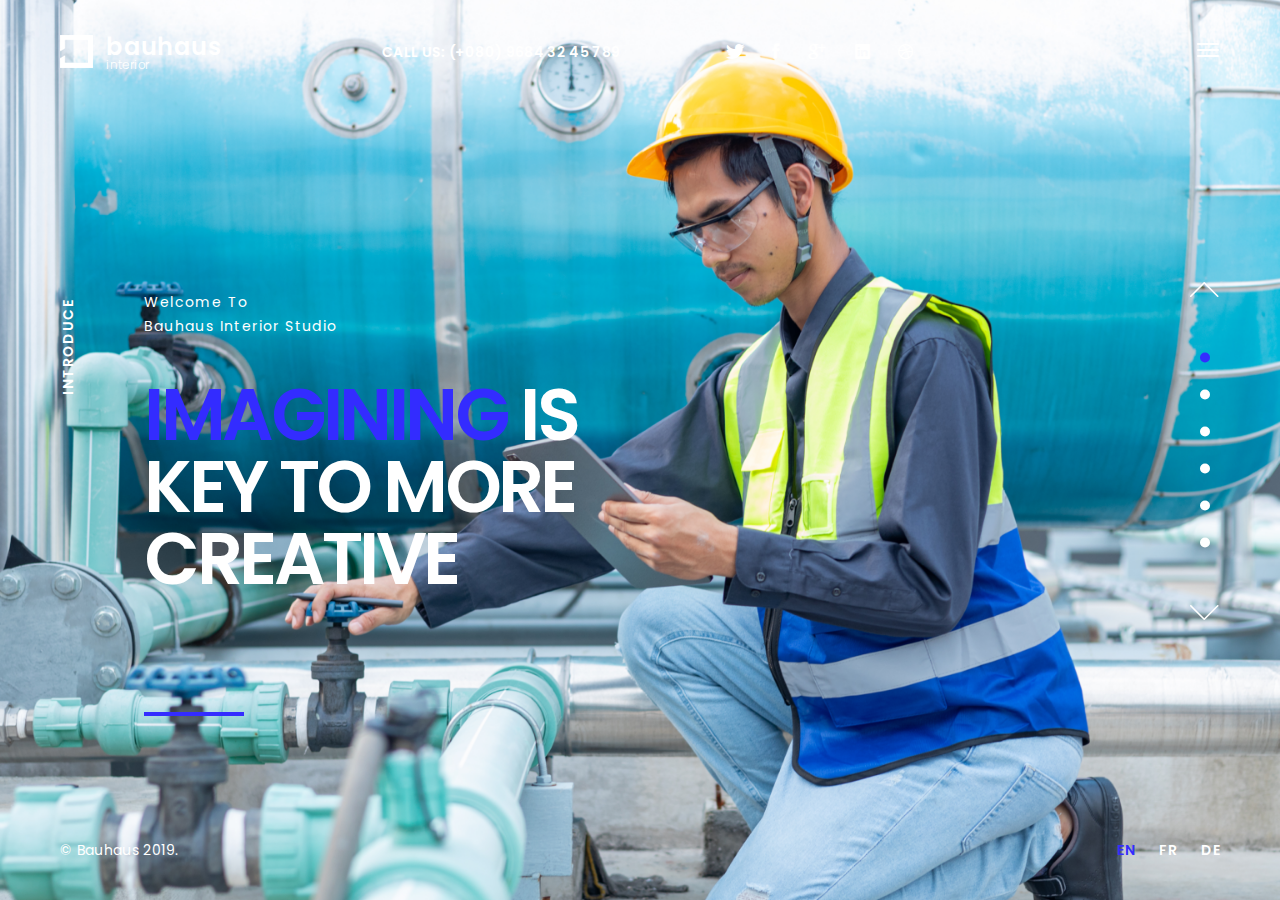
<file: index-fullpage-dark.html>
<!DOCTYPE HTML>
<html lang="en">
<head>
  <meta charset="utf-8">
  <meta name="viewport" content="width=device-width, initial-scale=1">
  <meta name="description" content="Bauhaus - OnePage Architecture & Interior HTML Template">
  <meta name="author" content="Paul">

  <!-- Favicons -->
  <link rel="shortcut icon" href="favicon.png">
  <link rel="apple-touch-icon" href="apple-touch-icon.png">
  <link rel="apple-touch-icon" sizes="72x72" href="apple-touch-icon-72x72.png">
  <link rel="apple-touch-icon" sizes="114x114" href="apple-touch-icon-114x114.png">

  <title>Bauhaus - OnePage Architecture & Interior HTML Template</title> 

  <!-- Fonts -->
  <link href="https://fonts.googleapis.com/css?family=Poppins:300,400,500,600,700" rel="stylesheet">
  <link href="https://fonts.googleapis.com/css?family=Libre+Baskerville:400i" rel="stylesheet">

  <!-- Styles -->
  <link href="css/style.css" rel="stylesheet" media="screen">
  <link href="css/dark.css" rel="stylesheet" media="screen">
</head>
<body class="body-fullpage">

  <!-- Loader -->
  <div class="loader">
    <div class="spinner">
      <div class="double-bounce1"></div>
      <div class="double-bounce2"></div>
    </div>
  </div>

  <!-- Content CLick Capture-->
  <div class="click-capture"></div>

  <!-- Sidebar Menu-->
  <div class="menu"> 
    <span class="close-menu icon-cross right-boxed"></span>
    <div class="menu-lang right-boxed">
      <a href="" class="active">En</a>
      <a href="">Fr</a>
      <a href="">De</a>
    </div>
    <nav class="nav mobile-menu menu-pagepiling">
      <ul class="menu-list right-boxed">
        <li>
          <a data-menuanchor="main" href="#main">Home</a>
        </li>
        <li>
          <a data-menuanchor="about" href="#about">About</a>
        </li>
        <li>
          <a data-menuanchor="projects" href="#projects">Projects</a>
        </li>
        <li>
          <a data-menuanchor="partners" href="#partners">Partners</a>
        </li>
        <li>
          <a data-menuanchor="testimonials" href="#testimonials">Testimonials</a>
        </li>
        <li>
          <a data-menuanchor="contacts" href="#contacts">Contacts</a>
        </li>
      </ul>
    </nav>
    <div class="menu-footer right-boxed">
      <div class="social-list">
        <a href="#" class="icon ion-social-twitter"></a>
        <a href="#" class="icon ion-social-facebook"></a>
        <a href="#" class="icon ion-social-googleplus"></a>
        <a href="#" class="icon ion-social-linkedin"></a>
        <a href="#" class="icon ion-social-dribbble-outline"></a>
      </div>
      <div class="copy">© Bauhaus 2019. All Rights Reseverd<br> Design by LoganCee</div>
    </div>
  </div>

  <!-- Navbar -->
  <header class="navbar navbar-2 navbar-white boxed">
    <div class="navbar-bg"></div>
    <button type="button" class="navbar-toggle" data-toggle="collapse" data-target="#navbar-collapse" aria-expanded="false">
      <span class="icon-bar"></span>
      <span class="icon-bar"></span>
      <span class="icon-bar"></span>
    </button>

    <a class="brand" href="#">
      <img class="brand-img-white" alt="" src="images/brand-white.png">
      <div class="brand-info">
        <div class="brand-name">bauhaus</div>
        <div class="brand-text">interior</div>
      </div>
    </a>

    <address class="navbar-address visible-lg">call us: <span class="text-white">(+080) 9684 32 45 789</span></address>
    <div class="social-list hidden-xs">
      <a href="" class="icon ion-social-twitter"></a>
      <a href="" class="icon ion-social-facebook"></a>
      <a href="" class="icon ion-social-googleplus"></a>
      <a href="" class="icon ion-social-linkedin"></a>
      <a href="" class="icon ion-social-dribbble-outline"></a>
    </div>
  </header>

  <!-- Footer -->
  <div class="copy-bottom white boxed">© Bauhaus 2019.</div>
  <div class="lang-bottom white boxed">
    <div class="menu-lang">
      <a href="#" class="active">En</a>
      <a href="#">Fr</a>
      <a href="#">De</a>
    </div>
  </div>

  <!-- Content Page Piling -->
  <div class="pagepiling">

    <!-- Section Home -->
    <div class="pp-scrollable scrollable-home text-white section">
      <div class="scroll-wrap">
        <div class="section-bg" style="background-image:url(images/bg/bg1.jpg);"></div>
        <div class="scrollable-content">
          <div class="vertical-centred">
            <div class="boxed boxed-inner">
              <div class="vertical-title hidden-xs hidden-sm"><span>Introduce</span></div>
              <div class="boxed">
                <div class="container">
                  <div class="intro">
                    <div class="row">
                      <div class="col-md-8 col-lg-6">
                        <p class="subtitle-top">Welcome To<br>Bauhaus Interior Studio</p>
                        <h1 class="display-1 text-white"><span class="text-primary">Imagining</span> IS key to more  creative</h1>
                        <div class="hr-bottom"></div>
                      </div>
                    </div>
                  </div>
                </div>
              </div>
            </div>
          </div>
        </div>
      </div>
    </div>

    <!-- Section About -->
    <div class="pp-scrollable scrollable-about section">
      <div class="scroll-wrap">
        <div class="scrollable-content">
          <div class="vertical-centred">
            <div class="boxed boxed-inner">
              <div class="vertical-title text-white hidden-xs hidden-sm"><span>what we do</span></div>
              <div class="boxed">
                <div class="container">
                  <div class="intro">
                    <div class="row">
                      <div class="col-md-5 col-lg-5">
                        <p class="subtitle-top text-white">Our Specialization</p>
                        <h2 class="title-uppercase">Our mission is<br> <span class="text-primary">design & develop</span> the best interior<br> around</h2>
                        <ul class="service-list">
                          <li>01.   home design</li>
                          <li>02.  commercial design</li> 
                          <li>03.  landscape</li>
                          <li>04.  garden & outdoor</li>
                          <li>05.  consultan</li>
                        </ul>
                      </div>
                      <div class="col-md-6 col-lg-5 col-md-offset-1 col-lg-offset-2">
                        <div class="dots-image-2">
                          <img alt="" class="img-responsive" src="images/1-470x490.jpg">
                          <div class="dots"></div>
                          <div class="experience-info">
                            <div class="number">24</div>
                            <div class="text">Years<br>Experience<br>Working</div>
                          </div>
                        </div>
                      </div>
                    </div>
                  </div>
                </div>
              </div>
            </div>
          </div>
        </div>
      </div>
    </div>

    <!-- Section Projects -->
    <div class="pp-scrollable scrollable-projects text-white section">
      <div class="scroll-wrap">
        <div class="bg-changer">
          <div class="section-bg" style="background-image:url(images/bg/bg2.jpg);"></div>
          <div class="section-bg" style="background-image:url(images/bg/bg2-2.jpg);"></div>
          <div class="section-bg" style="background-image:url(images/bg/bg2-3.jpg);"></div>
          <div class="section-bg" style="background-image:url(images/bg/bg2-4.jpg);"></div>
          <div class="section-bg" style="background-image:url(images/bg/bg2-5.jpg);"></div>
          <div class="section-bg" style="background-image:url(images/bg/bg2-6.jpg);"></div>
        </div>
        <div class="scrollable-content">
          <div class="vertical-centred">
            <div class="boxed boxed-inner">
              <div class="vertical-title hidden-xs hidden-sm"><span>our works</span></div>
              <div class="boxed">
                <div class="container">
                  <div class="intro">
                    <div class="row">
                      <div class="col-md-12">
                        <h2 class="title-uppercase text-white">latest projects</h2>
                        <div class="row-project-box row">

                          <!-- Project Item 1 -->
                          <div class="col-project-box col-sm-6 col-md-4 col-lg-3">
                            <a href="#project1" class="project-box popup-with-zoom-anim">
                              <div class="project-box-inner">
                                <h5>UCAM Minimalist Apartment</h5>
                                <div class="project-category">House Design</div>
                              </div>
                            </a>

                            <!-- Project Modal Dialog 1 -->
                            <div id="project1" class="container zoom-anim-dialog mfp-hide">
                              <div class="row">
                                <div class="col-lg-8"><img alt="" class="project-detail-img" src="images/projects/interior/1-680x680.jpg"></div>
                                <div class="col-lg-4">
                                  <h3 class="project-detail-title">UCAM Minimalist Apartment</h3>
                                  <p class="project-detail-text">Lorem ipsum dolor sit amet, consectetuer adipiscing elit, sed diam nonummy nibh euismod tincidunt ut. magna aliquam erat volutpat enim ad minim veniam. Duis autem vel eum iriure dolor in hendrerit in.</p>
                                  <ul class="project-detail-list text-white">
                                    <li>
                                      <span class="left">Clients:</span>
                                      <span class="right">Ethan Hunt, John Doe</span>
                                    </li>
                                    <li>
                                      <span class="left">Completion:</span>
                                      <span class="right">February 5th, 2019</span>
                                    </li>
                                    <li>
                                      <span class="left">Project Type:</span>
                                      <span class="right">Villa, Residence</span>
                                    </li>
                                    <li>
                                      <span class="left">Architects:</span>
                                      <span class="right">Logan Cee, Paul</span>
                                    </li>
                                    <li>
                                      <span class="left">Budget:</span>
                                      <span class="right">$1 200 000</span>
                                    </li>
                                  </ul>
                                  <div class="project-detail-meta">
                                    <span class="left text-white hidden-xs pull-sm-left">Share:</span>
                                    <div class="social-list pull-sm-right">
                                      <a href="" class="icon ion-social-twitter"></a>
                                      <a href="" class="icon ion-social-facebook"></a>
                                      <a href="" class="icon ion-social-googleplus"></a>
                                      <a href="" class="icon ion-social-linkedin"></a>
                                      <a href="" class="icon ion-social-dribbble-outline"></a>
                                    </div>
                                  </div>
                                </div>
                              </div>
                            </div>
                          </div>

                          <!-- Project Item 2 -->
                          <div class="col-project-box col-sm-6 col-md-4 col-lg-3">
                            <a href="#project2" class="project-box popup-with-zoom-anim">
                              <div class="project-box-inner">
                                <h5>Scadinavan Living Room</h5>
                                <div class="project-category">House Design</div>
                              </div>
                            </a>

                            <!-- Project Modal Dialog 2 -->
                            <div id="project2" class="container zoom-anim-dialog mfp-hide">
                              <div class="row">
                                <div class="col-lg-8"><img alt="" class="project-detail-img" src="images/projects/interior/2-680x680.jpg"></div>
                                <div class="col-lg-4">
                                  <h3 class="project-detail-title">Scadinavan Living Room</h3>
                                  <p class="project-detail-text">Lorem ipsum dolor sit amet, consectetuer adipiscing elit, sed diam nonummy nibh euismod tincidunt ut. magna aliquam erat volutpat enim ad minim veniam. Duis autem vel eum iriure dolor in hendrerit in.</p>
                                  <ul class="project-detail-list text-white">
                                    <li>
                                      <span class="left">Clients:</span>
                                      <span class="right">Ethan Hunt, John Doe</span>
                                    </li>
                                    <li>
                                      <span class="left">Completion:</span>
                                      <span class="right">February 5th, 2019</span>
                                    </li>
                                    <li>
                                      <span class="left">Project Type:</span>
                                      <span class="right">Villa, Residence</span>
                                    </li>
                                    <li>
                                      <span class="left">Architects:</span>
                                      <span class="right">Logan Cee, Paul</span>
                                    </li>
                                    <li>
                                      <span class="left">Budget:</span>
                                      <span class="right">$1 200 000</span>
                                    </li>
                                  </ul>
                                  <div class="project-detail-meta">
                                    <span class="left text-white hidden-xs pull-sm-left">Share:</span>
                                    <div class="social-list pull-sm-right">
                                      <a href="" class="icon ion-social-twitter"></a>
                                      <a href="" class="icon ion-social-facebook"></a>
                                      <a href="" class="icon ion-social-googleplus"></a>
                                      <a href="" class="icon ion-social-linkedin"></a>
                                      <a href="" class="icon ion-social-dribbble-outline"></a>
                                    </div>
                                  </div>
                                </div>
                              </div>
                            </div>
                          </div>

                          <!-- Project Item 3 -->
                          <div class="col-project-box col-sm-6 col-md-4 col-lg-3">
                            <a href="#project3" class="project-box popup-with-zoom-anim">
                              <div class="project-box-inner">
                                <h5>Office For Fashion Brand Store</h5>
                                <div class="project-category">Commercial Design</div>
                              </div>
                            </a>

                            <!-- Project Modal Dialog 3 -->
                            <div id="project3" class="container zoom-anim-dialog mfp-hide">
                              <div class="row">
                                <div class="col-lg-8"><img alt="" class="project-detail-img" src="images/projects/interior/3-680x680.jpg"></div>
                                <div class="col-lg-4">
                                  <h3 class="project-detail-title">Office For Fashion Brand Store</h3>
                                  <p class="project-detail-text">Lorem ipsum dolor sit amet, consectetuer adipiscing elit, sed diam nonummy nibh euismod tincidunt ut. magna aliquam erat volutpat enim ad minim veniam. Duis autem vel eum iriure dolor in hendrerit in.</p>
                                  <ul class="project-detail-list text-white">
                                    <li>
                                      <span class="left">Clients:</span>
                                      <span class="right">Ethan Hunt, John Doe</span>
                                    </li>
                                    <li>
                                      <span class="left">Completion:</span>
                                      <span class="right">February 5th, 2019</span>
                                    </li>
                                    <li>
                                      <span class="left">Project Type:</span>
                                      <span class="right">Villa, Residence</span>
                                    </li>
                                    <li>
                                      <span class="left">Architects:</span>
                                      <span class="right">Logan Cee, Paul</span>
                                    </li>
                                    <li>
                                      <span class="left">Budget:</span>
                                      <span class="right">$1 200 000</span>
                                    </li>
                                  </ul>
                                  <div class="project-detail-meta">
                                    <span class="left text-white hidden-xs pull-sm-left">Share:</span>
                                    <div class="social-list pull-sm-right">
                                      <a href="" class="icon ion-social-twitter"></a>
                                      <a href="" class="icon ion-social-facebook"></a>
                                      <a href="" class="icon ion-social-googleplus"></a>
                                      <a href="" class="icon ion-social-linkedin"></a>
                                      <a href="" class="icon ion-social-dribbble-outline"></a>
                                    </div>
                                  </div>
                                </div>
                              </div>
                            </div>
                          </div>

                          <!-- Project Item 4 -->
                          <div class="col-project-box col-sm-6 col-md-4 col-lg-3">
                            <a href="#project4" class="project-box popup-with-zoom-anim">
                              <div class="project-box-inner">
                                <h5>Rennovate Toilet</h5>
                                <div class="project-category">House Design</div>
                              </div>
                            </a>

                            <!-- Project Modal Dialog 4 -->
                            <div id="project4" class="container zoom-anim-dialog mfp-hide">
                              <div class="row">
                                <div class="col-lg-8"><img alt="" class="project-detail-img" src="images/projects/interior/4-680x680.jpg"></div>
                                <div class="col-lg-4">
                                  <h3 class="project-detail-title">Rennovate Toilet</h3>
                                  <p class="project-detail-text">Lorem ipsum dolor sit amet, consectetuer adipiscing elit, sed diam nonummy nibh euismod tincidunt ut. magna aliquam erat volutpat enim ad minim veniam. Duis autem vel eum iriure dolor in hendrerit in.</p>
                                  <ul class="project-detail-list text-white">
                                    <li>
                                      <span class="left">Clients:</span>
                                      <span class="right">Ethan Hunt, John Doe</span>
                                    </li>
                                    <li>
                                      <span class="left">Completion:</span>
                                      <span class="right">February 5th, 2019</span>
                                    </li>
                                    <li>
                                      <span class="left">Project Type:</span>
                                      <span class="right">Villa, Residence</span>
                                    </li>
                                    <li>
                                      <span class="left">Architects:</span>
                                      <span class="right">Logan Cee, Paul</span>
                                    </li>
                                    <li>
                                      <span class="left">Budget:</span>
                                      <span class="right">$1 200 000</span>
                                    </li>
                                  </ul>
                                  <div class="project-detail-meta">
                                    <span class="left text-white hidden-xs pull-sm-left">Share:</span>
                                    <div class="social-list pull-sm-right">
                                      <a href="" class="icon ion-social-twitter"></a>
                                      <a href="" class="icon ion-social-facebook"></a>
                                      <a href="" class="icon ion-social-googleplus"></a>
                                      <a href="" class="icon ion-social-linkedin"></a>
                                      <a href="" class="icon ion-social-dribbble-outline"></a>
                                    </div>
                                  </div>
                                </div>
                              </div>
                            </div>
                          </div>

                          <!-- Project Item 5 -->
                          <div class="col-project-box col-sm-6 col-md-4 col-lg-3">
                            <a href="#project5" class="project-box popup-with-zoom-anim">
                              <div class="project-box-inner">
                                <h5>Living Room Germnay</h5>
                                <div class="project-category">Interior Design</div>
                              </div>
                            </a>

                            <!-- Project Modal Dialog 5 -->
                            <div id="project5" class="container zoom-anim-dialog mfp-hide">
                              <div class="row">
                                <div class="col-lg-8"><img alt="" class="project-detail-img" src="images/projects/interior/5-680x680.jpg"></div>
                                <div class="col-lg-4">
                                  <h3 class="project-detail-title">Living Room Germnay</h3>
                                  <p class="project-detail-text">Lorem ipsum dolor sit amet, consectetuer adipiscing elit, sed diam nonummy nibh euismod tincidunt ut. magna aliquam erat volutpat enim ad minim veniam. Duis autem vel eum iriure dolor in hendrerit in.</p>
                                  <ul class="project-detail-list text-white">
                                    <li>
                                      <span class="left">Clients:</span>
                                      <span class="right">Ethan Hunt, John Doe</span>
                                    </li>
                                    <li>
                                      <span class="left">Completion:</span>
                                      <span class="right">February 5th, 2019</span>
                                    </li>
                                    <li>
                                      <span class="left">Project Type:</span>
                                      <span class="right">Villa, Residence</span>
                                    </li>
                                    <li>
                                      <span class="left">Architects:</span>
                                      <span class="right">Logan Cee, Paul</span>
                                    </li>
                                    <li>
                                      <span class="left">Budget:</span>
                                      <span class="right">$1 200 000</span>
                                    </li>
                                  </ul>
                                  <div class="project-detail-meta">
                                    <span class="left text-white hidden-xs pull-sm-left">Share:</span>
                                    <div class="social-list pull-sm-right">
                                      <a href="" class="icon ion-social-twitter"></a>
                                      <a href="" class="icon ion-social-facebook"></a>
                                      <a href="" class="icon ion-social-googleplus"></a>
                                      <a href="" class="icon ion-social-linkedin"></a>
                                      <a href="" class="icon ion-social-dribbble-outline"></a>
                                    </div>
                                  </div>
                                </div>
                              </div>
                            </div>
                          </div>

                          <!-- Project Item 6 -->
                          <div class="col-project-box col-sm-6 col-md-4 col-lg-3">
                            <a href="#project6" class="project-box popup-with-zoom-anim">
                              <div class="project-box-inner">
                                <h5>The Luxury Interior Design</h5>
                                <div class="project-category">Interior Design</div>
                              </div>
                            </a>

                            <!-- Project Modal Dialog 6 -->
                            <div id="project6" class="container zoom-anim-dialog mfp-hide">
                              <div class="row">
                                <div class="col-lg-8"><img alt="" class="project-detail-img" src="images/projects/interior/6-680x680.jpg"></div>
                                <div class="col-lg-4">
                                  <h3 class="project-detail-title">The Luxury Interior Design</h3>
                                  <p class="project-detail-text">Lorem ipsum dolor sit amet, consectetuer adipiscing elit, sed diam nonummy nibh euismod tincidunt ut. magna aliquam erat volutpat enim ad minim veniam. Duis autem vel eum iriure dolor in hendrerit in.</p>
                                  <ul class="project-detail-list text-white">
                                    <li>
                                      <span class="left">Clients:</span>
                                      <span class="right">Ethan Hunt, John Doe</span>
                                    </li>
                                    <li>
                                      <span class="left">Completion:</span>
                                      <span class="right">February 5th, 2019</span>
                                    </li>
                                    <li>
                                      <span class="left">Project Type:</span>
                                      <span class="right">Villa, Residence</span>
                                    </li>
                                    <li>
                                      <span class="left">Architects:</span>
                                      <span class="right">Logan Cee, Paul</span>
                                    </li>
                                    <li>
                                      <span class="left">Budget:</span>
                                      <span class="right">$1 200 000</span>
                                    </li>
                                  </ul>
                                  <div class="project-detail-meta">
                                    <span class="left text-white hidden-xs pull-sm-left">Share:</span>
                                    <div class="social-list pull-sm-right">
                                      <a href="" class="icon ion-social-twitter"></a>
                                      <a href="" class="icon ion-social-facebook"></a>
                                      <a href="" class="icon ion-social-googleplus"></a>
                                      <a href="" class="icon ion-social-linkedin"></a>
                                      <a href="" class="icon ion-social-dribbble-outline"></a>
                                    </div>
                                  </div>
                                </div>
                              </div>
                            </div>
                          </div>
                        </div>
                      </div>
                    </div>
                  </div>
                </div>
              </div>
            </div>
          </div>
        </div>
      </div>
    </div>

    <!-- Section Partners -->
    <div class="pp-scrollable scrollable-partners section">
      <div class="scroll-wrap">
        <div class="scrollable-content">
          <div class="vertical-centred">
            <div class="boxed boxed-inner">
              <div class="vertical-title text-white hidden-xs hidden-sm"><span>Partners</span></div>
              <div class="boxed">
                <div class="container">
                  <div class="intro overflow-hidden">
                    <div class="row">
                      <div class="col-md-12">
                        <h2 class="title-uppercase">our partners</h2>
                        <div class="row-partners">
                          <div class="col-partner">
                            <div class="partner-inner"><img alt="" src="images/partners/white/1.png"></div>
                          </div>
                          <div class="col-partner">
                            <div class="partner-inner"><img alt="" src="images/partners/white/2.png"></div>
                          </div>
                          <div class="col-partner">
                            <div class="partner-inner"><img alt="" src="images/partners/white/3.png"></div>
                          </div>
                           <div class="col-partner">
                            <div class="partner-inner"><img alt="" src="images/partners/white/4.png"></div>
                          </div>
                          <div class="col-partner">
                            <div class="partner-inner"><img alt="" src="images/partners/white/5.png"></div>
                          </div>
                          <div class="col-partner">
                            <div class="partner-inner"><img alt="" src="images/partners/white/5.png"></div>
                          </div>
                          <div class="col-partner">
                            <div class="partner-inner"><img alt="" src="images/partners/white/4.png"></div>
                          </div>
                          <div class="col-partner">
                            <div class="partner-inner"><img alt="" src="images/partners/white/3.png"></div>
                          </div>
                           <div class="col-partner">
                            <div class="partner-inner"><img alt="" src="images/partners/white/2.png"></div>
                          </div>
                          <div class="col-partner">
                            <div class="partner-inner"><img alt="" src="images/partners/white/1.png"></div>
                          </div>
                        </div>
                      </div>
                    </div>
                  </div>
                </div>
              </div>
            </div>
          </div>
        </div>
      </div>
    </div>

    <!-- Testimonials-->
    <div class="pp-scrollable scrollable-testimonials text-white section">
      <div class="scroll-wrap">
        <div class="section-bg" style="background-image:url(images/bg/bg3.jpg);"></div>
        <div class="scrollable-content">
          <div class="vertical-centred">
            <div class="boxed boxed-inner">
              <div class="vertical-title hidden-xs hidden-sm"><span>testimonials</span></div>
              <div class="boxed">
                <div class="container">
                  <div class="intro">
                    <div class="row">
                      <div class="col-md-6 col-lg-5">
                        <span class="icon-quote ion-quote"></span>
                        <h2 class="title-uppercase text-white">creative & dedicated is things that bauhaus studio brings for your house</h2>
                      </div>
                      <div class="col-md-5 col-lg-5  col-md-offset-1 col-lg-offset-2">
                        <div class="review-carousel owl-carousel">
                          <div class="review-carousel-item">
                            <div class="text">
                            <p>“ If you are seeking an Interior designer that will understand exactly your needs, and someone who will utilise their creative and technical skills in parity with your taste, then Suzanne at The Bauhaus Studio is perfect.</p>
                            <p> Thank you so much for all your design and expertise."</p>
                            </div>
                            <div class="review-author">
                              <div class="author-name">David & Elisa</div>
                              <i>Apartment view lake at Brooklyn</i>
                            </div>
                          </div>
                          <div class="review-carousel-item">
                            <div class="text">
                            <p>“  Lorem ipsum dolor sit amet, consectetur adipisicing elit. Sequi voluptates officia molestias fugit ipsum, blanditiis minima voluptatibus sit in laudantium doloribus, illum, reiciendis similique distinctio asperiores earum dolore eveniet eius."</p>
                            <p> Thank you so much for all your design and expertise."</p>
                            </div>
                            <div class="review-author">
                              <div class="author-name">Amanda</div>
                              <i>Apartment view lake at Brooklyn</i>
                            </div>
                          </div>
                          <div class="review-carousel-item">
                            <div class="text">
                            <p>“ If you are seeking an Interior designer that will understand exactly your needs, and someone who will utilise their creative and technical skills in parity with your taste, then Suzanne at The Bauhaus Studio is perfect.</p>
                            <p> Thank you so much for all your design and expertise."</p>
                            </div>
                            <div class="review-author">
                              <div class="author-name">John</div>
                              <i>Apartment view lake at Brooklyn</i>
                            </div>
                          </div>
                        </div>
                      </div>
                    </div>
                  </div>
                </div>
              </div>
            </div>
          </div>
        </div>
      </div>
    </div>

    <!-- Section Contacts -->
    <div class="pp-scrollable scrollable-contacts section">
      <div class="scroll-wrap">
        <div class="scrollable-content">
          <div class="vertical-centred">
            <div class="boxed boxed-inner">
              <div class="vertical-title text-white hidden-xs hidden-sm"><span>contact</span></div>
              <div class="boxed">
                <div class="container">
                  <div class="intro overflow-hidden">
                    <div class="row">
                      <div class="col-md-12">
                        <h2 class="title-uppercase">enjoy coffee with us</h2>
                        <div id="map" class="map-2"></div>
                        <div class="contact-info">
                          <div class="row-contact-info row">
                            <div class="col-contact-info col-md-6 col-lg-4">
                              <div class="row">
                                <h3 class="col-sm-3 col-md-4">Write us</h3>
                                <div class="col-right col-sm-8 col-md-7 col-sm-offset-1 col-md-offset-1">
                                  <div class="contact-info-row col-sm-6 col-md-12">
                                    <strong class="text-white">head office</strong><br>
                                    hello@bauhaus.co
                                  </div>
                                  <div class="contact-info-row col-sm-6 col-md-12 ">
                                    <strong class="text-white">support</strong><br>
                                    info@bauhaus.co
                                  </div>                   
                                </div>
                              </div>
                            </div>
                            <div class="col-contact-info col-md-6 col-lg-4">
                              <div class="row">
                                <h3 class="col-sm-3 col-md-4">call us</h3>
                                <div class="col-right col-sm-8 col-md-7 col-sm-offset-1 col-md-offset-1">
                                  <div class="contact-info-row col-sm-6 col-md-12">
                                    <strong class="text-white">head office</strong><br>
                                    (0043) 568 456 902
                                  </div>
                                  <div class="contact-info-row col-sm-6 col-md-12 ">
                                    <strong class="text-white">support</strong><br>
                                    (00232) 568 323 901
                                  </div>   
                                </div>                                   
                              </div>
                            </div>
                            <div class="col-contact-info col-md-6 col-lg-4">
                              <div class="row">
                                <h3 class="col-sm-3 col-md-4">Visit us</h3>
                                <div class="col-right col-sm-8 col-md-7 col-sm-offset-1 col-md-offset-1">
                                  <div class="contact-info-row col-sm-6 col-md-12">
                                    69 Queen St, Melbourne Australia
                                  </div>                                   
                                </div>
                              </div>
                            </div>
                          </div>
                        </div>
                      </div>
                    </div>
                  </div>
                </div>
              </div>
            </div>
          </div>
        </div>
      </div>
    </div>
  </div>

  <!-- jQuery -->
  <script src="js/jquery.min.js"></script>
  <script src="js/bootstrap.min.js"></script>
  <script src="js/smoothscroll.js"></script>
  <script src="js/jquery.pagepiling.min.js"></script>
  <script src="js/jquery.magnific-popup.min.js"></script>
  <script src="js/owl.carousel.min.js"></script>
  <script src="http://maps.google.com/maps/api/js?key=AIzaSyCwVuYiM-83l2IdjpT9uC0lg4jBm8-w4j8"></script> 
  <script src="js/gmap.js"></script>

  <!-- Scripts -->
  <script src="js/scripts.js"></script> 
</body>
</html>
</file>
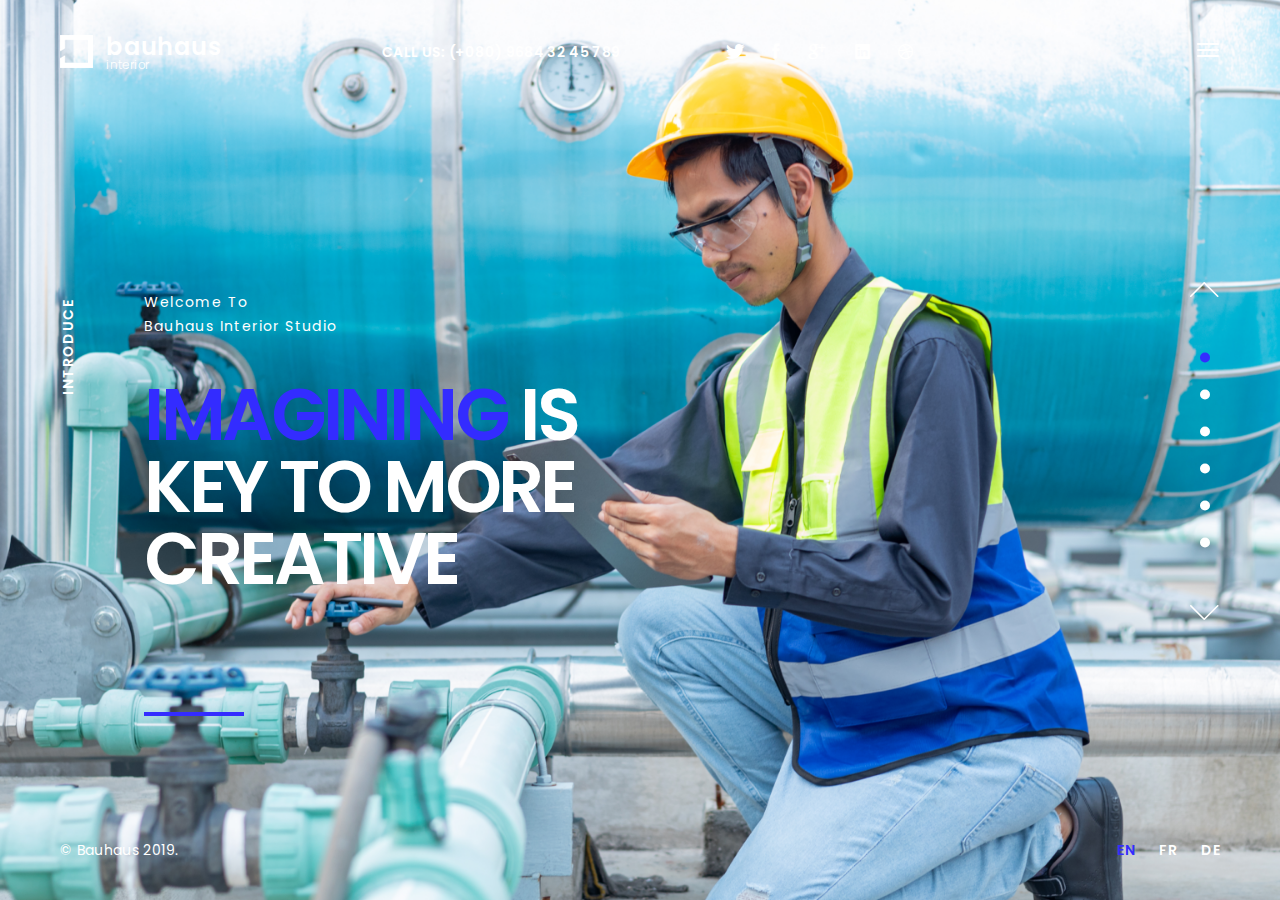
<file: index-fullpage.html>
<!DOCTYPE HTML>
<html lang="en">
<head>
  <meta charset="utf-8">
  <meta name="viewport" content="width=device-width, initial-scale=1">
  <meta name="description" content="Bauhaus - OnePage Architecture & Interior HTML Template">
  <meta name="author" content="Paul">

  <!-- Favicons -->
  <link rel="shortcut icon" href="favicon.png">
  <link rel="apple-touch-icon" href="apple-touch-icon.png">
  <link rel="apple-touch-icon" sizes="72x72" href="apple-touch-icon-72x72.png">
  <link rel="apple-touch-icon" sizes="114x114" href="apple-touch-icon-114x114.png">

  <title>Bauhaus - OnePage Architecture & Interior HTML Template</title> 

  <!-- Fonts -->
  <link href="https://fonts.googleapis.com/css?family=Poppins:300,400,500,600,700" rel="stylesheet">
  <link href="https://fonts.googleapis.com/css?family=Libre+Baskerville:400i" rel="stylesheet">

  <!-- Styles -->
  <link href="css/style.css" rel="stylesheet" media="screen">
</head>
<body class="body-fullpage">

  <!-- Loader -->
  <div class="loader">
    <div class="spinner">
      <div class="double-bounce1"></div>
      <div class="double-bounce2"></div>
    </div>
  </div>

  <!-- Content CLick Capture-->
  <div class="click-capture"></div>

  <!-- Sidebar Menu-->
  <div class="menu"> 
    <span class="close-menu icon-cross right-boxed"></span>
    <div class="menu-lang right-boxed">
      <a href="" class="active">En</a>
      <a href="">Fr</a>
      <a href="">De</a>
    </div>
    <nav class="nav mobile-menu menu-pagepiling">
      <ul class="menu-list right-boxed">
        <li>
          <a data-menuanchor="main" href="#main">Home</a>
        </li>
        <li>
          <a data-menuanchor="about" href="#about">About</a>
        </li>
        <li>
          <a data-menuanchor="projects" href="#projects">Projects</a>
        </li>
        <li>
          <a data-menuanchor="partners" href="#partners">Partners</a>
        </li>
        <li>
          <a data-menuanchor="testimonials" href="#testimonials">Testimonials</a>
        </li>
        <li>
          <a data-menuanchor="contacts" href="#contacts">Contacts</a>
        </li>
      </ul>
    </nav>
    <div class="menu-footer right-boxed">
      <div class="social-list">
        <a href="#" class="icon ion-social-twitter"></a>
        <a href="#" class="icon ion-social-facebook"></a>
        <a href="#" class="icon ion-social-googleplus"></a>
        <a href="#" class="icon ion-social-linkedin"></a>
        <a href="#" class="icon ion-social-dribbble-outline"></a>
      </div>
      <div class="copy">© Bauhaus 2019. All Rights Reseverd<br> Design by LoganCee</div>
    </div>
  </div>

  <!-- Navbar -->
  <header class="navbar navbar-2 navbar-white boxed">
    <div class="navbar-bg"></div>
    <button type="button" class="navbar-toggle" data-toggle="collapse" data-target="#navbar-collapse" aria-expanded="false">
      <span class="icon-bar"></span>
      <span class="icon-bar"></span>
      <span class="icon-bar"></span>
    </button>

    <a class="brand" href="#">
      <img class="brand-img" alt="" src="images/brand.png">
      <img class="brand-img-white" alt="" src="images/brand-white.png">
      <div class="brand-info">
        <div class="brand-name">bauhaus</div>
        <div class="brand-text">interior</div>
      </div>
    </a>

    <address class="navbar-address visible-lg">call us: <span class="text-dark">(+080) 9684 32 45 789</span></address>
    <div class="social-list hidden-xs">
      <a href="" class="icon ion-social-twitter"></a>
      <a href="" class="icon ion-social-facebook"></a>
      <a href="" class="icon ion-social-googleplus"></a>
      <a href="" class="icon ion-social-linkedin"></a>
      <a href="" class="icon ion-social-dribbble-outline"></a>
    </div>
  </header>

  <!-- Footer -->
  <div class="copy-bottom white boxed">© Bauhaus 2019.</div>
  <div class="lang-bottom white boxed">
    <div class="menu-lang">
      <a href="#" class="active">En</a>
      <a href="#">Fr</a>
      <a href="#">De</a>
    </div>
  </div>

  <!-- Content Page Piling -->
  <div class="pagepiling">

    <!-- Section Home -->
    <div class="pp-scrollable scrollable-home text-white section">
      <div class="scroll-wrap">
        <div class="section-bg" style="background-image:url(images/bg/bg1.jpg);"></div>
        <div class="scrollable-content">
          <div class="vertical-centred">
            <div class="boxed boxed-inner">
              <div class="vertical-title hidden-xs hidden-sm"><span>Introduce</span></div>
              <div class="boxed">
                <div class="container">
                  <div class="intro">
                    <div class="row">
                      <div class="col-md-8 col-lg-6">
                        <p class="subtitle-top">Welcome To<br>Bauhaus Interior Studio</p>
                        <h1 class="display-1 text-white"><span class="text-primary">Imagining</span> IS key to more  creative</h1>
                        <div class="hr-bottom"></div>
                      </div>
                    </div>
                  </div>
                </div>
              </div>
            </div>
          </div>
        </div>
      </div>
    </div>

    <!-- Section About -->
    <div class="section-white pp-scrollable scrollable-about section">
      <div class="scroll-wrap">
        <div class="scrollable-content">
          <div class="vertical-centred">
            <div class="boxed boxed-inner">
              <div class="vertical-title text-dark hidden-xs hidden-sm"><span>what we do</span></div>
              <div class="boxed">
                <div class="container">
                  <div class="intro">
                    <div class="row">
                      <div class="col-md-5 col-lg-5">
                        <p class="subtitle-top text-dark">Our Specialization</p>
                        <h2 class="title-uppercase">Our mission is<br> <span class="text-primary">design & develop</span> the best interior<br> around</h2>
                        <ul class="service-list">
                          <li>01.   home design</li>
                          <li>02.  commercial design</li> 
                          <li>03.  landscape</li>
                          <li>04.  garden & outdoor</li>
                          <li>05.  consultan</li>
                        </ul>
                      </div>
                      <div class="col-md-6 col-lg-5 col-md-offset-1 col-lg-offset-2">
                        <div class="dots-image-2">
                          <img alt="" class="img-responsive" src="images/1-470x490.jpg">
                          <div class="dots"></div>
                          <div class="experience-info">
                            <div class="number">24</div>
                            <div class="text">Years<br>Experience<br>Working</div>
                          </div>
                        </div>
                      </div>
                    </div>
                  </div>
                </div>
              </div>
            </div>
          </div>
        </div>
      </div>
    </div>

    <!-- Section Projects -->
    <div class="pp-scrollable scrollable-projects text-white section">
      <div class="scroll-wrap">
        <div class="bg-changer">
          <div class="section-bg" style="background-image:url(images/bg/bg2.jpg);"></div>
          <div class="section-bg" style="background-image:url(images/bg/bg2-2.jpg);"></div>
          <div class="section-bg" style="background-image:url(images/bg/bg2-3.jpg);"></div>
          <div class="section-bg" style="background-image:url(images/bg/bg2-4.jpg);"></div>
          <div class="section-bg" style="background-image:url(images/bg/bg2-5.jpg);"></div>
          <div class="section-bg" style="background-image:url(images/bg/bg2-6.jpg);"></div>
        </div>
        <div class="scrollable-content">
          <div class="vertical-centred">
            <div class="boxed boxed-inner">
              <div class="vertical-title hidden-xs hidden-sm"><span>our works</span></div>
              <div class="boxed">
                <div class="container">
                  <div class="intro">
                    <div class="row">
                      <div class="col-md-12">
                        <h2 class="title-uppercase text-white">latest projects</h2>
                        <div class="row-project-box row">

                          <!-- Project Item 1 -->
                          <div class="col-project-box col-sm-6 col-md-4 col-lg-3">
                            <a href="#project1" class="project-box popup-with-zoom-anim">
                              <div class="project-box-inner">
                                <h5>UCAM Minimalist Apartment</h5>
                                <div class="project-category">House Design</div>
                              </div>
                            </a>

                            <!-- Project Modal Dialog 1 -->
                            <div id="project1" class="container zoom-anim-dialog mfp-hide">
                              <div class="row">
                                <div class="col-lg-8"><img alt="" class="project-detail-img" src="images/projects/interior/1-680x680.jpg"></div>
                                <div class="col-lg-4">
                                  <h3 class="project-detail-title">UCAM Minimalist Apartment</h3>
                                  <p class="project-detail-text">Lorem ipsum dolor sit amet, consectetuer adipiscing elit, sed diam nonummy nibh euismod tincidunt ut. magna aliquam erat volutpat enim ad minim veniam. Duis autem vel eum iriure dolor in hendrerit in.</p>
                                  <ul class="project-detail-list text-dark">
                                    <li>
                                      <span class="left">Clients:</span>
                                      <span class="right">Ethan Hunt, John Doe</span>
                                    </li>
                                    <li>
                                      <span class="left">Completion:</span>
                                      <span class="right">February 5th, 2019</span>
                                    </li>
                                    <li>
                                      <span class="left">Project Type:</span>
                                      <span class="right">Villa, Residence</span>
                                    </li>
                                    <li>
                                      <span class="left">Architects:</span>
                                      <span class="right">Logan Cee, Paul</span>
                                    </li>
                                    <li>
                                      <span class="left">Budget:</span>
                                      <span class="right">$1 200 000</span>
                                    </li>
                                  </ul>
                                  <div class="project-detail-meta">
                                    <span class="left text-dark hidden-xs pull-sm-left">Share:</span>
                                    <div class="social-list pull-sm-right">
                                      <a href="" class="icon ion-social-twitter"></a>
                                      <a href="" class="icon ion-social-facebook"></a>
                                      <a href="" class="icon ion-social-googleplus"></a>
                                      <a href="" class="icon ion-social-linkedin"></a>
                                      <a href="" class="icon ion-social-dribbble-outline"></a>
                                    </div>
                                  </div>
                                </div>
                              </div>
                            </div>
                          </div>

                          <!-- Project Item 2 -->
                          <div class="col-project-box col-sm-6 col-md-4 col-lg-3">
                            <a href="#project2" class="project-box popup-with-zoom-anim">
                              <div class="project-box-inner">
                                <h5>Scadinavan Living Room</h5>
                                <div class="project-category">House Design</div>
                              </div>
                            </a>

                            <!-- Project Modal Dialog 2 -->
                            <div id="project2" class="container zoom-anim-dialog mfp-hide">
                              <div class="row">
                                <div class="col-lg-8"><img alt="" class="project-detail-img" src="images/projects/interior/2-680x680.jpg"></div>
                                <div class="col-lg-4">
                                  <h3 class="project-detail-title">Scadinavan Living Room</h3>
                                  <p class="project-detail-text">Lorem ipsum dolor sit amet, consectetuer adipiscing elit, sed diam nonummy nibh euismod tincidunt ut. magna aliquam erat volutpat enim ad minim veniam. Duis autem vel eum iriure dolor in hendrerit in.</p>
                                  <ul class="project-detail-list text-dark">
                                    <li>
                                      <span class="left">Clients:</span>
                                      <span class="right">Ethan Hunt, John Doe</span>
                                    </li>
                                    <li>
                                      <span class="left">Completion:</span>
                                      <span class="right">February 5th, 2019</span>
                                    </li>
                                    <li>
                                      <span class="left">Project Type:</span>
                                      <span class="right">Villa, Residence</span>
                                    </li>
                                    <li>
                                      <span class="left">Architects:</span>
                                      <span class="right">Logan Cee, Paul</span>
                                    </li>
                                    <li>
                                      <span class="left">Budget:</span>
                                      <span class="right">$1 200 000</span>
                                    </li>
                                  </ul>
                                  <div class="project-detail-meta">
                                    <span class="left text-dark hidden-xs pull-sm-left">Share:</span>
                                    <div class="social-list pull-sm-right">
                                      <a href="" class="icon ion-social-twitter"></a>
                                      <a href="" class="icon ion-social-facebook"></a>
                                      <a href="" class="icon ion-social-googleplus"></a>
                                      <a href="" class="icon ion-social-linkedin"></a>
                                      <a href="" class="icon ion-social-dribbble-outline"></a>
                                    </div>
                                  </div>
                                </div>
                              </div>
                            </div>
                          </div>

                          <!-- Project Item 3 -->
                          <div class="col-project-box col-sm-6 col-md-4 col-lg-3">
                            <a href="#project3" class="project-box popup-with-zoom-anim">
                              <div class="project-box-inner">
                                <h5>Office For Fashion Brand Store</h5>
                                <div class="project-category">Commercial Design</div>
                              </div>
                            </a>

                            <!-- Project Modal Dialog 3 -->
                            <div id="project3" class="container zoom-anim-dialog mfp-hide">
                              <div class="row">
                                <div class="col-lg-8"><img alt="" class="project-detail-img" src="images/projects/interior/3-680x680.jpg"></div>
                                <div class="col-lg-4">
                                  <h3 class="project-detail-title">Office For Fashion Brand Store</h3>
                                  <p class="project-detail-text">Lorem ipsum dolor sit amet, consectetuer adipiscing elit, sed diam nonummy nibh euismod tincidunt ut. magna aliquam erat volutpat enim ad minim veniam. Duis autem vel eum iriure dolor in hendrerit in.</p>
                                  <ul class="project-detail-list text-dark">
                                    <li>
                                      <span class="left">Clients:</span>
                                      <span class="right">Ethan Hunt, John Doe</span>
                                    </li>
                                    <li>
                                      <span class="left">Completion:</span>
                                      <span class="right">February 5th, 2019</span>
                                    </li>
                                    <li>
                                      <span class="left">Project Type:</span>
                                      <span class="right">Villa, Residence</span>
                                    </li>
                                    <li>
                                      <span class="left">Architects:</span>
                                      <span class="right">Logan Cee, Paul</span>
                                    </li>
                                    <li>
                                      <span class="left">Budget:</span>
                                      <span class="right">$1 200 000</span>
                                    </li>
                                  </ul>
                                  <div class="project-detail-meta">
                                    <span class="left text-dark hidden-xs pull-sm-left">Share:</span>
                                    <div class="social-list pull-sm-right">
                                      <a href="" class="icon ion-social-twitter"></a>
                                      <a href="" class="icon ion-social-facebook"></a>
                                      <a href="" class="icon ion-social-googleplus"></a>
                                      <a href="" class="icon ion-social-linkedin"></a>
                                      <a href="" class="icon ion-social-dribbble-outline"></a>
                                    </div>
                                  </div>
                                </div>
                              </div>
                            </div>
                          </div>

                          <!-- Project Item 4 -->
                          <div class="col-project-box col-sm-6 col-md-4 col-lg-3">
                            <a href="#project4" class="project-box popup-with-zoom-anim">
                              <div class="project-box-inner">
                                <h5>Rennovate Toilet</h5>
                                <div class="project-category">House Design</div>
                              </div>
                            </a>

                            <!-- Project Modal Dialog 4 -->
                            <div id="project4" class="container zoom-anim-dialog mfp-hide">
                              <div class="row">
                                <div class="col-lg-8"><img alt="" class="project-detail-img" src="images/projects/interior/4-680x680.jpg"></div>
                                <div class="col-lg-4">
                                  <h3 class="project-detail-title">Rennovate Toilet</h3>
                                  <p class="project-detail-text">Lorem ipsum dolor sit amet, consectetuer adipiscing elit, sed diam nonummy nibh euismod tincidunt ut. magna aliquam erat volutpat enim ad minim veniam. Duis autem vel eum iriure dolor in hendrerit in.</p>
                                  <ul class="project-detail-list text-dark">
                                    <li>
                                      <span class="left">Clients:</span>
                                      <span class="right">Ethan Hunt, John Doe</span>
                                    </li>
                                    <li>
                                      <span class="left">Completion:</span>
                                      <span class="right">February 5th, 2019</span>
                                    </li>
                                    <li>
                                      <span class="left">Project Type:</span>
                                      <span class="right">Villa, Residence</span>
                                    </li>
                                    <li>
                                      <span class="left">Architects:</span>
                                      <span class="right">Logan Cee, Paul</span>
                                    </li>
                                    <li>
                                      <span class="left">Budget:</span>
                                      <span class="right">$1 200 000</span>
                                    </li>
                                  </ul>
                                  <div class="project-detail-meta">
                                    <span class="left text-dark hidden-xs pull-sm-left">Share:</span>
                                    <div class="social-list pull-sm-right">
                                      <a href="" class="icon ion-social-twitter"></a>
                                      <a href="" class="icon ion-social-facebook"></a>
                                      <a href="" class="icon ion-social-googleplus"></a>
                                      <a href="" class="icon ion-social-linkedin"></a>
                                      <a href="" class="icon ion-social-dribbble-outline"></a>
                                    </div>
                                  </div>
                                </div>
                              </div>
                            </div>
                          </div>

                          <!-- Project Item 5 -->
                          <div class="col-project-box col-sm-6 col-md-4 col-lg-3">
                            <a href="#project5" class="project-box popup-with-zoom-anim">
                              <div class="project-box-inner">
                                <h5>Living Room Germnay</h5>
                                <div class="project-category">Interior Design</div>
                              </div>
                            </a>

                            <!-- Project Modal Dialog 5 -->
                            <div id="project5" class="container zoom-anim-dialog mfp-hide">
                              <div class="row">
                                <div class="col-lg-8"><img alt="" class="project-detail-img" src="images/projects/interior/5-680x680.jpg"></div>
                                <div class="col-lg-4">
                                  <h3 class="project-detail-title">Living Room Germnay</h3>
                                  <p class="project-detail-text">Lorem ipsum dolor sit amet, consectetuer adipiscing elit, sed diam nonummy nibh euismod tincidunt ut. magna aliquam erat volutpat enim ad minim veniam. Duis autem vel eum iriure dolor in hendrerit in.</p>
                                  <ul class="project-detail-list text-dark">
                                    <li>
                                      <span class="left">Clients:</span>
                                      <span class="right">Ethan Hunt, John Doe</span>
                                    </li>
                                    <li>
                                      <span class="left">Completion:</span>
                                      <span class="right">February 5th, 2019</span>
                                    </li>
                                    <li>
                                      <span class="left">Project Type:</span>
                                      <span class="right">Villa, Residence</span>
                                    </li>
                                    <li>
                                      <span class="left">Architects:</span>
                                      <span class="right">Logan Cee, Paul</span>
                                    </li>
                                    <li>
                                      <span class="left">Budget:</span>
                                      <span class="right">$1 200 000</span>
                                    </li>
                                  </ul>
                                  <div class="project-detail-meta">
                                    <span class="left text-dark hidden-xs pull-sm-left">Share:</span>
                                    <div class="social-list pull-sm-right">
                                      <a href="" class="icon ion-social-twitter"></a>
                                      <a href="" class="icon ion-social-facebook"></a>
                                      <a href="" class="icon ion-social-googleplus"></a>
                                      <a href="" class="icon ion-social-linkedin"></a>
                                      <a href="" class="icon ion-social-dribbble-outline"></a>
                                    </div>
                                  </div>
                                </div>
                              </div>
                            </div>
                          </div>

                          <!-- Project Item 6 -->
                          <div class="col-project-box col-sm-6 col-md-4 col-lg-3">
                            <a href="#project6" class="project-box popup-with-zoom-anim">
                              <div class="project-box-inner">
                                <h5>The Luxury Interior Design</h5>
                                <div class="project-category">Interior Design</div>
                              </div>
                            </a>

                            <!-- Project Modal Dialog 6 -->
                            <div id="project6" class="container zoom-anim-dialog mfp-hide">
                              <div class="row">
                                <div class="col-lg-8"><img alt="" class="project-detail-img" src="images/projects/interior/6-680x680.jpg"></div>
                                <div class="col-lg-4">
                                  <h3 class="project-detail-title">The Luxury Interior Design</h3>
                                  <p class="project-detail-text">Lorem ipsum dolor sit amet, consectetuer adipiscing elit, sed diam nonummy nibh euismod tincidunt ut. magna aliquam erat volutpat enim ad minim veniam. Duis autem vel eum iriure dolor in hendrerit in.</p>
                                  <ul class="project-detail-list text-dark">
                                    <li>
                                      <span class="left">Clients:</span>
                                      <span class="right">Ethan Hunt, John Doe</span>
                                    </li>
                                    <li>
                                      <span class="left">Completion:</span>
                                      <span class="right">February 5th, 2019</span>
                                    </li>
                                    <li>
                                      <span class="left">Project Type:</span>
                                      <span class="right">Villa, Residence</span>
                                    </li>
                                    <li>
                                      <span class="left">Architects:</span>
                                      <span class="right">Logan Cee, Paul</span>
                                    </li>
                                    <li>
                                      <span class="left">Budget:</span>
                                      <span class="right">$1 200 000</span>
                                    </li>
                                  </ul>
                                  <div class="project-detail-meta">
                                    <span class="left text-dark hidden-xs pull-sm-left">Share:</span>
                                    <div class="social-list pull-sm-right">
                                      <a href="" class="icon ion-social-twitter"></a>
                                      <a href="" class="icon ion-social-facebook"></a>
                                      <a href="" class="icon ion-social-googleplus"></a>
                                      <a href="" class="icon ion-social-linkedin"></a>
                                      <a href="" class="icon ion-social-dribbble-outline"></a>
                                    </div>
                                  </div>
                                </div>
                              </div>
                            </div>
                          </div>
                        </div>
                      </div>
                    </div>
                  </div>
                </div>
              </div>
            </div>
          </div>
        </div>
      </div>
    </div>

    <!-- Section Partners -->
    <div class="section-white  pp-scrollable scrollable-partners section">
      <div class="scroll-wrap">
        <div class="scrollable-content">
          <div class="vertical-centred">
            <div class="boxed boxed-inner">
              <div class="vertical-title text-dark hidden-xs hidden-sm"><span>Partners</span></div>
              <div class="boxed">
                <div class="container">
                  <div class="intro overflow-hidden">
                    <div class="row">
                      <div class="col-md-12">
                        <h2 class="title-uppercase">our partners</h2>
                        <div class="row-partners">
                          <div class="col-partner">
                            <div class="partner-inner"><img alt="" src="images/partners/_1.png"></div>
                          </div>
                          <div class="col-partner">
                            <div class="partner-inner"><img alt="" src="images/partners/_2.png"></div>
                          </div>
                          <div class="col-partner">
                            <div class="partner-inner"><img alt="" src="images/partners/_3.png"></div>
                          </div>
                           <div class="col-partner">
                            <div class="partner-inner"><img alt="" src="images/partners/_4.png"></div>
                          </div>
                          <div class="col-partner">
                            <div class="partner-inner"><img alt="" src="images/partners/_5.png"></div>
                          </div>
                          <div class="col-partner">
                            <div class="partner-inner"><img alt="" src="images/partners/_6.png"></div>
                          </div>
                          <div class="col-partner">
                            <div class="partner-inner"><img alt="" src="images/partners/_1.png"></div>
                          </div>
                        </div>
                      </div>
                    </div>
                  </div>
                </div>
              </div>
            </div>
          </div>
        </div>
      </div>
    </div>

    <!-- Testimonials-->
    <div class="pp-scrollable scrollable-testimonials text-white section">
      <div class="scroll-wrap">
        <div class="section-bg" style="background-image:url(images/bg/bg3.jpg);"></div>
        <div class="scrollable-content">
          <div class="vertical-centred">
            <div class="boxed boxed-inner">
              <div class="vertical-title hidden-xs hidden-sm"><span>testimonials</span></div>
              <div class="boxed">
                <div class="container">
                  <div class="intro">
                    <div class="row">
                      <div class="col-md-6 col-lg-5">
                        <span class="icon-quote ion-quote"></span>
                        <h2 class="title-uppercase text-white">creative & dedicated is things that bauhaus studio brings for your house</h2>
                      </div>
                      <div class="col-md-5 col-lg-5  col-md-offset-1 col-lg-offset-2">
                        <div class="review-carousel owl-carousel">
                          <div class="review-carousel-item">
                            <div class="text">
                            <p>“ If you are seeking an Interior designer that will understand exactly your needs, and someone who will utilise their creative and technical skills in parity with your taste, then Suzanne at The Bauhaus Studio is perfect.</p>
                            <p> Thank you so much for all your design and expertise."</p>
                            </div>
                            <div class="review-author">
                              <div class="author-name">David & Elisa</div>
                              <i>Apartment view lake at Brooklyn</i>
                            </div>
                          </div>
                          <div class="review-carousel-item">
                            <div class="text">
                            <p>“  Lorem ipsum dolor sit amet, consectetur adipisicing elit. Sequi voluptates officia molestias fugit ipsum, blanditiis minima voluptatibus sit in laudantium doloribus, illum, reiciendis similique distinctio asperiores earum dolore eveniet eius."</p>
                            <p> Thank you so much for all your design and expertise."</p>
                            </div>
                            <div class="review-author">
                              <div class="author-name">Amanda</div>
                              <i>Apartment view lake at Brooklyn</i>
                            </div>
                          </div>
                          <div class="review-carousel-item">
                            <div class="text">
                            <p>“ If you are seeking an Interior designer that will understand exactly your needs, and someone who will utilise their creative and technical skills in parity with your taste, then Suzanne at The Bauhaus Studio is perfect.</p>
                            <p> Thank you so much for all your design and expertise."</p>
                            </div>
                            <div class="review-author">
                              <div class="author-name">John</div>
                              <i>Apartment view lake at Brooklyn</i>
                            </div>
                          </div>
                        </div>
                      </div>
                    </div>
                  </div>
                </div>
              </div>
            </div>
          </div>
        </div>
      </div>
    </div>

    <!-- Section Contacts -->
    <div class="section-white pp-scrollable scrollable-contacts section">
      <div class="scroll-wrap">
        <div class="scrollable-content">
          <div class="vertical-centred">
            <div class="boxed boxed-inner">
              <div class="vertical-title text-dark hidden-xs hidden-sm"><span>contact</span></div>
              <div class="boxed">
                <div class="container">
                  <div class="intro overflow-hidden">
                    <div class="row">
                      <div class="col-md-12">
                        <h2 class="title-uppercase">enjoy coffee with us</h2>
                        <div id="map" class="map-2"></div>
                        <div class="contact-info">
                          <div class="row-contact-info row">
                            <div class="col-contact-info col-md-6 col-lg-4">
                              <div class="row">
                                <h3 class="col-sm-3 col-md-4">Write us</h3>
                                <div class="col-right col-sm-8 col-md-7 col-sm-offset-1 col-md-offset-1">
                                  <div class="contact-info-row col-sm-6 col-md-12">
                                    <strong class="text-dark">head office</strong><br>
                                    hello@bauhaus.co
                                  </div>
                                  <div class="contact-info-row col-sm-6 col-md-12 ">
                                    <strong class="text-dark">support</strong><br>
                                    info@bauhaus.co
                                  </div>                   
                                </div>
                              </div>
                            </div>
                            <div class="col-contact-info col-md-6 col-lg-4">
                              <div class="row">
                                <h3 class="col-sm-3 col-md-4">call us</h3>
                                <div class="col-right col-sm-8 col-md-7 col-sm-offset-1 col-md-offset-1">
                                  <div class="contact-info-row col-sm-6 col-md-12">
                                    <strong class="text-dark">head office</strong><br>
                                    (0043) 568 456 902
                                  </div>
                                  <div class="contact-info-row col-sm-6 col-md-12 ">
                                    <strong class="text-dark">support</strong><br>
                                    (00232) 568 323 901
                                  </div>   
                                </div>                                   
                              </div>
                            </div>
                            <div class="col-contact-info col-md-6 col-lg-4">
                              <div class="row">
                                <h3 class="col-sm-3 col-md-4">Visit us</h3>
                                <div class="col-right col-sm-8 col-md-7 col-sm-offset-1 col-md-offset-1">
                                  <div class="contact-info-row col-sm-6 col-md-12">
                                    69 Queen St, Melbourne Australia
                                  </div>                                   
                                </div>
                              </div>
                            </div>
                          </div>
                        </div>
                      </div>
                    </div>
                  </div>
                </div>
              </div>
            </div>
          </div>
        </div>
      </div>
    </div>
  </div>

  <!-- jQuery -->
  <script src="js/jquery.min.js"></script>
  <script src="js/bootstrap.min.js"></script>
  <script src="js/smoothscroll.js"></script>
  <script src="js/jquery.pagepiling.min.js"></script>
  <script src="js/jquery.magnific-popup.min.js"></script>
  <script src="js/owl.carousel.min.js"></script>
  <script src="http://maps.google.com/maps/api/js?key=AIzaSyCwVuYiM-83l2IdjpT9uC0lg4jBm8-w4j8"></script> 
  <script src="js/gmap.js"></script>

  <!-- Scripts -->
  <script src="js/scripts.js"></script> 
</body>
</html>
</file>
<file: css/style.css>
/* ------------------------------------------------------------------------------

  Template Name: Bauhaus
  Description: Bauhaus - OnePage Architecture & Interior HTML Template
  Author: Murren
  Version: 1.0
  
  1.  Global

      1.1 General
      1.2 Typography
      1.3 Fields
      1.4 Buttons
      1.5 Icons
      1.6 Loader
      1.7 Helpers

  2.  Navbar 

      2.1 Navbar elements
      2.2 Navbar affix
      2.3 Sidebar Menu
      
  3.  Homepage

      3.1 Jumbotron
      3.2 Slider
      3.3 Section About
      3.4 Section Projects

          3.4.1 Projects Carousel

      3.5 Section Clients
      3.6 Section Partners
      3.7 Section Team
      3.8 Section Contacts
      3.9 Footer

  4.  Homepage v2

      4.1 Navbar
      4.2 Sections
      4.3 Section About
      4.4 Section Projects
      4.5 Section Partners
      4.6 Section Testimonials 
      4.7 Section Contacts

  5. Responsive styles

      5.1 Min width: 768px
      5.2 Min width 992px
      5.3 Min width 1200px 
      5.4 Min width 1550px 
      5.5 Min height 500px
      5.6 Min height 600px
      5.7 Min height 700px


      
/*-------------------------------------------------------------------------------
 1. Global
-------------------------------------------------------------------------------*/



/* 1.1 General */



@import url('bootstrap.css');
@import url('ionicons.min.css');
@import url('linearicons.css');
@import url('animate.css');
@import url('magnific-popup.css');
@import url('jquery.pagepiling.css');
@import url('owl.carousel.css');
@import url('settings.css');
@import url('layers.css');
@import url('navigation.css');


html{
  font-size: 12px;
  -webkit-font-smoothing: antialiased;
}

body{
  font-family: 'Poppins', sans-serif;
  font-size: 1rem;
  font-weight: 400;
  letter-spacing: 0.025em;
  line-height: 2.1428;
  color: #666666;
  -webkit-overflow-scrolling:touch;
}

.body-fullpage{
  overflow: hidden;
}


::-webkit-scrollbar{
  width: 6px;
  height: 6px;
}

::-webkit-scrollbar-thumb {
  cursor: pointer;
  background: #332cff;
  border-radius: 10px;
}

::selection{
  background-color:#332cff;
  color:#fff;
}

-webkit-::selection{
    background-color:#332cff;
    color:#fff;
}

::-moz-selection{
    background-color:#332cff;
    color:#fff;
}



/* 1.2 Typography */


h1,
.h1{ 
  font-size: 3.428rem;
  line-height: 1.2;
  font-weight: 600;
  color: #000;
  letter-spacing: -0.025em;
  margin:0.5em 0;
}

h2,
.h2{ 
  font-weight: 600;
  font-size: 2.571rem;
  line-height: 1.166;
  color: #000;
  letter-spacing: 0;
  margin:2.6rem 0;
}

h3,
.h3{
  font-weight: 600;
  font-size: 2.142rem;
  line-height: 1.2;
  letter-spacing: -0.05em;
  color: #000;
  margin:2.6rem 0;
}

h4,
.h4{
  font-weight: 600;
  font-size: 1.714rem;
  line-height: 1.25;
  letter-spacing: 0.025em;
  color: #000;
  margin:2.6rem 0;
}

h5,
.h5{
  font-weight: 600;
  font-size: 1.571rem;
  line-height: 1.1;
  letter-spacing:0;
  color: #000;
  margin:2.6rem 0;
}

h6,
.h6{
  font-weight: 600;
  font-size: 1.285rem;
  line-height: 1.3333;
  letter-spacing:0;
  color: #000;
  margin:2.6rem 0;
}

h1 a,
.h1 a,
h2 a,
.h2 a,
h3 a,
.h3 a,
h4 a,
.h4 a,
h5 a,
.h5 a,
h6 a,
.h6 a{
  color:inherit;
}

h1 a:hover,
.h1 a:hover,
h2 a:hover,
.h2 a:hover,
h3 a:hover,
.h3 a:hover,
h4 a:hover,
.h4 a:hover,
h5 a:hover,
.h5 a:hover,
h6 a:hover,
.h6 a:hover{
  text-decoration: none;
}


strong{
  font-weight: 600;
}

p,
blockquote{
  margin-bottom: 2.6rem;
}

a {
  color:#332cff;
  -webkit-transition: color .3s ease-out;
       -o-transition: color .3s ease-out;
          transition: color .3s ease-out;
}

a:hover,
a:focus {
  color:#332cff;
  outline: none;
}


a:focus{
  text-decoration: none;
}


/* 1.3 Fields */



input[type='text'],
input[type='address'],
input[type='url'],
input[type='password'],
input[type='email'],
input[type="search"],
input[type="tel"],
textarea{
  display: inline-block;
  width:100%;
  font-size: 1rem;
  border-radius: 0.75em;
  color: #3d3d3d;
  background-color:#fff;
  border:0;
  border: 1px solid #d1d1d1;
  border-radius: 0;
  padding:0.2rem 1rem 0;
  height:3.6em;
  -webkit-box-shadow:none;
          box-shadow:none;
      -webkit-appearance: none;
  -webkit-transition: all .15s;
       -o-transition: all .15s;
          transition: all .15s;
}

textarea{
  padding-top: 0.8rem;
  height: 15rem;
  resize:none;
  -webkit-transition: all .3s;
       -o-transition: all .3s;
          transition: all .3s;
}

input[type='text']:focus,
input[type='address']:focus,
input[type='url']:focus,
input[type='password']:focus,
input[type='email']:focus,
input[type="search"]:focus,
input[type="tel"]:focus,
textarea:focus{
  border-color: #332cff;
  outline: 0;
}

input.input-gray,
textarea.input-gray{
  background: #f6f6f6;
}


input.input-gray:focus,
textarea.input-gray:focus{
  background: #fff;
}

input::-moz-placeholder {
  color: #999999;
  opacity: 1;
}

input:-ms-input-placeholder {
  color: #999;
}

input::-webkit-input-placeholder {
  color: #999;
}

textarea::-moz-placeholder{
  color: #999;
  opacity: 1;
}

textarea:-ms-input-placeholder {
  color: #999;
}

textarea::-webkit-input-placeholder {
  color: #999;
}

.form-group{
  margin-bottom: 30px;
}

input.error{
  border-color: #332cff;
}

.mc-label,
label.error{
  font-size: 0.93em;
  font-weight: 400;
  margin: 0.7em 0 0 0;
  color: #747474;
}



/* 1.4 Buttons */



.btn{
  color:#fff;
  letter-spacing: 0.025em;
  font-size: 1rem;
  display: inline-block;
  border:0;
  border-radius: 0;
  padding: 1.1em 2.28em 1em;
  background-color: #000;
  text-decoration: none;
  -webkit-transition: all .3s ease-out!important;
          transition: all .3s ease-out!important;
}

.btn:hover,
.btn:focus{
  background-color:#332cff;
  color: #fff;
  -webkit-box-shadow:none;
  box-shadow: none;
  outline: none!important;
}

.btn-upper{
  font-weight: 600;
  text-transform: uppercase;
}

.btn-yellow{
  background: #332cff;
  color: #000;
}

.btn-yellow:hover,
.btn-yellow:focus{
  background: #000;
}



/* 1.5 Icons */



.icon{
  display: inline-block;
  font-size: 4.2rem;
}

.link-arrow{
  display: inline-block;
  color: #000;
  line-height: 1!important;
  font-weight: 600;
}

.link-arrow .icon{
  position: relative;
  top:0.1rem;
  margin-left: 0.7rem;
  font-size: 2.1em;
  vertical-align: middle;
  -webkit-transition: transform 0.3s;
  -o-transition: transform 0.3s;
  transition: transform 0.3s;
}

.link-arrow .ion-ios-arrow-right{
  font-size: 1.5em;
}

.link-arrow:hover{
  color: #332cff;
  text-decoration:none;
}

.link-arrow:hover .icon{
  -webkit-transform: translateX(0.5rem);
  -o-transform: translateX(0.5rem);
  transform: translateX(0.5rem);
}



/* 1.6 loader */



.loader{
  position: fixed;
  overflow: hidden;
  z-index: 100;
  left: 0;
  top: 0;
  width: 100%;
  height: 100%;
  background:#fff;
  color:#4b4b4b;
  text-align: center;
}

.spinner {
  position: absolute;
  top: 50%;
  left: 50%;
  width: 50px;
  height: 50px;
  -webkit-transform: translate(-50%, -50%);
  -moz-transform: translate(-50%, -50%);
  -ms-transform: translate(-50%, -50%);
  -o-transform: translate(-50%, -50%);
  transform: translate(-50%, -50%);
}

.double-bounce1, .double-bounce2 {
  width: 100%;
  height: 100%;
  border-radius: 50%;
  background-color: #332cff;
  opacity: 0.6;
  position: absolute;
  top: 0;
  left: 0;
  -webkit-animation: sk-bounce 2.0s infinite ease-in-out;
  animation: sk-bounce 2.0s infinite ease-in-out;
}

.double-bounce2 {
  -webkit-animation-delay: -1.0s;
  animation-delay: -1.0s;
}

@-webkit-keyframes sk-bounce {
  0%, 100% { -webkit-transform: scale(0.0) }
  50% { -webkit-transform: scale(1.0) }
}

@keyframes sk-bounce {
  0%, 100% { 
    transform: scale(0.0);
    -webkit-transform: scale(0.0);
  } 50% { 
    transform: scale(1.0);
    -webkit-transform: scale(1.0);
  }
}



/* 1.7 Helpers */



.text-dark{
  color: #000;
}

.text-muted{
  color: #999;
}

.text-white{
  color: #fff;
}

.text-primary{
  color: #332cff;
}

.pt-0{
  padding-top: 0!important;
}

.pb-0{
  padding-bottom:0!important;
}

.rel-1{
  position: relative;
  z-index: 1;
}

.overflow-hidden{
  overflow: hidden;
}

.visible-xl{
  display: none;
}



/*-------------------------------------------------------------------------------
  2. Navbar
-------------------------------------------------------------------------------*/



.navbar{ 
  position: absolute;
  z-index: 10;
  left:0;
  top:0;
  width:100%;
  padding-top: 2.7rem;
  height: 7rem;
  margin:0;
  border-radius: 0;
  border:0;
}

.navbar .brand{
  float: left;
  margin-top: -0.5rem;
  -webkit-transition: none;
  -o-transition: none;
  transition: none;
}



/* 2.1 Navbar elements */



.brand{
  line-height: 1.6;
  color: #000;
  display: inline-block;
}

a.brand:hover,
a.brand:focus{
  text-decoration: none;
  color: #000;
}

.brand img{
  display: inline-block;
  vertical-align: top;
  margin-right: 0.65rem;
  height: 2.356rem;
}

.brand-info{
  display: inline-block;
}

.brand-name{
  font-weight: 600;
  font-size: 1.714rem;
  line-height: 1;
}

.brand-text{
  color: #868686;
  font-size: 0.857rem;
  font-weight: 300;
  margin-top: -0.3rem; 
}

.navbar-toggle{
  display: block;
  margin:0;
  padding: 0;
  border-radius: 0;
  margin-left: 6.5rem;
}

.navbar-toggle .icon-bar{
  background-color: #000;
  -webkit-transition: all 0.3s ease;
  -o-transition: all 0.3s ease;
  transition: all 0.3s ease;
}

.navbar-toggle:hover .icon-bar{
  background-color:  #332cff;
}

.navbar .social-list{
  float: right;
}

.social-list{
  overflow:hidden;
}

.social-list a{
  float: left;
  font-size: 1.428rem;
  line-height: 1;
  color:#000;
  margin-left: 2rem;
}

.social-list a:first-child{
  margin-left: 0;
}

.social-list a:hover{
  color:#332cff;
  text-decoration: none;
}

.navbar-spacer{
  margin:-1rem 4.5rem 0;
  width: 1px;
  height: 3.3rem;
  background-color: #e0e0e0;
}

.navbar-address{
  float: left;
  margin-left: 4.5rem;
  font-weight: 600;
  text-transform: uppercase;
}

.navigation{
  float: right;
  margin-top: -0.3rem;
  font-size: 1rem;
  font-weight: 600;
  text-transform: uppercase;
}

.navigation ul{
  list-style: none;
}

.navigation ul li{
  float: left;
  margin-right: 2.6rem;
}

.navigation ul li:last-child{
  margin-right: 0;
}

.navigation ul li a{
  color: #000;
}

.navigation ul .active a,
.navigation ul li a:hover{
  color:#332cff;
  text-decoration: none;
}



/* 2.2 Navbar affix */



.navbar.affix{
  position: fixed;
  box-shadow: 0 0 65px rgba(0,0,0,0.07);
  background: #fff;
}



/* 2.3 Sidebar menu */



.click-capture{
  position: fixed;
  top: 0;
  left: 0;
  width: 100%;
  height: 100%;
  visibility: hidden;
  opacity: 0;
  z-index: 99;
  background: rgba(0,0,0,0.3);
  transition: opacity 0.5s;
}

.menu{
  position: fixed;
  top:0;
  bottom:0;
  right: 0;
  width: 100%;
  z-index: 100;
  background-color: #fff;
  -webkit-transform: translateX(100%);
  -ms-transform: translateX(100%);
  -o-transform: translateX(100%);
  transform: translateX(100%);
  -webkit-transition: all 0.6s ease;
  -o-transition: all 0.6s ease;
  transition: all 0.6s ease;
}

.close-menu{
  position: absolute;
  z-index: 2;
  top: 2.3rem;
  font-size: 2.1rem;
  line-height: 1;
  color: #000;
  cursor: pointer;
  -webkit-transition: all 0.3s ease;
  -o-transition: all 0.3s ease;
  transition: all 0.3s ease;
}

.close-menu:hover{
  color: #332cff;
}

.menu .menu-lang{
  font-size: 1.2rem;
  opacity: 0;
  position: absolute;
  opacity: 0;
  left: 15%;
  top:3rem;
  text-transform: uppercase;
  -webkit-transform: translateY(3rem);
  -ms-transform: translateY(3rem);
  -o-transform: translateY(3rem);
  transform: translateY(3rem);
  -webkit-transition: transform 0.5s 0.4s ease, opacity 0.5s 0.4s ease, color 0.3s ease;
  -o-transition:  transform 0.5s 0.4s ease, opacity 0.5s 0.4s ease, color 0.3s ease;
  transition: transform 0.5s 0.4s ease, opacity 0.5s 0.4s ease, color 0.3s ease;
}

.menu-lang a{
  display: inline-block;
  margin-left: 1.5rem;
  color: #999999;
}

.menu-lang a:first-child{
  margin-left: 0;
}

.menu-lang .active,
.menu-lang a:hover{
  color: #332cff;
  text-decoration: none;
}

.mobile-menu ul{
  opacity: 0;
  position: absolute;
  left: 0;
  top:9rem;
  bottom:10.5rem;
  padding-left: 15%;
  overflow-x:hidden;
  overflow-y:auto;
  -webkit-overflow-scrolling:touch;
  overflow-scrolling:touch;
  font-weight: 600;
  letter-spacing: -0.025rem;
  list-style: none;
  margin:0;
  -webkit-transform: translateY(3rem);
  -ms-transform: translateY(3rem);
  -o-transform: translateY(3rem);
  transform: translateY(3rem);
  -webkit-transition: transform 0.5s 0.6s ease, opacity 0.5s 0.6s ease;
  -o-transition: transform 0.5s 0.6s ease, opacity 0.5s 0.6s ease;
  transition: transform 0.5s 0.6s ease, opacity 0.5s 0.6s ease;
}

.mobile-menu ul li a{
  color: #999999;
}

.mobile-menu ul .active > a,
.mobile-menu ul .active,
.mobile-menu ul li a:hover{
  text-decoration: none;
  color: #000;
}

.mobile-menu ul > li{
  font-size: 1.65rem;
  line-height: 1;
}

.mobile-menu ul > li{
  margin-top: 2.6rem;
}

.mobile-menu ul > li:first-child{
  margin-top: 0;
}

.menu-footer{
  position: absolute;
  left: 15%;
  bottom: 4rem;
}

.menu-footer .social-list{
  opacity: 0;
  -webkit-transform: translateY(3rem);
  -ms-transform: translateY(3rem);
  -o-transform: translateY(3rem);
  transform: translateY(3rem);
  -webkit-transition: all 0.5s 0.7s ease;
  -o-transition: all 0.5s 0.7s ease;
  transition: all 0.5s 0.7s ease;
}

.menu-footer .social-list a{
  color: #b1b1b1;
  margin:0;
  margin-right:2.7rem;
}

.menu-footer .social-list a:last-child{
  margin-right: 0;
}

.menu-footer .social-list a:hover{
  color:#332cff;
}

.menu-footer .copy{
  opacity: 0;
  display: none;
  margin-top: 3.2rem;
  color: #000;
  line-height: 1.71rem;
  -webkit-transform: translateY(2rem);
  -ms-transform: translateY(2rem);
  -o-transform: translateY(2rem);
  transform: translateY(2rem);
  -webkit-transition: all 0.5s 0.9s ease;
  -o-transition: all 0.5s 0.9s ease;
  transition: all 0.5s 0.9s ease;
}

.menu-is-opened .click-capture{
  visibility: visible;
  opacity: 1;
}

.menu-is-opened .menu{
  -webkit-transform: translateX(0);
  -ms-transform: translateX(0);
  -o-transform: translateX(0);
  transform: translateX(0);
  box-shadow: 0 0 65px rgba(0,0,0,0.07);
}

.menu-is-opened .menu .menu-lang,
.menu-is-opened .menu-list,
.menu-is-opened .menu .menu-footer .social-list,
.menu-is-opened .menu .menu-footer .copy{
  -webkit-transform: translate(0);
  -ms-transform: translate(0);
  -o-transform: translate(0);
  transform: translate(0);
  opacity: 1;
}

.menu-is-closed .menu .menu-lang,
.menu-is-closed .menu .menu-list,
.menu-is-closed .menu .menu-footer .social-list,
.menu-is-closed .menu .menu-footer .copy{
  opacity: 0;
  -webkit-transition-delay: 0s;
  -o-transition-delay:0s;
  transition-delay: 0s;
}



/*-------------------------------------------------------------------------------
  3. Homepage
-------------------------------------------------------------------------------*/



.wrapper{
  padding-top:7rem;
  overflow-x:hidden;
}

.boxed{
  padding-left: 1.7rem;
  padding-right: 1.7rem;
}

.boxed .container,
.boxed .container-fluid{
  padding: 0;
  max-width: 100%;
}

.left-boxed{
  left: 1.7rem;
}

.right-boxed{
  right:1.7rem;
}

.section{
  padding:10.28rem 0;
}

.section-title{
  margin:0;
}

.section-title .link-arrow-2{
  margin-top:1.05rem;
}

.section-subtitle{
  display: inline-block;
  font-weight: 500;
  font-size: 1.142rem;
  letter-spacing: 0.1em;
  text-transform: uppercase;
  color: #332cff;
  margin-bottom: 1rem;
}



/* 3.1 Jumbotron */



.jumbotron{
  position: relative;
  overflow: hidden;
  padding:0;
  margin:0;
  color: #fff;
  background-color: #fff;
}


/* 3.2 Slider */



.rev_slider .link-arrow{
  color: #fff;
}

.rev_slider .link-arrow:hover{
  color:#332cff;
}

.rev_slider .link-arrow:hover .icon{
  -webkit-transform: none;
  -o-transform: none;
  transform: none;
}



/* 3.3 Section About */



.section-about-title{
  margin-bottom: 5rem;
}

.dots-image{
  display: inline-block;
  position: relative;
}

.dots-image img{
  display: block;
  position: relative;
  z-index: 1;
}

.dots-image .dots{
  position: absolute;
  left:-20%;
  bottom: -15%;
  width: 101%;
  height: 57.2%;
  background:url(../images/bg/dots.png) 0 0 repeat;
}

.experience-box{
  position: relative;
  white-space:nowrap;
  margin:6rem 0;
}

@media (min-width: 992px){
  .experience-box{
    margin-top: 6rem;
  }
}

@media (min-width: 1200px){
  .experience-box{
    margin-top: 12.2rem;
  }
}

.experience-border{
  display: inline-block;
  vertical-align: middle;
  width: 12.15rem;
  height: 12.15rem;
  border:0.357rem solid #332cff;
}

.experience-content{
  display: inline-block;
  vertical-align: middle;
  position: relative;
  left: -8rem;
  top:0.2rem;
}

.experience-number{
  display: inline-block;
  vertical-align: middle;
  font-size: 7.142rem;
  line-height: 1;
  font-weight: 600;
  color: #000;
}

.experience-info{
  display: inline-block;
  vertical-align: middle;
  margin:-1rem 0 0 0.8rem;
  font-size: 1.57rem;
  line-height: 1.181;
  color: #000;
}

.bg-dots{
  background:url(../images/bg/dots2.png) 0 0 repeat;
}

.section-info{
  color: #999999;
  line-height: 1.111;
  font-size: 1.28rem;
  text-transform: uppercase;
  font-weight: 600;
  margin-bottom: 4rem;
}

.title-hr{
  width: 7rem;
  max-width: 100%;
  height: 0.28rem;
  background: #332cff;
}

.section-info .title-hr{
  margin:0 0 2rem;
}

.info-title{
  width: 1px;
}

.row-services{
  margin:-4rem -2.5rem 0 -2.5rem;
}

.col-service{
  color:#333;
  margin-top: 4rem;
  padding:0 2.5rem;
}

.col-service h4{
  margin-top: 3.3rem;
}

.col-service p{
  margin-bottom: 0;
}


/* 3.4 Section Projects */



.section-projects{
  padding-bottom: 8rem;
}

.filter-content{
  position: relative;
  overflow: hidden;
}

.filter{
  list-style: none;
  font-size: 1.142rem;
  font-weight: 600;
  color: #000;
  padding-left: 0;
  margin:0;
}

.filter li{
  margin:0.6rem 2.6rem 0 0 ;
  display: inline-block;
}

.filter li:last-child{
  margin-right: 0;
}

.filter li a{
  color: inherit;
}

.filter li a:hover,
.filter .active a{
  color: #332cff;
  text-decoration: none;
}

.section-projects .filter-content{
  margin:2rem 0 0 0;
}

.section-projects .filter{
  margin: 0;
}

.section-projects .view-projects{
  margin:0.85rem 0 0 0;
}

.view-projects{
  display: inline-block;
  font-style: italic;
  color: #999999;
}

.view-projects:hover{
  text-decoration: none;
  color: #332cff;
}



/* 3.4.1 Projects Carousel */



.project-carousel{
  margin-top: 5.92rem;
}

.owl-nav{
  position: absolute;
  top:50%;
  -webkit-transform: translateY(-50%);
  -ms-transform: translateY(-50%);
  -o-transform: translateY(-50%);
  transform: translateY(-50%);
}

.owl-nav .disabled{
  color: #bcbcbc;
}

.owl-prev,
.owl-next{
  display: inline-block;
  font-size: 2.8rem;
  line-height: 1;
  -webkit-transition: all 0.5s;
  -o-transition: all 0.5s;
  transition: all 0.5s;
}

.owl-prev:before{
  font-family:"Ionicons";
  content: "\f3d2";
}

.owl-next:before{
  font-family:"Ionicons";
  content: "\f3d3";
}

.owl-prev:hover,
.owl-next:hover{
  color: #332cff;
}

.owl-dots{
  text-align: center;
  margin-top: 5.857rem;
}

.owl-dot{
  display: inline-block;
  vertical-align: top;
   margin:0 0.6rem;
}

.owl-dot span{
  display: block;
  width: 0.6rem;
  height: 0.6rem;
  background-color: #cccccc;
}

.owl-dot.active span{
  background-color: #332cff;
}

.project-item{
  position: relative;
  display: block;
  overflow: hidden;
  -webkit-transition: all 0.3s;
  -o-transition: all 0.3s;
  transition: all 0.3s;
}

.project-item img{
  width:100%;
}

.item-shadow{
  position: relative;
}

.item-shadow:before{
  content:'';
  position: absolute;
  z-index: 1;
  left: 0;
  top:0;
  width: 100%;
  height: 100%;
  background: -webkit-linear-gradient(top,  rgba(0,0,0,0) 46%,rgba(0,0,0,0.6) 100%); 
  background: linear-gradient(to bottom,  rgba(0,0,0,0) 46%,rgba(0,0,0,0.6) 100%);
}

.project-item .link-arrow{
  position: absolute;
  z-index: 2;
  color: #fff;
  left: 3rem;
  bottom: 2.3rem;
  -webkit-transition: none;
  -o-transition: none;
  transition: none;
}

.project-hover{
  position: absolute;
  z-index: 2;
  left: 0;
  top:0;
  width: 100.1%;
  height: 100%;
  padding:4.85rem 3rem;
  -webkit-transition: 0.5s ease;
  -o-transition: 0.5s ease;
  transition: 0.5s ease;
}

.project-title{
  color: #fff;
  margin:0;
}

.project-hover .project-title{
  position: absolute;
  bottom: 5.5rem;
}

.project-description{
  opacity: 0;
  margin-top:12%;
  line-height: 1.71;
  color:#333333;
  -webkit-transform: translateX(-1rem);
  -ms-transform: translateX(-1rem);
  -o-transform: translateX(-1rem);
  transform: translateY(-1rem);
}

.project-item:hover .project-hover{
  background-color: rgba(206,224,2,0.85);
}

.project-item:hover .project-hover .project-title{
  position: relative;
  color: #000;
  bottom:2rem;
  -webkit-transform: translateY(2rem);
  -ms-transform: translateY(2rem);
  -o-transform: translateY(2rem);
  transform: translateY(2rem);
  -webkit-transition: transform 0.5s ease;
  -o-transition: transform 0.5s ease;
  transition: transform 0.5s ease;
}

.project-item:hover .project-hover .project-description{
  opacity: 1;
  -webkit-transform: translateX(0);
  -ms-transform: translateX(0);
  -o-transform: translateX(0);
  transform: translateY(0);
  -webkit-transition: all 0.4s 0.2s ease;
  -o-transition: all 0.4s 0.2s ease;
  transition: all 0.4s 0.2s ease;
}

.project-item:hover .link-arrow{
  color: #000;
}

.mfp-container{
  padding: 0;
}

@media (min-width: 900px){
  .mfp-container{
    padding: 0;
  }
}

.zoom-anim-dialog{
  background: #fff;
  padding: 2.6rem;
  margin:0 auto;
}



/*
* Fade-zoom animation for first dialog
*/
.my-mfp-zoom-in .zoom-anim-dialog {
  opacity: 0;
  -webkit-transition: all 0.2s ease-in-out; 
  -moz-transition: all 0.2s ease-in-out; 
  -o-transition: all 0.2s ease-in-out; 
  transition: all 0.2s ease-in-out; 
  -webkit-transform: scale(0.8); 
  -moz-transform: scale(0.8); 
  -ms-transform: scale(0.8); 
  -o-transform: scale(0.8); 
  transform: scale(0.8); 
}

/* animate in */
.my-mfp-zoom-in.mfp-ready .zoom-anim-dialog {
  opacity: 1;
  -webkit-transform: scale(1); 
  -moz-transform: scale(1); 
  -ms-transform: scale(1); 
  -o-transform: scale(1); 
  transform: scale(1); 
}

/* animate out */
.my-mfp-zoom-in.mfp-removing .zoom-anim-dialog {
  -webkit-transform: scale(0.8); 
  -moz-transform: scale(0.8); 
  -ms-transform: scale(0.8); 
  -o-transform: scale(0.8); 
  transform: scale(0.8); 
  opacity: 0;
}

/* Dark overlay, start state */
.my-mfp-zoom-in.mfp-bg {
  opacity: 0;
  -webkit-transition: opacity 0.3s ease-out; 
  -moz-transition: opacity 0.3s ease-out; 
  -o-transition: opacity 0.3s ease-out; 
  transition: opacity 0.3s ease-out;
}

/* animate in */
.my-mfp-zoom-in.mfp-ready.mfp-bg {
opacity: 0.8;
}

/* animate out */
.my-mfp-zoom-in.mfp-removing.mfp-bg {
  opacity: 0;
}

.mfp-close-btn-in .mfp-close{
  color: #000;
}

.mfp-close{
  font-family: 'Linearicons';
  line-height: 1;
  width: auto;
  height: auto;
  top:0px;
  right: 8px;
  font-size: 2.6rem;
  transition: all 0.5s;
}

@media (min-width: 1200px){
  .mfp-close{
    top:5px;
    right: 15px;
  }
 
}

.project-detail-img{
  width: 100%;
  display: block;
}

.project-detail-title{
  font-size: 2.57rem;
  letter-spacing: -0.025em;
  line-height: 1.16666;
  margin:4rem 0 3.4rem 0;
}

@media (min-width: 1200px){

  .project-detail-img{
    padding-right: 7px;
  }

  .project-detail-title{
    font-size: 2.57rem;
    letter-spacing: -0.025em;
    line-height: 1.16666;
    margin:2.5rem 0 3.4rem 0;
  }
}


.project-detail-list{
  list-style: none;
  padding-left: 0;
  margin-top:3.6rem;
}

.project-detail-list li{
  border-bottom: 1px solid #e1e1e1;
  padding-bottom: 0.6rem;
  margin-top:0.65rem;
  overflow:hidden;
}

.project-detail-list li:last-child{
  padding-bottom: 0;
  border-bottom: 0;
}

.project-detail-list li .left{
  float: left;
  font-weight: 600;
}

.project-detail-list li .right{
  float: right;
}

.project-detail-meta{
  margin-top: 4.5rem;
  overflow:hidden;
}

.project-detail-meta .left{
  font-weight: 600;
}



/* 3.5  Section Clients */



.section-clients .section-title{
  margin-right: 7rem;
}

.client-carousel{
  margin-top: 4.8rem;
}

.client-carousel .client-carousel-item img{
  display: inline-block;
  width: auto;
}

.client-box{
  position: relative;
  color: #808080;
  background-color: #fff;
  padding:6rem 3.28rem 3.28rem;
}

.image-quote{
  position: absolute;
  top:3.28rem;
  right: 3.28rem;
}

.client-img{
  position: relative;
  z-index: 1;
  margin:0 0 -3rem 2.6rem;
  border-radius: 50%;
}

.client-title{
  letter-spacing: 0;
}

.client-name{
  font-size: 1.28rem;
  line-height: 1;
  color: #000;
}

.client-description{
  margin:1.5rem 0 0;
  line-height: 1.71em;
}


.client-carousel .owl-nav{
  right: 0;
  top: -7.8rem;
  -webkit-transform: translateY(0);
  -ms-transform: translateY(0);
  -o-transform: translateY(0);
  transform: translateY(0);
}

.client-carousel .owl-prev{
  margin-right: 2rem;
}



/* 3.6 Section Partners */



.partner-carousel{
  margin-top: 10.28rem;
}

.partner-carousel  .partner-carousel-item img{
  width: auto;
  margin:0 auto;
  opacity: 0.6;
  -webkit-transition: all 0.5s;
  -o-transition: all 0.5s;
  transition: all 0.5s;
}

.partner-carousel  .partner-carousel-item:hover img{
  opacity: 1;
}



/* 3.7 Section Team */



.row-team{
  margin-top: -30px;
}

.col-team{
  margin-top: 30px;
}

.team-profile{
  position: relative;
}

.team-profile img{
  width: 100%;
  display: block;
}

.team-hover{
  opacity: 0;
  position: absolute;
  left: 0;
  top:0;
  width: 100%;
  height: 100%;
  background: rgba(206,224,2,0.85);
  -webkit-transition: all 0.5s ease;
  -o-transition: all 0.5s ease;
  transition: all 0.5s ease;
}

.team-content{
  position: absolute;
  left: 1.857rem;
  bottom: 0.8rem;
}

.team-name{
  margin-bottom: 0.3rem;
}

.team-name h6{
  margin:0;
}

.team-social a{
  float: left;
  color: #000;
  font-size: 1.25rem;
  margin-right: 1.5rem;
}

.team-social a:hover{
  color: #fff;
  text-decoration: none;
}

.team-profile:hover .team-hover{
  opacity: 1;
}

.add-new-team{
  position: relative;
  border:1px solid #bfbfbf;
  padding-top: 100%;
  -webkit-transition: all 0.5s ease;
  -o-transition: all 0.5s ease;
  transition: all 0.5s ease;
}

.add-new-text{
  position: absolute;
  left: 0;
  width: 100%;
  top:50%;
  text-align: center;
  font-size: 1.285rem;
  line-height: 1.1111;
  color: #000;
  font-weight: 600;
  text-transform: uppercase;
  letter-spacing: 0;
  -webkit-transform: translateY(-50%);
  -ms-transform: translateY(-50%);
  -o-transform: translateY(-50%);
  transform: translateY(-50%);
}

.add-new-text .inner{
  display: inline-block;
  text-align: left;
}

.add-new-team input[type="file"]{
  position: absolute;
  cursor: pointer;
  opacity: 0;
  left: 0;
  top:0;
  width: 100%;
  height: 100%;
}

.add-new-team:hover{
  background: #332cff;
  border-color: transparent;
}



/* 3.8 Section Contacts */



.map{
  width: 100%;
  height: 26rem;
  border: 0;
  text-align: center;
}

.map-info{
  font-family: 'Poppins', sans-serif;
  font-weight: 400;
  color: #666666;
  text-align: left;
  padding:1.1rem;
}

.map-title{
  margin-bottom: 2rem;
}

.map-address-row{
  margin-bottom: 1rem;
  font-size: 1rem;
  line-height: 1.7;
}

.map-address-row .fa{
  margin-right: 0.5rem;
}

.gmap-open{
  margin:2rem 0 0;
}

.row-contact{
  margin:-6rem -3.5rem 0;
}

.col-contact{
  margin-top: 6rem;
  padding:0 3.5rem;
}

.contact-title{
  letter-spacing: 0;
  margin:0;
}

.contact-top{
  margin-bottom: 1.3rem;
}

.contact-title span{
  color: #999;
  font-weight: 400;
}

.contact-address{
  font-size: 1.142rem;
  line-height: 1.875;
  letter-spacing: -0.025rem;
  margin-bottom: 2rem;
}

.contact-row{
  margin-bottom: 0.6rem;
}

.phone-lg{
  font-size: 2.142rem;
  line-height: 1.3;
  margin-bottom: 3.6rem;
}

.contact-social{
  margin-top: 1rem;
}

.contact-social a{
  color: #999999;
  font-size: 1.3rem;
}

.section-message{
  padding-top: 8rem;
}



/* 3.9 Footer */



.footer{
  color: #000;
  line-height: 1.71;
  padding-bottom: 5rem;
}

.footer ul{
  list-style: none;
  padding:0;
  margin:0;
}

.footer ul li a{
  color: #000;
}

.footer ul .active a,
.footer ul li a:hover{
  color:#332cff;
  text-decoration: none;
}

.footer-flex{
  margin-top: -4rem;
  display: -webkit-box;
  display: -webkit-flex;
  display: -ms-flexbox;
  display: flex;
  -webkit-justify-content: space-between;
  -ms-flex-pack: space-between;
  justify-content: space-between;
  -webkit-flex-wrap: wrap;
  -ms-flex-wrap: wrap;
  flex-wrap: wrap;
}

.footer-flex .flex-item{
  margin-top: 4rem;
  -webkit-flex: 0 0 100%;
  -ms-flex: 0 0 100%;
  flex: 0 0 100%;
}

.lang-list li{
  float:left;
}

.lang-list li + li{
  margin-left: 1.5rem;
}



/*-------------------------------------------------------------------------------
  4. Homepage v2
-------------------------------------------------------------------------------*/



/* 4.1 Navbar */



.navbar-2{
  background: transparent;
  padding-top: 3rem;
  -webkit-transition: all 0.3s  ease;
  -o-transition: all 0.3s  ease;
  transition: all 0.3s  ease;
}

.navbar-2 .navbar-bg{
  content:'';
  position: absolute;
  left: 0;
  right:0;
  top:-1px;
  width: 100%;
  height: 100%;
  background: #fff;
  z-index: -1;
  -webkit-transition: all 0.3s  cubic-bezier(0.37, 0.31, 0.2, 0.85);
  -o-transition: all 0.3s  cubic-bezier(0.37, 0.31, 0.2, 0.85);
  transition: all 0.3s  cubic-bezier(0.37, 0.31, 0.2, 0.85);
}

.navbar-2 .brand{
  width: 18rem;
}

.navbar-2 .navbar-address{
  float: left;
  margin-left: 5rem;
}

.navbar-2 .social-list{
  float: left;
  margin-left: 7.5rem;
}

.navbar-white{
  background: transparent;
}

.navbar-white .navbar-bg{
  height: 0;
}

.navbar-white .brand,
.navbar-white .brand:hover,
.navbar-white .brand:focus,
.navbar-white .brand-text,
.navbar-white .navbar-address,
.navbar-white .navbar-address .text-dark,
.navbar-white .social-list a{
  color: #fff;
}

.navbar .brand-img-white{
  display: none;
}

.navbar-white .brand-img{
  display: none;
}

.navbar-white .brand-img-white{
  display: inline-block;
}

.navbar-white  .navbar-toggle .icon-bar{
    background: #fff;
}

.navbar-white  .social-list a:hover{
  color: #332cff;
}

.copy-bottom{
  display: none;
  position: absolute;
  z-index: 10;
  left:0;
  bottom:2.4rem;
  color: #000;
}

.lang-bottom{
  display: none;
  position: absolute;
  z-index: 10;
  right:0;
  bottom:2.4rem;
  color: #000;
}

.copy-bottom.white{
  color: #fff;
}

.lang-bottom .menu-lang{
  font-weight: 600;
  color: #000;
  text-transform: uppercase;
}

.lang-bottom .menu-lang a:not(.active){
  color: #000;
}

.lang-bottom.white,
.lang-bottom.white .menu-lang a:not(.active){
  color: #fff;
}

.lang-bottom .menu-lang  a:hover,
.lang-bottom.white .menu-lang  a:hover{
  color: #332cff;
}

#pp-nav{
  z-index: 99;
  width: 2.1428rem;
  margin-top:0!important;
  -webkit-transform: translateY(-50%);
  -ms-transform: translateY(-50%);
  -o-transform: translateY(-50%);
  transform: translateY(-50%);
}

#pp-nav .pp-nav-up,
#pp-nav .pp-nav-down{
  display: none;
  font-size: 2.1428rem;
  cursor: pointer;
  color: #000;
  -webkit-transition: all 0.3s ease;
  -o-transition: all 0.3s ease;
  transition: all 0.3s ease;
}

#pp-nav .pp-nav-up{
  margin-bottom: 3.5rem;
}

#pp-nav .pp-nav-down{
  margin-top: 3.5rem;
}

#pp-nav li, .pp-slidesNav li{
  margin:1.928rem auto;
  width: 10px;
  height: 10px;
}

#pp-nav span, .pp-slidesNav span{
  left: 0;
  top:0;
  cursor: pointer;
  width: 10px;
  height: 10px;
  background: #000;
  border:0;
  -webkit-transition: all 0.3s ease;
  -o-transition: all 0.3s ease;
  transition: all 0.3s ease;
}

#pp-nav .pp-nav-up:hover,
#pp-nav .pp-nav-down:hover,
#pp-nav.white .pp-nav-up:hover,
#pp-nav.white .pp-nav-down:hover{
  color: #332cff;
}

#pp-nav.white .pp-nav-up,
#pp-nav.white .pp-nav-down{
  color: #fff;
}

#pp-nav.white span, .pp-slidesNav span{
  background: #fff;
}

#pp-nav li .active span, .pp-slidesNav .active span,
#pp-nav span:hover, .pp-slidesNav span:hover{
  background: #332cff;
}



/* 4.2 Sections */



.pagepiling .section{
  background: #fff;
  padding-top: 11.3rem;
  padding-bottom: 7rem;
}

.pagepiling .section-1.pp-scrollable .vertical-centred{
  padding-top: 10rem;
  padding-bottom: 11rem;
}

.pagepiling .pp-scrollable{
  padding: 0;
}

.pp-scrollable .vertical-centred{
  padding-top: 11.3rem;
  padding-bottom: 7rem;
}

.scroll-wrap{
  position: relative;
  min-height: 100%;
}

.scrollable-content{
  white-space: nowrap;
  width: 100%;
  font-size: 0;
}

.scrollable-content:before{
  content: '';
  display: inline-block;
  height: 100vh;
  vertical-align: middle;
}

.vertical-centred{
  width: 100%;
  height: 100%;
  display: inline-block;
  vertical-align: middle;
  white-space: normal;
  font-size: 1rem;
}

.boxed-inner{
  position: relative;
  padding:0;
}

.section-bg{
  position: absolute;
  left: 0;
  top:0;
  width: 100%;
  height: 100%;
  background-size: cover;
  background-position: center;
}

.vertical-title{
  position: absolute;
  white-space: nowrap;
  width: 0;
  top:-0.55rem;
  left: 4.9rem;
  font-weight: 600;
  text-transform: uppercase;
  letter-spacing: 0.1em;
  -webkit-transform: rotate(-90deg);
  -ms-transform: rotate(-90deg);
  -o-transform: rotate(-90deg);
  transform: rotate(-90deg);
}

.vertical-title span{
  display: block;
  float: right;
}

.section .intro{
  opacity: 0;
  -webkit-transition: opacity 1s 0.3s ease;
  -o-transition:opacity 1s 0.3s ease;
  transition: opacity 1s 0.3s ease;
}

.section:not(.scrollable-home) .intro{
  -webkit-transform: translateY(7rem);
  -ms-transform: translateY(7rem);
  -o-transform: translateY(7rem);
  transform: translateY(7rem);
  -webkit-transition: all 0.35s 0.6s ease;
  -o-transition:all 0.35s 0.6s ease;
  transition: all 0.35s 0.6s ease;
}

.section.active .intro{
  opacity: 1;
  -webkit-transform: translateY(0);
  -ms-transform: translateY(0);
  -o-transform: translateY(0);
  transform: translateY(0);
}

.display-1{
  font-size: 5.14rem;
  line-height: 1;
  letter-spacing: -0.05em;
  margin: 0;
  text-transform: uppercase;
}

.subtitle-top{
  line-height: 1.714;
  margin-bottom: 2.8rem;
  letter-spacing: 0.1em;
}



/* 4.3 Section About */


.scrollable-home .vertical-centred {
  padding-top: 10rem;
  padding-bottom: 11rem;
}

.hr-bottom{
  position: absolute;
  margin-top: 13vh;
  margin-bottom: 0;
  height: 0.2858rem;
  width: 7.142rem;
  background: #332cff;
}

.title-uppercase{
  text-transform: uppercase;
  letter-spacing: -0.025em;
  line-height: 1.33333;
  margin:0 0 5rem;
}

.service-list{
  margin-bottom: 5rem;
  font-size: 1.2857rem;
  padding-left: 0;
  list-style: none;
  text-transform: uppercase;
  letter-spacing: -0.025rem;
  font-weight: 300;
}

.service-list li{
  margin-bottom: 0.7rem;
}

.service-list li a{
  color: inherit;
}

.service-list li a:hover{
  color: #000;
  text-decoration: none;
}

.dots-image-2{
  display: inline-block;
  position: relative;
}

.dots-image-2 .dots {
  position: absolute;
  z-index: -1;
  left: -25%;
  bottom: -19%;
  width: 101%;
  top:50%;
  opacity: 0.8;
  background: url(../images/bg/dots.png) 0 0 repeat;
}


.dots-image-2 .experience-info{
  position: absolute;
  left: 12%;
  margin-top:-4.4rem;
  top:100%;
}

.experience-info .number{
  display: inline-block;
  font-weight: 600;
  line-height: 1;
  font-size: 10.71rem;
  margin-right: 1.7rem;
}


.experience-info .text{
  display: inline-block;
  font-size: 1.571rem;
  font-weight: 600;
  line-height: 1.181;
  text-transform: uppercase;
}



/* 4.4 Section Projects */



.bg-changer{
  position: absolute;
  left: 0;
  width: 100%;
  height: 100%;
  overflow:hidden;
}

.bg-changer .section-bg{
  opacity: 0;
  will-change: opacity, transform;
  -webkit-transform: scale(1);
  -ms-transform: scale(1);
  -o-transform: scale(1);
  transform: scale(1);
  -webkit-transition: opacity 0.5s 0.2s ease,  transform 5s 0.2s ease;
  -o-transition: opacity 0.5s 0.2s ease,  transform 5s 0.2s ease;
  transition: opacity 0.5s 0.2s ease, transform 5s 0.2s ease;
}

.bg-changer .active{
  opacity: 1;
  -webkit-transform: scale(1.05);
  -ms-transform:scale(1.05);
  -o-transform: scale(1.05);
  transform: scale(1.05);
}

.bg-changer .section-bg:first-child{
  opacity: 1;
}

.scrollable-projects .vertical-title{
  top:7.4rem;
}

.row-project-box{
  margin-top: -30px;
}

.col-project-box{
  margin-top: 30px;
}

.project-box{
  display: block;
  padding-bottom: 30%;
  position: relative;
  border:1px solid #fff;
  -webkit-transition: all 0.3s ease;
  -o-transition: all 0.3s ease;
  transition: all 0.3s  ease;
}

.project-box-inner{
  position: absolute;
  left: 0;
  top:0;
  width: 100%;
  height: 100%;
  padding:2.14rem 1.928rem;
}

.project-box h5{
  margin:0;
  color: #fff;
}

.project-category{
  color: #cccccc;
  margin-top: 0.5rem;
}

.project-box:hover{
  background: #332cff;
  text-decoration: none;
  border-color: transparent;
}

.project-box:hover h5{
  color: #000;
}

.project-box:hover .project-category{
  color:#666666;
}



/* 4.5 Section Partners */



.scrollable-partners  h2{
  margin-bottom: 7rem;
}

.row-partners{
  margin:-5rem -5rem 0;
}

.col-partner{
  padding:0 5rem;
  margin-top: 5rem;
  display: inline-block;
}

.col-partner img{
  max-width: 100%;
}



/* 4.6 Section Testimonials */



.icon-quote{
  display: inline-block;
  margin-top: -0.6rem;
  color:#332cff;
  font-size: 5.14rem;
}

.scrollable-testimonials .title-uppercase{
  margin-top: 7vh;
  margin-bottom: 3rem;
}

.review-carousel .text{
  font-family: 'Libre Baskerville', serif;
  font-size: 1.142rem;
  line-height: 1.875;
}

.review-author{
  margin-top: 5.7rem;
}

.author-name{
  font-size: 1.2857rem;
  line-height: 1.333;
  font-weight: 600;
}

.review-carousel .owl-nav{
  position: relative;
  top:0;
  margin-top:7.7vh;
  -webkit-transform: none;
  -ms-transform: none;
  -o-transform: none;
  transform: none;
}

.review-carousel .owl-prev,
.review-carousel .owl-next{
  font-size: 1.2857rem;
  width: 3.57rem;
  height: 3.57rem;
  line-height: 3.57rem;
  border:1px solid #fff;
  color: #fff;
  text-align: center;
  margin-right: 0.857rem;
}

.review-carousel .owl-prev:before{
  font-family: 'Linearicons';
  content: "\e93b";
}

.review-carousel .owl-next:before{
  font-family: 'Linearicons';
  content: "\e93c";
}

.review-carousel .owl-prev:hover,
.review-carousel .owl-next:hover{
  background: #fff;
  color: #000;
}

.review-carousel .owl-prev.disabled,
.review-carousel .owl-next.disabled{
  cursor: default;
}

.review-carousel .owl-prev.disabled:hover,
.review-carousel .owl-next.disabled:hover{
  background: none;
  color: #fff;
}



/* 4.7 Section Contacts */



.map-2{
  width: 100%;
  height: 18rem;
  border: 0;
  text-align: center;
}

.contact-info{
  overflow:hidden;
  margin-top: 5.5rem;
}

.row-contact-info{
  margin:-5rem -4% 0;
}

.success-message,
.error-message{
  display: none;
  margin-top: 2rem;
}

.col-contact-info{
  padding:0 4%;
  margin-top: 5rem;
  padding-top: 5rem;
  border-top:1px solid #cacaca;
}

.col-contact-info:first-child{
  border-top:0;
  padding-top: 0;
}

.contact-info h3{
  font-size: 1.92rem;
  line-height: 1.06;
  letter-spacing: -0.025em;
  text-transform: uppercase;
  margin:0 0 2rem 0;
}

.contact-info .col-right{
  word-wrap: break-word;
  padding-left: 0;
  padding-right: 0;
}

.contact-info-row{
  line-height: 1.5;
  margin-bottom: 2.14rem;
}

.contact-info-row:last-child{
  margin-bottom: 0;
}

.contact-info-row strong{
  font-size: 1.1428rem;
  text-transform: uppercase;
  color: #000;
}



/* ------------------------------------------------------------------------------- */
/*  8. Responsive styles
/* ------------------------------------------------------------------------------- */



/* 5.1 Min width 768px */



@media (min-width: 768px){

  html{
    font-size: 13px;
  }

  .pull-sm-left{
    float: left;
  }

  .pull-sm-right{
    float: right;
  }


  /* Sidebar Menu */


  
  .menu{
    width: 50%;
  }


  /* Homepage */



  .boxed{
    padding-left: 3rem;
    padding-right: 3rem;
  }

  .boxed-inner{
    padding-left: 0;
  }

  .right-boxed{
    right: 3rem;
  }

  .left-boxed{
    left: 3rem;
  }



  /* Section About */



  .section-about{
    padding-top: 12rem;
  }



  /* Homepage v2 */



  .project-box{
    padding-bottom: 75%;
  }

  .row-contact-info{
    margin-top: -2rem;
  }

  .col-contact-info{
    padding-top: 4rem;
    margin-top: 2rem;
  }



  /* Footer */



  .footer-flex .flex-item{
    -webkit-flex: 0 0 50%;
    -ms-flex: 0 0 50%;
    flex: 0 0 50%;
  }
}




/* 5.2 Min width 992px */



@media (min-width: 992px){

  html{
    font-size: 14px;
  }



  /* Helpers */



  .pull-md-right{
    float: right;
  }


  /* Sidebar Menu */



  .menu{
    width: 35%;
    max-width: 550px;
  }



  /* Homepage */



  .boxed{
    padding-left: 4.2857rem;
    padding-right: 4.2857rem;
  } 

  .right-boxed{
    right:4.2857rem;
  }

  .left-boxed{
    left: 4.2857rem;
  }

  .map{
    height: 36rem;
  }


  /* Homepage v2 */


  .boxed-inner .boxed{
    padding-left: 6rem;
  }

  .service-list{
    margin-bottom: 0;
  }

  .col-contact-info{
    border-top: 0;
    padding-top: 0;
  }

  .row-contact-info{
    margin-top: -5rem;
  }

  .col-contact-info{
    margin-top: 5rem;
  }

  .col-contact-info:nth-child(2n){
    border-left: 1px solid #cacaca;
  }

}


/* 5.3 Min width 1200px */




@media (min-width: 1200px){



  /* Helpers */



  .pull-lg-right{
    float: right;
  }



  /* Section Projects */



  .section-projects .filter-content{
    margin-top: 0;
  }



  /* Homepage v2 */



  .scrollable-testimonials .title-uppercase{
    margin-top: 22vh;
    margin-bottom: 0;
  }

  .scrollable-testimonials .vertical-centred{
    padding-top: 17rem;
    padding-bottom: 8rem;
  }

  .col-contact-info{
    border-left: 1px solid #cacaca;
  }



  /* Footer */



  .footer-flex .flex-item{
    -webkit-box-flex: none;
    -webkit-flex: none;
    -ms-flex: none;
    flex: none;
  }
}



/* 5.4 Min width 1550px */



@media (min-width: 1550px){
  .visible-xl{
    display:block!important;
  }
}



/* 5.5 Min Height 500px */



@media (min-height: 500px){

  #pp-nav .pp-nav-up,
  #pp-nav .pp-nav-down{
      display: block;
  }
  
}



/* 5.6 Min Height 600px */



@media (min-height: 600px){


  /* Sidebar Menu */


  .menu .menu-lang{
    top:7rem;
  }

  .mobile-menu ul{
    top:14rem;
    bottom: 20rem;
  }

  .mobile-menu ul > li{
    font-size: 2.571rem;
  }

  .menu-footer{
    bottom: 6rem;
  }

  .menu-footer .copy{
    display: block;
  }
}



/* 5.7 Min Height 700px */



@media (min-height: 700px){



  /* Homepage v2 */



  .copy-bottom{
    display: block;
  }

  .lang-bottom{
    display: block;
  }
  
}
</file>
<file: css/dark.css>
body{
  color: #888888;
  background: #272727;
}

::-webkit-scrollbar{
  background: #212121;
}


.loader{
  background: #272727;
}

.navbar.affix{
  background: #212121;
}

.navbar-2 .navbar-bg{
  background: #212121;
}

.navbar .brand-img-white{
  display: inline-block;
}

.brand{
  color: #fff;
}

a.brand:hover,
a.brand:focus{
  text-decoration: none;
  color: #fff;
}

.brand-text{
  color: #868686;
}

.navigation ul li a{
  color: #fff;
}

.navbar-spacer{
  background: #3c3c3c;
}

.social-list a{
  color: #fff;
}

.navbar-toggle .icon-bar{
  background: #fff;
}

.close-menu{
  color: #fff;
}

.menu{
  background: #272727;
}

.navigation ul li a{
  color: #fff;
}

.mobile-menu ul li a{
  color: #6f6f6f;
}

.mobile-menu ul .active > a, 
.mobile-menu ul .active, 
.mobile-menu ul li a:hover{
  color:#fff;
  text-decoration: none;
}

.menu-footer .copy{
  color: #fff;
}

.menu-footer .social-list a{
  color:#7e7e7e;
}

.jumbotron{
  background: #272727;
}

h2, .h2,
h3, .h3,
h4, .h4{
  color: #fff;
}

.experience-number,
.experience-info{
  color: #fff;
}

.dots-image .dots{
  background: url(../images/bg/dots-dark.png) 0 0 repeat;
}

.bg-dots {
  background: url(../images/bg/dots2-dark.png) 0 0 repeat;
}

.info-title{
  color: #fff;
}

.zoom-anim-dialog{
  background: #272727;
}

.mfp-close-btn-in .mfp-close{
  color: #fff;
}

.project-detail-list li {
  border-bottom: 1px solid #3c3c3c;
}

.col-service{
  color: #868686;
}

.col-service .icon{
  color: #fff;
}

.filter{
  color: #fff;
}

.client-box {
  color: #999;
  background-color: #333333;
}

.client-name{
  color: #fff;
}

.add-new-text{
  color: #fff;
}

.footer,
.footer ul li a{
  color: #fff;
}

input[type='text'], 
input[type='address'], 
input[type='url'], 
input[type='password'], 
input[type='email'], 
input[type="search"], 
input[type="tel"], 
textarea{
  color: #fff;
  background: #333;
  border:0;
}

input.input-gray, textarea.input-gray{
  background: #333;
}

input.input-gray:focus,
textarea.input-gray:focus{
  background: #333;
}

.pagepiling .section{
  background: #272727;
}

.dots-image-2 .dots{
  background: url(../images/bg/dots-dark.png) 0 0 repeat;
}

.col-partner img {
  opacity: 0.4;
}

.contact-info-row strong{
  color: #fff;
}

.col-contact-info{
  border-top-color:#3c3c3c;
}

@media (min-width: 992px){
.col-contact-info:nth-child(2n) {
    border-left: 1px solid #3c3c3c;
}

@media (min-width: 1200px){
  .col-contact-info {
      border-left: 1px solid #3c3c3c;
  }
}
</file>
